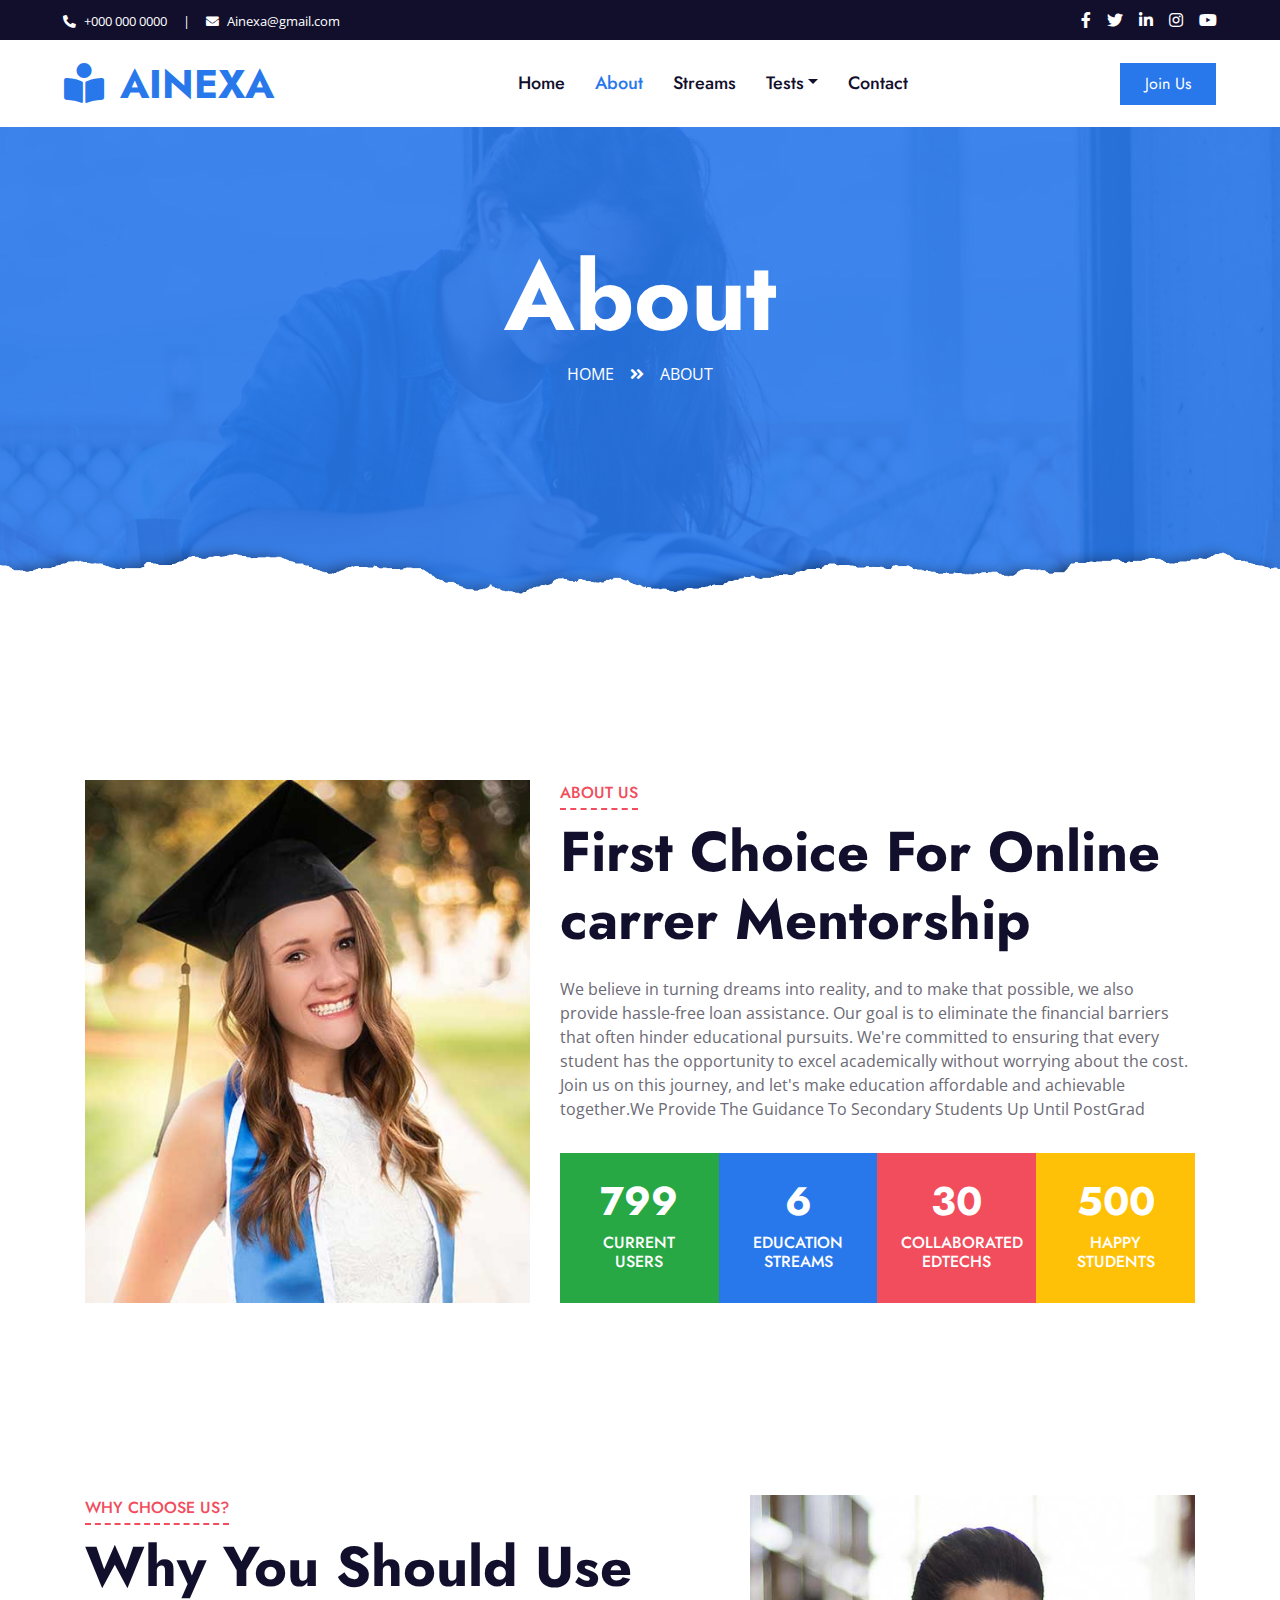
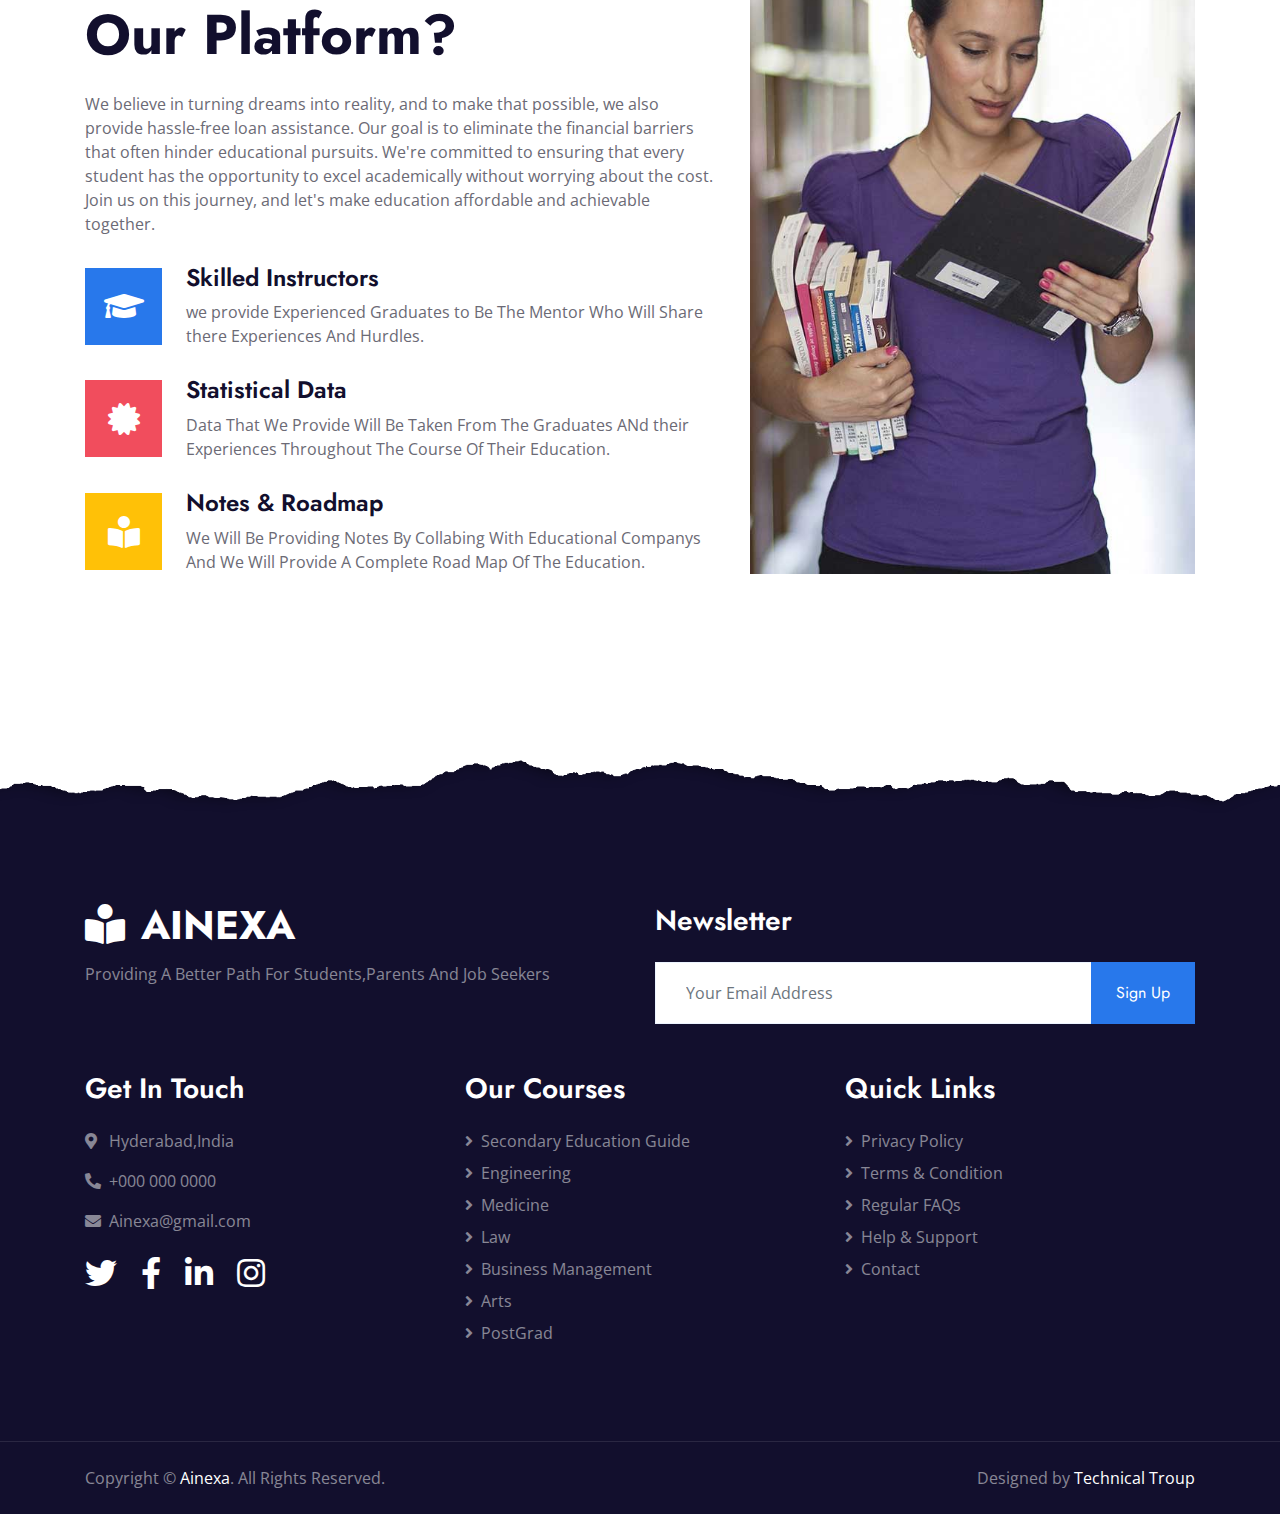
<file: about.html>
<!DOCTYPE html>
<html lang="en">

<head>
    <link rel="shortcut icon" href="icon2.png" type="image/x-icon">
    <meta charset="utf-8">
    <title>Ainexa - Online Career Guidance</title>
    <meta content="width=device-width, initial-scale=1.0" name="viewport">
    <meta content="Free HTML Templates" name="keywords">
    <meta content="Free HTML Templates" name="description">

    <!-- Favicon -->
    <link href="img/icon2.png" rel="icon">

    <!-- Google Web Fonts -->
    <link rel="preconnect" href="https://fonts.gstatic.com">
    <link href="https://fonts.googleapis.com/css2?family=Jost:wght@500;600;700&family=Open+Sans:wght@400;600&display=swap" rel="stylesheet"> 

    <!-- Font Awesome -->
    <link href="https://cdnjs.cloudflare.com/ajax/libs/font-awesome/5.10.0/css/all.min.css" rel="stylesheet">

    <!-- Libraries Stylesheet -->
    <link href="lib/owlcarousel/assets/owl.carousel.min.css" rel="stylesheet">

    <!-- Customized Bootstrap Stylesheet -->
    <link href="css/style.css" rel="stylesheet">
</head>

<body>
    <!-- Topbar Start -->
    <div class="container-fluid bg-dark">
        <div class="row py-2 px-lg-5">
            <div class="col-lg-6 text-center text-lg-left mb-2 mb-lg-0">
                <div class="d-inline-flex align-items-center text-white">
                    <small><i class="fa fa-phone-alt mr-2"></i>+000 000 0000</small>
                    <small class="px-3">|</small>
                    <small><i class="fa fa-envelope mr-2"></i>Ainexa@gmail.com</small>
                </div>
            </div>
            <div class="col-lg-6 text-center text-lg-right">
                <div class="d-inline-flex align-items-center">
                    <a class="text-white px-2" href="">
                        <i class="fab fa-facebook-f"></i>
                    </a>
                    <a class="text-white px-2" href="">
                        <i class="fab fa-twitter"></i>
                    </a>
                    <a class="text-white px-2" href="">
                        <i class="fab fa-linkedin-in"></i>
                    </a>
                    <a class="text-white px-2" href="">
                        <i class="fab fa-instagram"></i>
                    </a>
                    <a class="text-white pl-2" href="">
                        <i class="fab fa-youtube"></i>
                    </a>
                </div>
            </div>
        </div>
    </div>
    <!-- Topbar End -->


    <!-- Navbar Start -->
    <div class="container-fluid p-0">
        <nav class="navbar navbar-expand-lg bg-white navbar-light py-3 py-lg-0 px-lg-5">
            <a href="index.html" class="navbar-brand ml-lg-3">
                <h1 class="m-0 text-uppercase text-primary"><i class="fa fa-book-reader mr-3"></i>Ainexa</h1>
            </a>
            <button type="button" class="navbar-toggler" data-toggle="collapse" data-target="#navbarCollapse">
                <span class="navbar-toggler-icon"></span>
            </button>
            <div class="collapse navbar-collapse justify-content-between px-lg-3" id="navbarCollapse">
                <div class="navbar-nav mx-auto py-0">
                    <a href="index.html" class="nav-item nav-link">Home</a>
                    <a href="about.html" class="nav-item nav-link active">About</a>
                    <a href="course.html" class="nav-item nav-link">Streams</a>
                    <!-- <div class="nav-item dropdown">
                     <a href="#" class="nav-link dropdown-toggle" data-toggle="dropdown">Pages</a> -->
                        <!-- <div class="dropdown-menu m-0">
                            <a href="detail.html" class="dropdown-item">Course Detail</a>
                            <a href="feature.html" class="dropdown-item">Our Features</a>
                            <a href="team.html" class="dropdown-item">Members</a>
                            <a href="testimonial.html" class="dropdown-item">Testimonial</a>
                        </div> -->
                        <div class="nav-item dropdown">
                            <a href="#" class="nav-link dropdown-toggle" data-toggle="dropdown">Tests</a>
                            <div class="dropdown-menu m-0">
                                <!-- <a href="detail.html" class="dropdown-item">Course Detail</a> -->
                                <a href="feature.html" class="dropdown-item">Apitude Test</a>
                                <a href="team.html" class="dropdown-item">Skill Test</a>
                                <!-- <a href="testimonial.html" class="dropdown-item">Testimonial</a> -->
                            </div>
                        </div>
                    
                    <a href="contact.html" class="nav-item nav-link">Contact</a>
                </div>
                <a href="" class="btn btn-primary py-2 px-4 d-none d-lg-block">Join Us</a>
            </div>
        </nav>
    </div>
    <!-- Navbar End -->


    <!-- Header Start -->
    <div class="jumbotron jumbotron-fluid page-header position-relative overlay-bottom" style="margin-bottom: 90px;">
        <div class="container text-center py-5">
            <h1 class="text-white display-1">About</h1>
            <div class="d-inline-flex text-white mb-5">
                <p class="m-0 text-uppercase"><a class="text-white" href="">Home</a></p>
                <i class="fa fa-angle-double-right pt-1 px-3"></i>
                <p class="m-0 text-uppercase">About</p>
            </div>
            <div class="mx-auto mb-5" style="width: 100%; max-width: 600px;">
                <div class="input-group">
                    <div class="input-group-prepend">
                        <!-- <button class="btn btn-outline-light bg-white text-body px-4 dropdown-toggle" type="button" data-toggle="dropdown"
                            aria-haspopup="true" aria-expanded="false">Courses</button> -->
                        <div class="dropdown-menu">
                            <a class="dropdown-item" href="#">Courses 1</a>
                            <a class="dropdown-item" href="#">Courses 2</a>
                            <a class="dropdown-item" href="#">Courses 3</a>
                        </div>
                    </div>
                    <!-- <input type="text" class="form-control border-light" style="padding: 30px 25px;" placeholder="Keyword">
                    <div class="input-group-append">
                        <button class="btn btn-secondary px-4 px-lg-5">Search</button>
                    </div> -->
                </div>
            </div>
        </div>
    </div>
    <!-- Header End -->


    <!-- About Start -->
    <div class="container-fluid py-5">
        <div class="container py-5">
            <div class="row">
                <div class="col-lg-5 mb-5 mb-lg-0" style="min-height: 500px;">
                    <div class="position-relative h-100">
                        <img class="position-absolute w-100 h-100" src="img/about.jpg" style="object-fit: cover;">
                    </div>
                </div>
                <div class="col-lg-7">
                    <div class="section-title position-relative mb-4">
                        <h6 class="d-inline-block position-relative text-secondary text-uppercase pb-2">About Us</h6>
                        <h1 class="display-4">First Choice For Online carrer Mentorship</h1>
                    </div>
                    <p>We believe in turning dreams into reality, and to make that possible, we also provide hassle-free loan assistance. Our goal is to eliminate the financial barriers that often hinder educational pursuits. We're committed to ensuring that every student has the opportunity to excel academically without worrying about the cost. Join us on this journey, and let's make education affordable and achievable together.We Provide The Guidance To Secondary Students Up Until PostGrad</p>
                    <div class="row pt-3 mx-0">
                        <div class="col-3 px-0">
                            <div class="bg-success text-center p-4">
                                <h1 class="text-white" data-toggle="counter-up">799</h1>
                                <h6 class="text-uppercase text-white">Current<span class="d-block">Users</span></h6>
                            </div>
                        </div>
                        <div class="col-3 px-0">
                            <div class="bg-primary text-center p-4">
                                <h1 class="text-white" data-toggle="counter-up">6</h1>
                                <h6 class="text-uppercase text-white">Education<span class="d-block">Streams</span></h6>
                            </div>
                        </div>
                        <div class="col-3 px-0">
                            <div class="bg-secondary text-center p-4">
                                <h1 class="text-white" data-toggle="counter-up">30</h1>
                                <h6 class="text-uppercase text-white">Collaborated<span class="d-block">Edtechs</span></h6>
                            </div>
                        </div>
                        <div class="col-3 px-0">
                            <div class="bg-warning text-center p-4">
                                <h1 class="text-white" data-toggle="counter-up">500</h1>
                                <h6 class="text-uppercase text-white">Happy<span class="d-block">Students</span></h6>
                            </div>
                        </div>
                    </div>
                </div>
            </div>
        </div>
    </div>
    <!-- About End -->


    <!-- Feature Start -->
    <div class="container-fluid py-5">
        <div class="container py-5">
            <div class="row">
                <div class="col-lg-7 mb-5 mb-lg-0">
                    <div class="section-title position-relative mb-4">
                        <h6 class="d-inline-block position-relative text-secondary text-uppercase pb-2">Why Choose Us?</h6>
                        <h1 class="display-4">Why You Should Use Our Platform?</h1>
                    </div>
                    <p class="mb-4 pb-2">We believe in turning dreams into reality, and to make that possible, we also provide hassle-free loan assistance. Our goal is to eliminate the financial barriers that often hinder educational pursuits. We're committed to ensuring that every student has the opportunity to excel academically without worrying about the cost. Join us on this journey, and let's make education affordable and achievable together.</p>
                    <div class="d-flex mb-3">
                        <div class="btn-icon bg-primary mr-4">
                            <i class="fa fa-2x fa-graduation-cap text-white"></i>
                        </div>
                        <div class="mt-n1">
                            <h4>Skilled Instructors</h4>
                            <p>we provide Experienced Graduates to Be The Mentor Who Will Share there Experiences And Hurdles.</p>
                        </div>
                    </div>
                    <div class="d-flex mb-3">
                        <div class="btn-icon bg-secondary mr-4">
                            <i class="fa fa-2x fa-certificate text-white"></i>
                        </div>
                        <div class="mt-n1">
                            <h4>Statistical Data</h4>
                            <p>Data That We Provide Will Be Taken From The Graduates ANd their Experiences Throughout The Course Of Their Education.</p>
                        </div>
                    </div>
                    <div class="d-flex">
                        <div class="btn-icon bg-warning mr-4">
                            <i class="fa fa-2x fa-book-reader text-white"></i>
                        </div>
                        <div class="mt-n1">
                            <h4>Notes & Roadmap</h4>
                            <p class="m-0">We Will Be Providing Notes By Collabing With Educational Companys And We Will Provide A Complete Road Map Of The Education.</p>
                        </div>
                    </div>
                </div>
                <div class="col-lg-5" style="min-height: 500px;">
                    <div class="position-relative h-100">
                        <img class="position-absolute w-100 h-100" src="img/feature.jpg" style="object-fit: cover;">
                    </div>
                </div>
            </div>
        </div>
    </div>
    <!-- Feature Start -->


    <!-- Footer Start -->
    <div class="container-fluid position-relative overlay-top bg-dark text-white-50 py-5" style="margin-top: 90px;">
        <div class="container mt-5 pt-5">
            <div class="row">
                <div class="col-md-6 mb-5">
                    <a href="index.html" class="navbar-brand">
                        <h1 class="mt-n2 text-uppercase text-white"><i class="fa fa-book-reader mr-3"></i>Ainexa</h1>
                    </a>
                    <p class="m-0">Providing A Better Path For Students,Parents And Job Seekers</p>
                </div>
                <div class="col-md-6 mb-5">
                    <h3 class="text-white mb-4">Newsletter</h3>
                    <div class="w-100">
                        <div class="input-group">
                            <input type="text" class="form-control border-light" style="padding: 30px;" placeholder="Your Email Address">
                            <div class="input-group-append">
                                <button class="btn btn-primary px-4">Sign Up</button>
                            </div>
                        </div>
                    </div>
                </div>
            </div>
            <div class="row">
                <div class="col-md-4 mb-5">
                    <h3 class="text-white mb-4">Get In Touch</h3>
                    <p><i class="fa fa-map-marker-alt mr-2"></i> Hyderabad,India</p>
                    <p><i class="fa fa-phone-alt mr-2"></i>+000 000 0000</p>
                    <p><i class="fa fa-envelope mr-2"></i>Ainexa@gmail.com</p>
                    <div class="d-flex justify-content-start mt-4">
                        <a class="text-white mr-4" href="#"><i class="fab fa-2x fa-twitter"></i></a>
                        <a class="text-white mr-4" href="#"><i class="fab fa-2x fa-facebook-f"></i></a>
                        <a class="text-white mr-4" href="#"><i class="fab fa-2x fa-linkedin-in"></i></a>
                        <a class="text-white" href="#"><i class="fab fa-2x fa-instagram"></i></a>
                    </div>
                </div>
                <div class="col-md-4 mb-5">
                    <h3 class="text-white mb-4">Our Courses</h3>
                    <div class="d-flex flex-column justify-content-start">
                        <!-- 
                            
                         -->
                         <a class="text-white-50 mb-2" href="#"><i class="fa fa-angle-right mr-2"></i>Secondary Education Guide</a>
                        <a class="text-white-50 mb-2" href="#"><i class="fa fa-angle-right mr-2"></i>Engineering</a>
                        <a class="text-white-50 mb-2" href="#"><i class="fa fa-angle-right mr-2"></i>Medicine</a>
                        <a class="text-white-50 mb-2" href="#"><i class="fa fa-angle-right mr-2"></i>Law</a>
                        <a class="text-white-50 mb-2" href="#"><i class="fa fa-angle-right mr-2"></i>Business Management</a>
                        <a class="text-white-50 mb-2" href="#"><i class="fa fa-angle-right mr-2"></i>Arts</a>
                        <a class="text-white-50" href="#"><i class="fa fa-angle-right mr-2"></i>PostGrad</a>
                    </div>
                </div>
                <div class="col-md-4 mb-5">
                    <h3 class="text-white mb-4">Quick Links</h3>
                    <div class="d-flex flex-column justify-content-start">
                        <a class="text-white-50 mb-2" href="#"><i class="fa fa-angle-right mr-2"></i>Privacy Policy</a>
                        <a class="text-white-50 mb-2" href="#"><i class="fa fa-angle-right mr-2"></i>Terms & Condition</a>
                        <a class="text-white-50 mb-2" href="#"><i class="fa fa-angle-right mr-2"></i>Regular FAQs</a>
                        <a class="text-white-50 mb-2" href="#"><i class="fa fa-angle-right mr-2"></i>Help & Support</a>
                        <a class="text-white-50" href="#"><i class="fa fa-angle-right mr-2"></i>Contact</a>
                    </div>
                </div>
            </div>
        </div>
    </div>
    <div class="container-fluid bg-dark text-white-50 border-top py-4" style="border-color: rgba(256, 256, 256, .1) !important;">
        <div class="container">
            <div class="row">
                <div class="col-md-6 text-center text-md-left mb-3 mb-md-0">
                    <p class="m-0">Copyright &copy; <a class="text-white" href="#">Ainexa</a>. All Rights Reserved.
                    </p>
                </div>
                <div class="col-md-6 text-center text-md-right">
                    <p class="m-0">Designed by <a class="text-white" href="https://htmlcode.com">Technical Troup</a>
                    </p>
                </div>
            </div>
        </div>
    </div>
    <!-- Footer End -->


    <!-- Back to Top -->
    <a href="#" class="btn btn-lg btn-primary rounded-0 btn-lg-square back-to-top"><i class="fa fa-angle-double-up"></i></a>


    <!-- JavaScript Libraries -->
    <script src="https://code.jquery.com/jquery-3.4.1.min.js"></script>
    <script src="https://stackpath.bootstrapcdn.com/bootstrap/4.4.1/js/bootstrap.bundle.min.js"></script>
    <script src="lib/easing/easing.min.js"></script>
    <script src="lib/waypoints/waypoints.min.js"></script>
    <script src="lib/counterup/counterup.min.js"></script>
    <script src="lib/owlcarousel/owl.carousel.min.js"></script>

    <!-- Template Javascript -->
    <script src="js/main.js"></script>
</body>

</html>
</file>
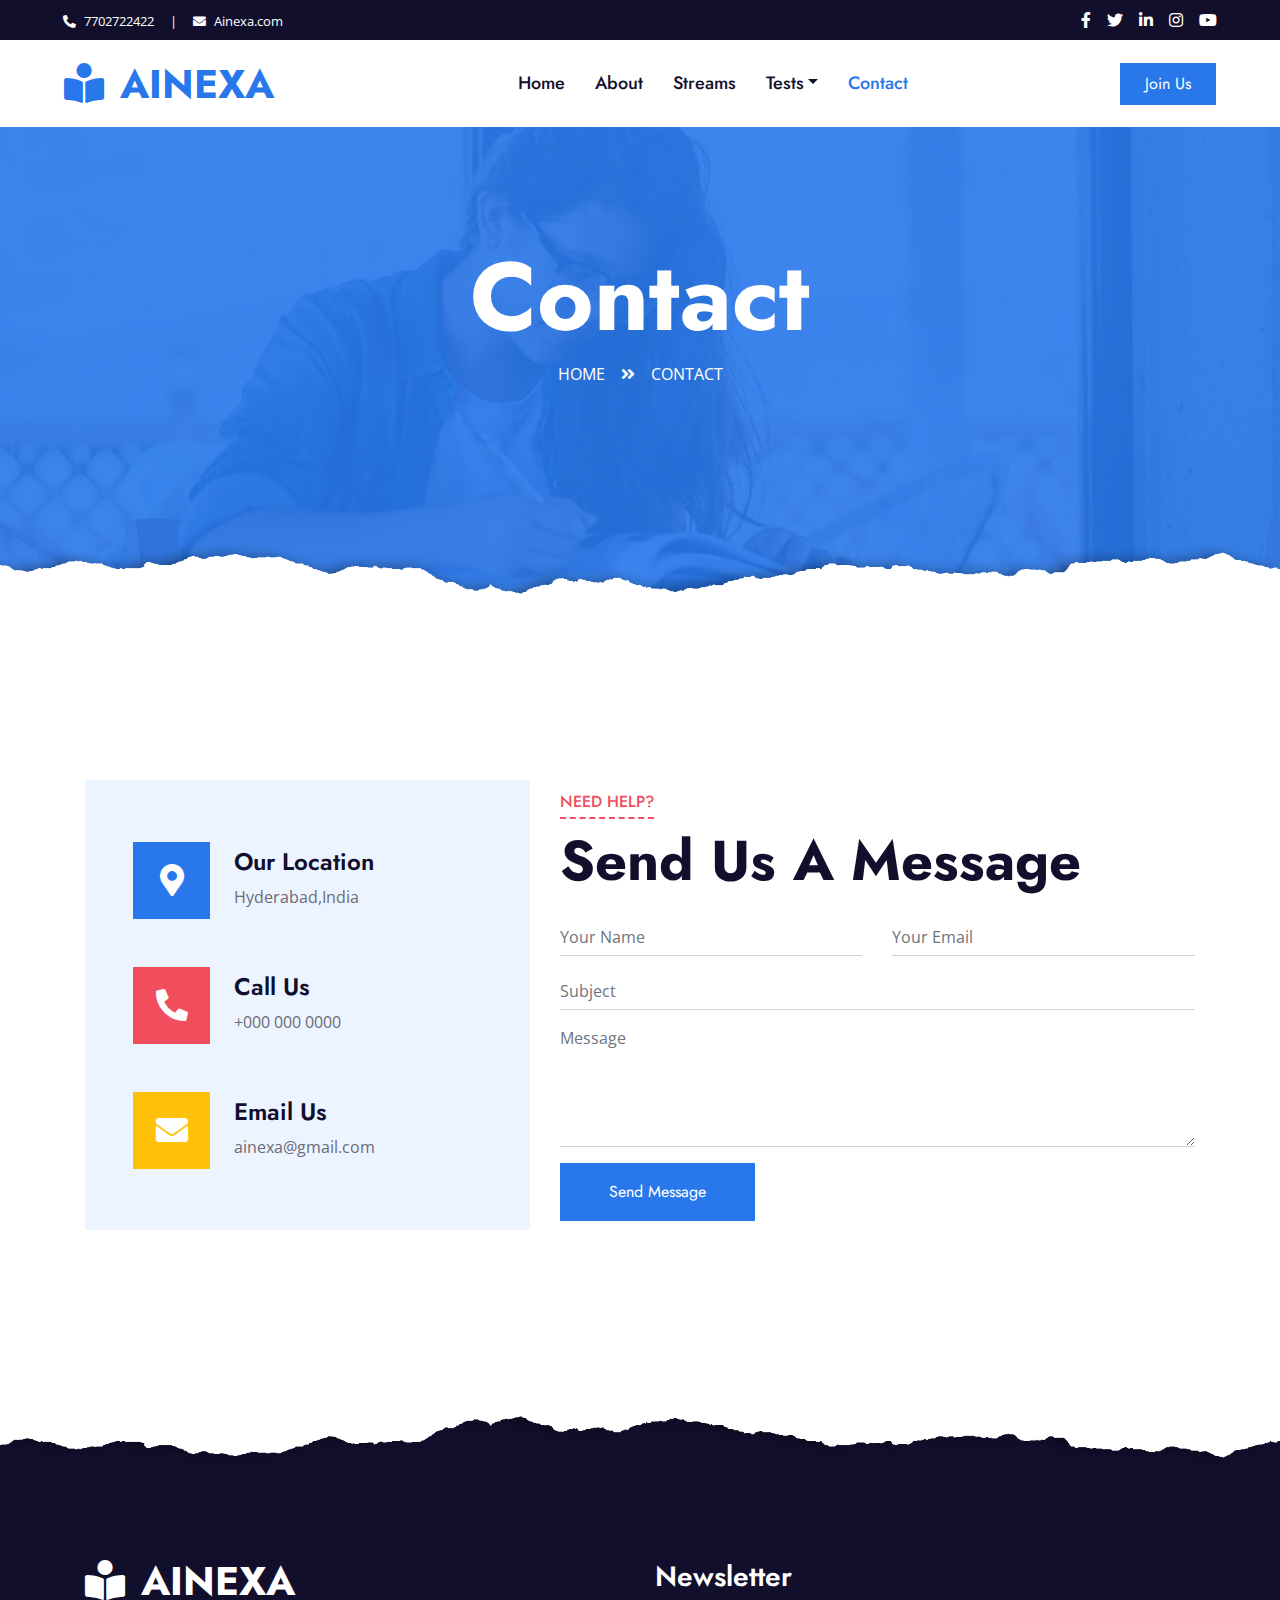
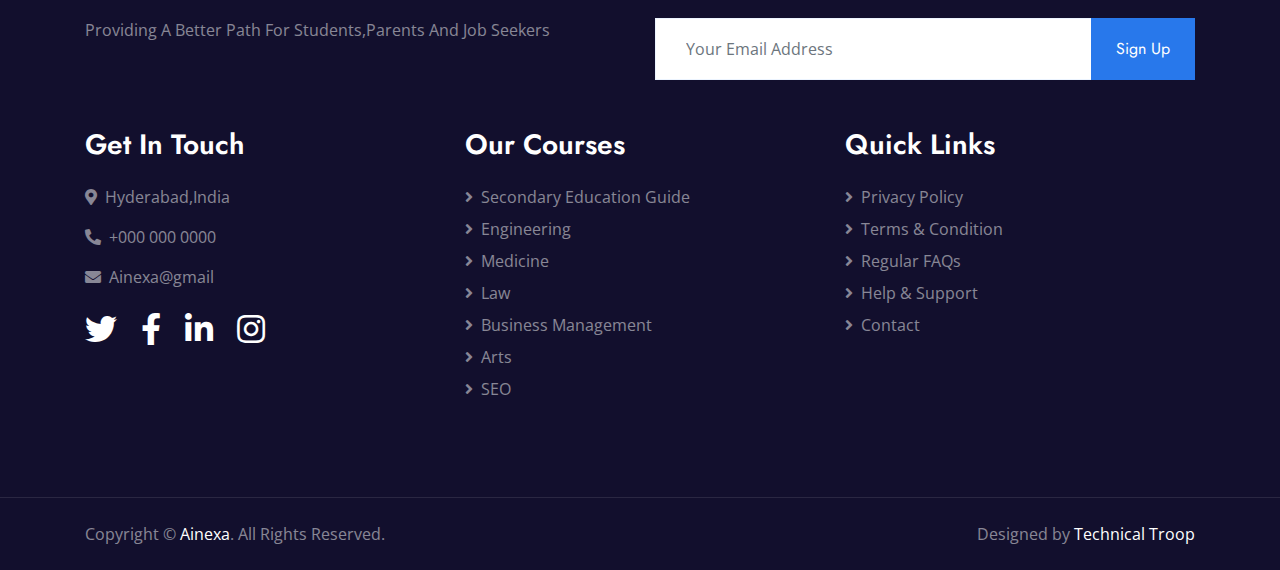
<file: contact.html>
<!DOCTYPE html>
<html lang="en">

<head>
    <meta charset="utf-8">
    <link rel="shortcut icon" href="icon2.png" type="image/x-icon">
    <title>AINEXA</title>
    <meta content="width=device-width, initial-scale=1.0" name="viewport">
    <meta content="Free HTML Templates" name="keywords">
    <meta content="Free HTML Templates" name="description">

    <!-- Favicon -->
    <link href="img/icon2.png" rel="icon">

    <!-- Google Web Fonts -->
    <link rel="preconnect" href="https://fonts.gstatic.com">
    <link href="https://fonts.googleapis.com/css2?family=Jost:wght@500;600;700&family=Open+Sans:wght@400;600&display=swap" rel="stylesheet"> 

    <!-- Font Awesome -->
    <link href="https://cdnjs.cloudflare.com/ajax/libs/font-awesome/5.10.0/css/all.min.css" rel="stylesheet">

    <!-- Libraries Stylesheet -->
    <link href="lib/owlcarousel/assets/owl.carousel.min.css" rel="stylesheet">

    <!-- Customized Bootstrap Stylesheet -->
    <link href="css/style.css" rel="stylesheet">
</head>

<body>
    <!-- Topbar Start -->
    <div class="container-fluid bg-dark">
        <div class="row py-2 px-lg-5">
            <div class="col-lg-6 text-center text-lg-left mb-2 mb-lg-0">
                <div class="d-inline-flex align-items-center text-white">
                    <small><i class="fa fa-phone-alt mr-2"></i>7702722422</small>
                    <small class="px-3">|</small>
                    <small><i class="fa fa-envelope mr-2"></i>Ainexa.com</small>
                </div>
            </div>
            <div class="col-lg-6 text-center text-lg-right">
                <div class="d-inline-flex align-items-center">
                    <a class="text-white px-2" href="">
                        <i class="fab fa-facebook-f"></i>
                    </a>
                    <a class="text-white px-2" href="">
                        <i class="fab fa-twitter"></i>
                    </a>
                    <a class="text-white px-2" href="">
                        <i class="fab fa-linkedin-in"></i>
                    </a>
                    <a class="text-white px-2" href="">
                        <i class="fab fa-instagram"></i>
                    </a>
                    <a class="text-white pl-2" href="">
                        <i class="fab fa-youtube"></i>
                    </a>
                </div>
            </div>
        </div>
    </div>
    <!-- Topbar End -->


    <!-- Navbar Start -->
    <div class="container-fluid p-0">
        <nav class="navbar navbar-expand-lg bg-white navbar-light py-3 py-lg-0 px-lg-5">
            <a href="index.html" class="navbar-brand ml-lg-3">
                <h1 class="m-0 text-uppercase text-primary"><i class="fa fa-book-reader mr-3"></i>Ainexa</h1>
            </a>
            <button type="button" class="navbar-toggler" data-toggle="collapse" data-target="#navbarCollapse">
                <span class="navbar-toggler-icon"></span>
            </button>
            <div class="collapse navbar-collapse justify-content-between px-lg-3" id="navbarCollapse">
                <div class="navbar-nav mx-auto py-0">
                    <a href="index.html" class="nav-item nav-link">Home</a>
                    <a href="about.html" class="nav-item nav-link">About</a>
                    <a href="course.html" class="nav-item nav-link">Streams</a>
                    <div class="nav-item dropdown">
                        <a href="#" class="nav-link dropdown-toggle" data-toggle="dropdown">Tests</a>
                        <div class="dropdown-menu m-0">
                            <!-- <a href="detail.html" class="dropdown-item">Course Detail</a> -->
                            <a href="feature.html" class="dropdown-item">Apitude Test</a>
                            <a href="team.html" class="dropdown-item">Skill Test</a>
                            <!-- <a href="testimonial.html" class="dropdown-item">Testimonial</a> -->
                        </div>
                    </div>
                    <a href="contact.html" class="nav-item nav-link active">Contact</a>
                </div>
                <a href="" class="btn btn-primary py-2 px-4 d-none d-lg-block">Join Us</a>
            </div>
        </nav>
    </div>
    <!-- Navbar End -->


    <!-- Header Start -->
    <div class="jumbotron jumbotron-fluid page-header position-relative overlay-bottom" style="margin-bottom: 90px;">
        <div class="container text-center py-5">
            <h1 class="text-white display-1">Contact</h1>
            <div class="d-inline-flex text-white mb-5">
                <p class="m-0 text-uppercase"><a class="text-white" href="">Home</a></p>
                <i class="fa fa-angle-double-right pt-1 px-3"></i>
                <p class="m-0 text-uppercase">Contact</p>
            </div>
            <div class="mx-auto mb-5" style="width: 100%; max-width: 600px;">
                <div class="input-group">
                    <div class="input-group-prepend">
                       
                        <div class="dropdown-menu">
                            <a class="dropdown-item" href="#">Courses 1</a>
                            <a class="dropdown-item" href="#">Courses 2</a>
                            <a class="dropdown-item" href="#">Courses 3</a>
                        </div>
                    </div>
                    <!-- <input type="text" class="form-control border-light" style="padding: 30px 25px;" placeholder="Keyword">
                    <div class="input-group-append">
                        <button class="btn btn-secondary px-4 px-lg-5">Search</button> -->
                    </div>
                </div>
            </div>
        </div>
    </div>
    <!-- Header End -->


    <!-- Contact Start -->
    <div class="container-fluid py-5">
        <div class="container py-5">
            <div class="row align-items-center">
                <div class="col-lg-5 mb-5 mb-lg-0">
                    <div class="bg-light d-flex flex-column justify-content-center px-5" style="height: 450px;">
                        <div class="d-flex align-items-center mb-5">
                            <div class="btn-icon bg-primary mr-4">
                                <i class="fa fa-2x fa-map-marker-alt text-white"></i>
                            </div>
                            <div class="mt-n1">
                                <h4>Our Location</h4>
                                <p class="m-0">Hyderabad,India</p>
                            </div>
                        </div>
                        <div class="d-flex align-items-center mb-5">
                            <div class="btn-icon bg-secondary mr-4">
                                <i class="fa fa-2x fa-phone-alt text-white"></i>
                            </div>
                            <div class="mt-n1">
                                <h4>Call Us</h4>
                                <p class="m-0">+000 000 0000</p>
                            </div>
                        </div>
                        <div class="d-flex align-items-center">
                            <div class="btn-icon bg-warning mr-4">
                                <i class="fa fa-2x fa-envelope text-white"></i>
                            </div>
                            <div class="mt-n1">
                                <h4>Email Us</h4>
                                <p class="m-0">ainexa@gmail.com</p>
                            </div>
                        </div>
                    </div>
                </div>
                <div class="col-lg-7">
                    <div class="section-title position-relative mb-4">
                        <h6 class="d-inline-block position-relative text-secondary text-uppercase pb-2">Need Help?</h6>
                        <h1 class="display-4">Send Us A Message</h1>
                    </div>
                    <div class="contact-form">
                        <form>
                            <div class="row">
                                <div class="col-6 form-group">
                                    <input type="text" class="form-control border-top-0 border-right-0 border-left-0 p-0" placeholder="Your Name" required="required">
                                </div>
                                <div class="col-6 form-group">
                                    <input type="email" class="form-control border-top-0 border-right-0 border-left-0 p-0" placeholder="Your Email" required="required">
                                </div>
                            </div>
                            <div class="form-group">
                                <input type="text" class="form-control border-top-0 border-right-0 border-left-0 p-0" placeholder="Subject" required="required">
                            </div>
                            <div class="form-group">
                                <textarea class="form-control border-top-0 border-right-0 border-left-0 p-0" rows="5" placeholder="Message" required="required"></textarea>
                            </div>
                            <div>
                                <button class="btn btn-primary py-3 px-5" type="submit">Send Message</button>
                            </div>
                        </form>
                    </div>
                </div>
            </div>
        </div>
    </div>
    <!-- Contact End -->


    <!-- Footer Start -->
    <div class="container-fluid position-relative overlay-top bg-dark text-white-50 py-5" style="margin-top: 90px;">
        <div class="container mt-5 pt-5">
            <div class="row">
                <div class="col-md-6 mb-5">
                    <a href="index.html" class="navbar-brand">
                        <h1 class="mt-n2 text-uppercase text-white"><i class="fa fa-book-reader mr-3"></i>Ainexa</h1>
                    </a>
                    <p class="m-0">Providing A Better Path For Students,Parents And Job Seekers</p>
                </div>
                <div class="col-md-6 mb-5">
                    <h3 class="text-white mb-4">Newsletter</h3>
                    <div class="w-100">
                        <div class="input-group">
                            <input type="text" class="form-control border-light" style="padding: 30px;" placeholder="Your Email Address">
                            <div class="input-group-append">
                                <button class="btn btn-primary px-4">Sign Up</button>
                            </div>
                        </div>
                    </div>
                </div>
            </div>
            <div class="row">
                <div class="col-md-4 mb-5">
                    <h3 class="text-white mb-4">Get In Touch</h3>
                    <p><i class="fa fa-map-marker-alt mr-2"></i>Hyderabad,India</p>
                    <p><i class="fa fa-phone-alt mr-2"></i>+000 000 0000</p>
                    <p><i class="fa fa-envelope mr-2"></i>Ainexa@gmail</p>
                    <div class="d-flex justify-content-start mt-4">
                        <a class="text-white mr-4" href="#"><i class="fab fa-2x fa-twitter"></i></a>
                        <a class="text-white mr-4" href="#"><i class="fab fa-2x fa-facebook-f"></i></a>
                        <a class="text-white mr-4" href="#"><i class="fab fa-2x fa-linkedin-in"></i></a>
                        <a class="text-white" href="#"><i class="fab fa-2x fa-instagram"></i></a>
                    </div>
                </div>
                <div class="col-md-4 mb-5">
                    <h3 class="text-white mb-4">Our Courses</h3>
                    <div class="d-flex flex-column justify-content-start">
                        <!-- <a class="text-white-50 mb-2" href="#"><i class="fa fa-angle-right mr-2"></i>Web Design</a>
                        <a class="text-white-50 mb-2" href="#"><i class="fa fa-angle-right mr-2"></i>Apps Design</a>
                        <a class="text-white-50 mb-2" href="#"><i class="fa fa-angle-right mr-2"></i>Marketing</a>
                        <a class="text-white-50 mb-2" href="#"><i class="fa fa-angle-right mr-2"></i>Research</a>
                     -->
                     <a class="text-white-50 mb-2" href="#"><i class="fa fa-angle-right mr-2"></i>Secondary Education Guide</a>
                        <a class="text-white-50 mb-2" href="#"><i class="fa fa-angle-right mr-2"></i>Engineering</a>
                        <a class="text-white-50 mb-2" href="#"><i class="fa fa-angle-right mr-2"></i>Medicine</a>
                        <a class="text-white-50 mb-2" href="#"><i class="fa fa-angle-right mr-2"></i>Law</a>
                        <a class="text-white-50 mb-2" href="#"><i class="fa fa-angle-right mr-2"></i>Business Management</a>
                        <a class="text-white-50 mb-2" href="#"><i class="fa fa-angle-right mr-2"></i>Arts</a>
                        <a class="text-white-50" href="#"><i class="fa fa-angle-right mr-2"></i>SEO</a>
                    </div>
                </div>
                <div class="col-md-4 mb-5">
                    <h3 class="text-white mb-4">Quick Links</h3>
                    <div class="d-flex flex-column justify-content-start">
                        <a class="text-white-50 mb-2" href="#"><i class="fa fa-angle-right mr-2"></i>Privacy Policy</a>
                        <a class="text-white-50 mb-2" href="#"><i class="fa fa-angle-right mr-2"></i>Terms & Condition</a>
                        <a class="text-white-50 mb-2" href="#"><i class="fa fa-angle-right mr-2"></i>Regular FAQs</a>
                        <a class="text-white-50 mb-2" href="#"><i class="fa fa-angle-right mr-2"></i>Help & Support</a>
                        <a class="text-white-50" href="#"><i class="fa fa-angle-right mr-2"></i>Contact</a>
                    </div>
                </div>
            </div>
        </div>
    </div>
    <div class="container-fluid bg-dark text-white-50 border-top py-4" style="border-color: rgba(256, 256, 256, .1) !important;">
        <div class="container">
            <div class="row">
                <div class="col-md-6 text-center text-md-left mb-3 mb-md-0">
                    <p class="m-0">Copyright &copy; <a class="text-white" href="#">Ainexa</a>. All Rights Reserved.
                    </p>
                </div>
                <div class="col-md-6 text-center text-md-right">
                    <p class="m-0">Designed by <a class="text-white" href="https://htmlcodex.com">Technical Troop</a>
                    </p>
                </div>
            </div>
        </div>
    </div>
    <!-- Footer End -->


    <!-- Back to Top -->
    <a href="#" class="btn btn-lg btn-primary rounded-0 btn-lg-square back-to-top"><i class="fa fa-angle-double-up"></i></a>


    <!-- JavaScript Libraries -->
    <script src="https://code.jquery.com/jquery-3.4.1.min.js"></script>
    <script src="https://stackpath.bootstrapcdn.com/bootstrap/4.4.1/js/bootstrap.bundle.min.js"></script>
    <script src="lib/easing/easing.min.js"></script>
    <script src="lib/waypoints/waypoints.min.js"></script>
    <script src="lib/counterup/counterup.min.js"></script>
    <script src="lib/owlcarousel/owl.carousel.min.js"></script>

    <!-- Template Javascript -->
    <script src="js/main.js"></script>
</body>

</html>
</file>
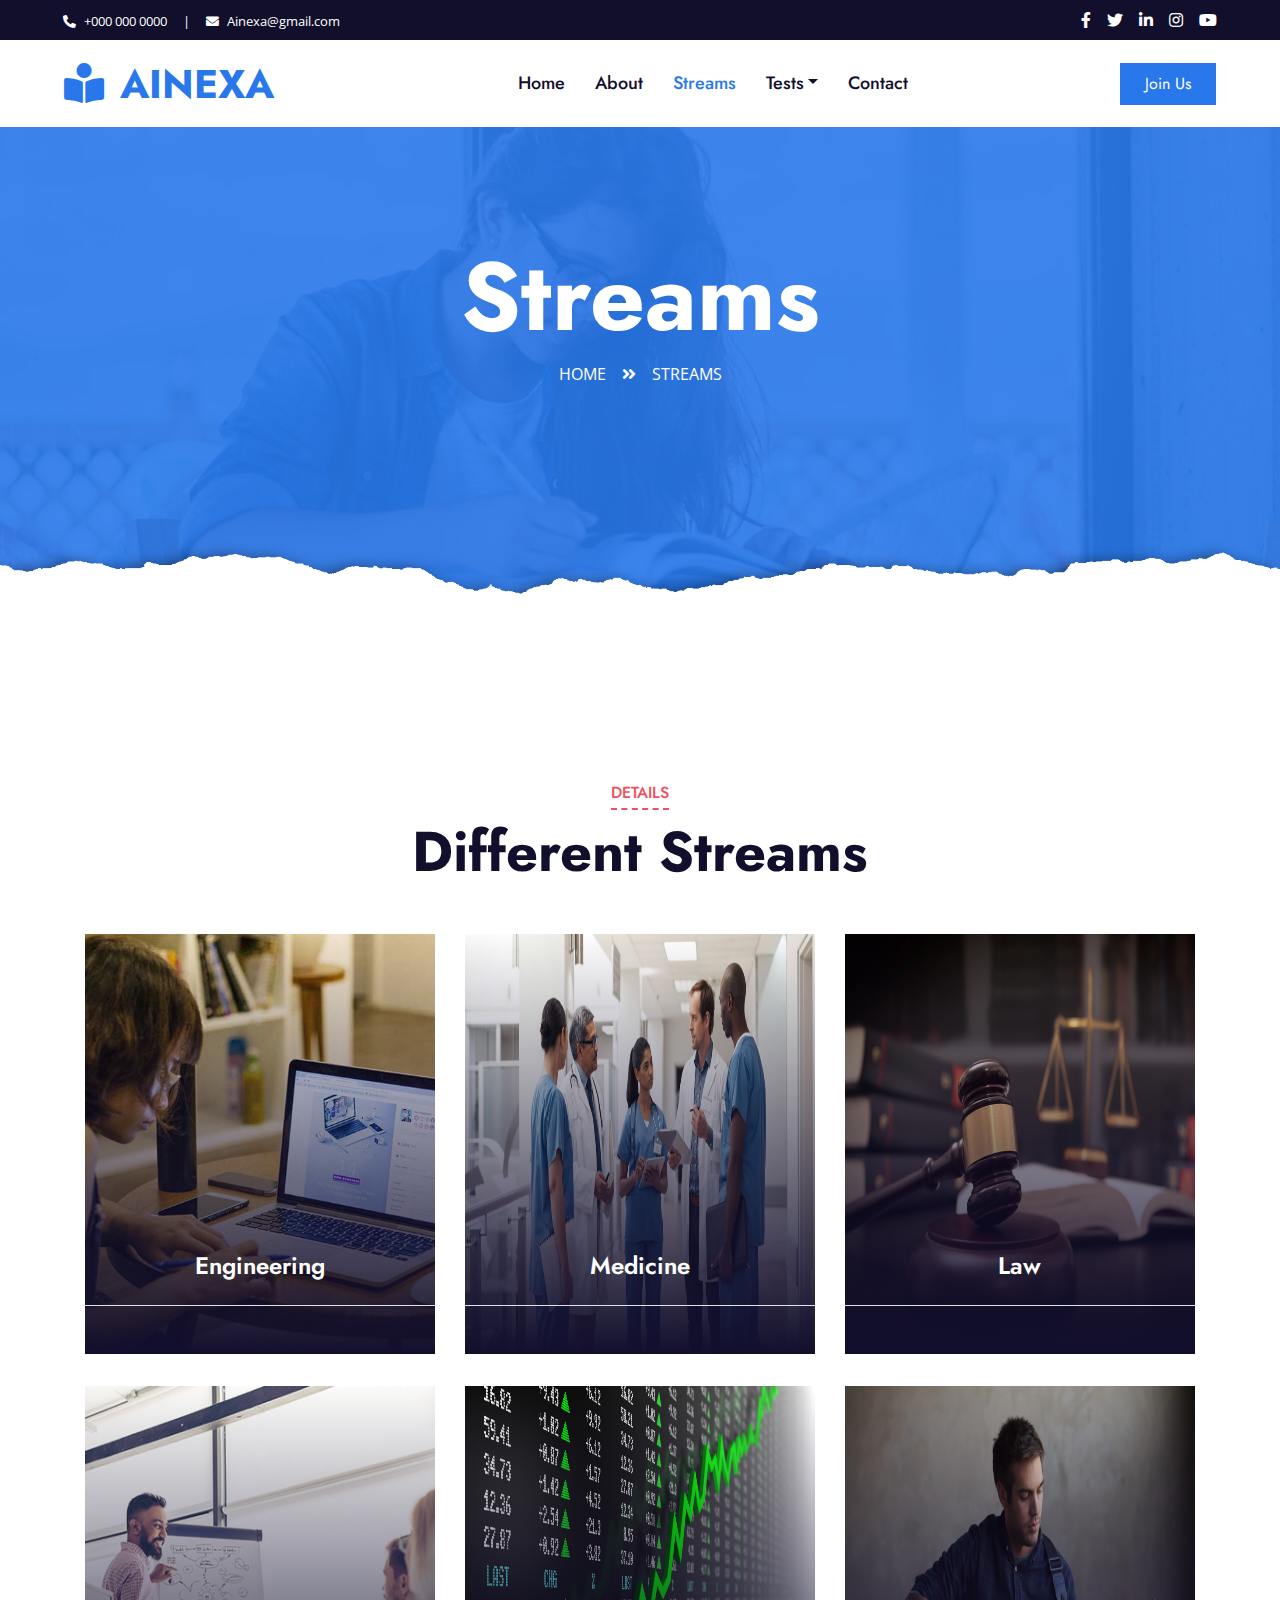
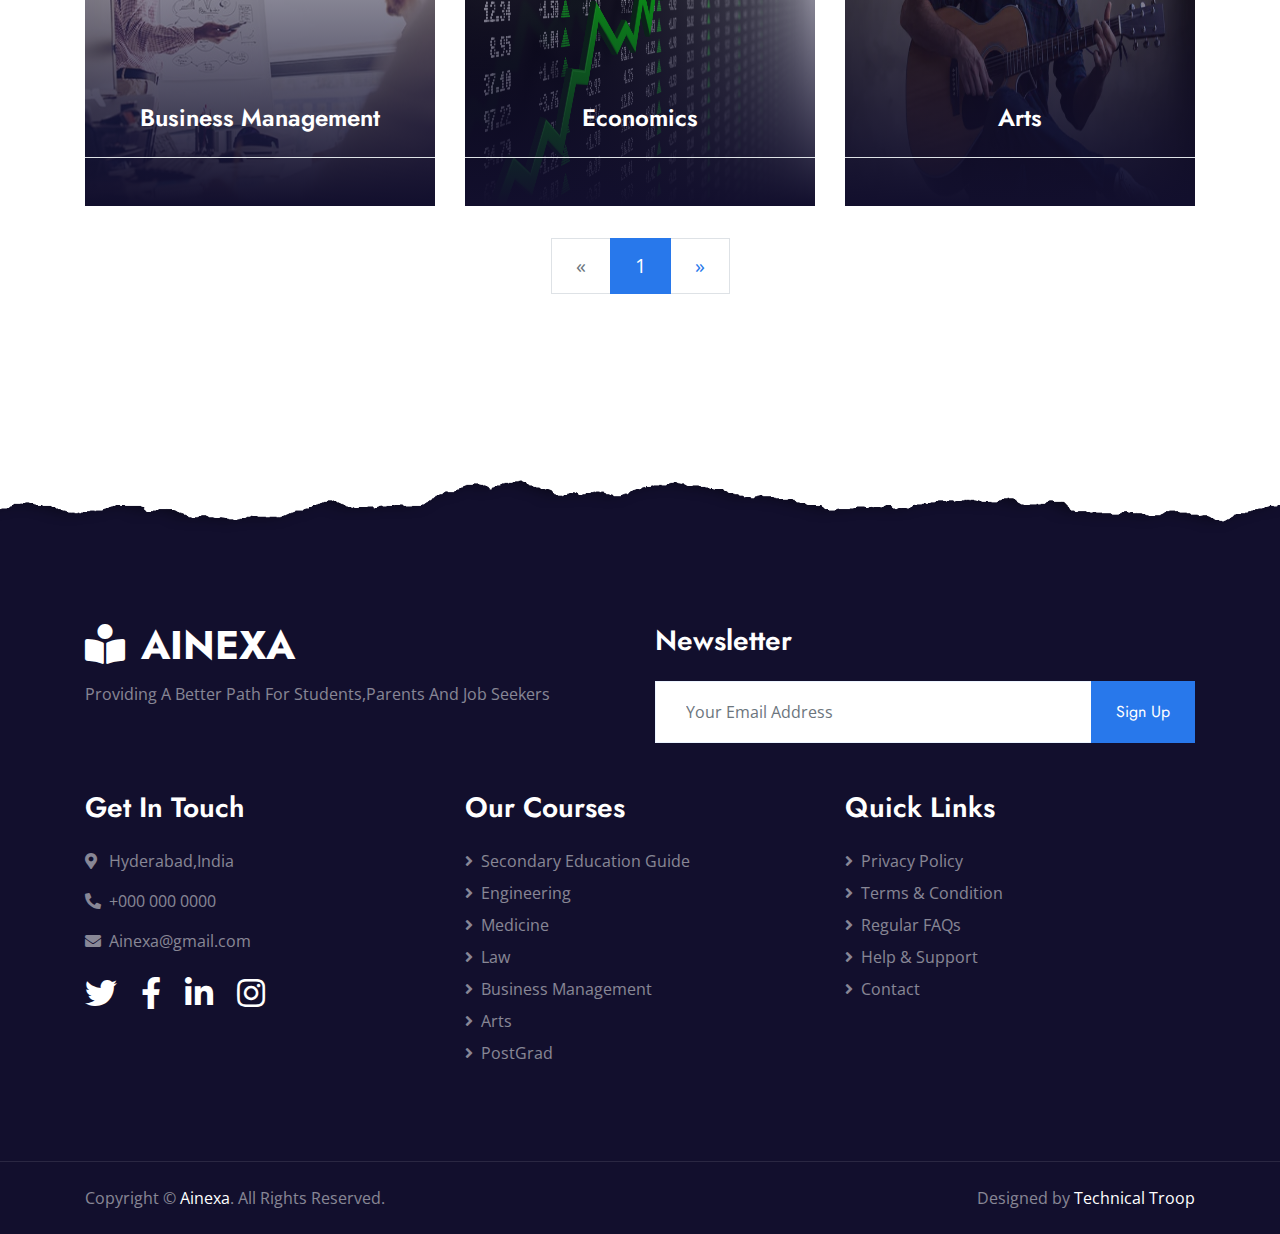
<file: course.html>
<!DOCTYPE html>
<html lang="en">

<head>
    <meta charset="utf-8">
    <link rel="shortcut icon" href="icon2.png" type="image/x-icon">
    <title>Ainexa - Online Education Guidance</title>
    <meta content="width=device-width, initial-scale=1.0" name="viewport">
    <meta content="Free HTML Templates" name="keywords">
    <meta content="Free HTML Templates" name="description">

    <!-- Favicon -->
    <link href="img/icon2.png" rel="icon">

    <!-- Google Web Fonts -->
    <link rel="preconnect" href="https://fonts.gstatic.com">
    <link href="https://fonts.googleapis.com/css2?family=Jost:wght@500;600;700&family=Open+Sans:wght@400;600&display=swap" rel="stylesheet"> 

    <!-- Font Awesome -->
    <link href="https://cdnjs.cloudflare.com/ajax/libs/font-awesome/5.10.0/css/all.min.css" rel="stylesheet">

    <!-- Libraries Stylesheet -->
    <link href="lib/owlcarousel/assets/owl.carousel.min.css" rel="stylesheet">

    <!-- Customized Bootstrap Stylesheet -->
    <link href="css/style.css" rel="stylesheet">
</head>

<body>
    <!-- Topbar Start -->
    <div class="container-fluid bg-dark">
        <div class="row py-2 px-lg-5">
            <div class="col-lg-6 text-center text-lg-left mb-2 mb-lg-0">
                <div class="d-inline-flex align-items-center text-white">
                    <small><i class="fa fa-phone-alt mr-2"></i>+000 000 0000</small>
                    <small class="px-3">|</small>
                    <small><i class="fa fa-envelope mr-2"></i>Ainexa@gmail.com</small>
                </div>
            </div>
            <div class="col-lg-6 text-center text-lg-right">
                <div class="d-inline-flex align-items-center">
                    <a class="text-white px-2" href="">
                        <i class="fab fa-facebook-f"></i>
                    </a>
                    <a class="text-white px-2" href="">
                        <i class="fab fa-twitter"></i>
                    </a>
                    <a class="text-white px-2" href="">
                        <i class="fab fa-linkedin-in"></i>
                    </a>
                    <a class="text-white px-2" href="">
                        <i class="fab fa-instagram"></i>
                    </a>
                    <a class="text-white pl-2" href="">
                        <i class="fab fa-youtube"></i>
                    </a>
                </div>
            </div>
        </div>
    </div>
    <!-- Topbar End -->


    <!-- Navbar Start -->
    <div class="container-fluid p-0">
        <nav class="navbar navbar-expand-lg bg-white navbar-light py-3 py-lg-0 px-lg-5">
            <a href="index.html" class="navbar-brand ml-lg-3">
                <h1 class="m-0 text-uppercase text-primary"><i class="fa fa-book-reader mr-3"></i>Ainexa</h1>
            </a>
            <button type="button" class="navbar-toggler" data-toggle="collapse" data-target="#navbarCollapse">
                <span class="navbar-toggler-icon"></span>
            </button>
            <div class="collapse navbar-collapse justify-content-between px-lg-3" id="navbarCollapse">
                <div class="navbar-nav mx-auto py-0">
                    <a href="index.html" class="nav-item nav-link">Home</a>
                    <a href="about.html" class="nav-item nav-link">About</a>
                    <a href="course.html" class="nav-item nav-link active">Streams</a>
                    <div class="nav-item dropdown">
                        <!-- <a href="#" class="nav-link dropdown-toggle" data-toggle="dropdown">Pages</a>
                        <div class="dropdown-menu m-0">
                            <a href="detail.html" class="dropdown-item">Course Detail</a>
                            <a href="feature.html" class="dropdown-item">Our Features</a>
                            <a href="team.html" class="dropdown-item">Instructors</a>
                            <a href="testimonial.html" class="dropdown-item">Testimonial</a>
                        </div>
                    </div> -->
                    <a href="#" class="nav-link dropdown-toggle" data-toggle="dropdown">Tests</a>
                        <div class="dropdown-menu m-0">
                            <a href="detail.html" class="dropdown-item">Aptitude Test</a>
                            <a href="feature.html" class="dropdown-item">Skill Test</a>
                            
                        </div>
                    </div>

                    <a href="contact.html" class="nav-item nav-link">Contact</a>
                </div>
                <a href="" class="btn btn-primary py-2 px-4 d-none d-lg-block">Join Us</a>
            </div>
        </nav>
    </div>
    <!-- Navbar End -->


    <!-- Header Start -->
    <div class="jumbotron jumbotron-fluid page-header position-relative overlay-bottom" style="margin-bottom: 90px;">
        <div class="container text-center py-5">
            <h1 class="text-white display-1">Streams</h1>
            <div class="d-inline-flex text-white mb-5">
                <p class="m-0 text-uppercase"><a class="text-white" href="">Home</a></p>
                <i class="fa fa-angle-double-right pt-1 px-3"></i>
                <p class="m-0 text-uppercase">Streams</p>
            </div>
            <div class="mx-auto mb-5" style="width: 100%; max-width: 600px;">
                <div class="input-group">
                    <div class="input-group-prepend">
                        <!-- <button class="btn btn-outline-light bg-white text-body px-4 dropdown-toggle" type="button" data-toggle="dropdown"
                            aria-haspopup="true" aria-expanded="false">Courses</button> -->
                        <div class="dropdown-menu">
                            <a class="dropdown-item" href="#">Courses 1</a>
                            <a class="dropdown-item" href="#">Courses 2</a>
                            <a class="dropdown-item" href="#">Courses 3</a>
                        </div>
                    </div>
                    <!-- <input type="text" class="form-control border-light" style="padding: 30px 25px;" placeholder="Keyword">
                    <div class="input-group-append">
                        <button class="btn btn-secondary px-4 px-lg-5">Search</button>
                    </div> -->
                </div>
            </div>
        </div>
    </div>
    <!-- Header End -->


    <!-- Courses Start -->
    <div class="container-fluid py-5">
        <div class="container py-5">
            <div class="row mx-0 justify-content-center">
                <div class="col-lg-8">
                    <div class="section-title text-center position-relative mb-5">
                        <h6 class="d-inline-block position-relative text-secondary text-uppercase pb-2">Details</h6>
                        <h1 class="display-4">Different Streams</h1>
                    </div>
                </div>
            </div>
            <div class="row">
                <div class="col-lg-4 col-md-6 pb-4">
                    <a class="courses-list-item position-relative d-block overflow-hidden mb-2" href="detail.html">
                        <img class="img-fluid" src="img/courses-1.jpg" alt="">
                        <div class="courses-text">
                            <h4 class="text-center text-white px-3">Engineering</h4>
                            <div class="border-top w-100 mt-3">
                                <div class="d-flex justify-content-between p-4">
                                   
                                        <!-- <small>(250)</small></sp <span class="text-white"><i class="fa fa-user mr-2"></i>Jhon Doe</span>
                                    <span class="text-white"><i class="fa fa-star mr-2"></i>4.5an> -->
                                </div>
                            </div>
                        </div>
                    </a>
                </div>
                <div class="col-lg-4 col-md-6 pb-4">
                    <a class="courses-list-item position-relative d-block overflow-hidden mb-2" href="detail.html">
                        <img class="img-fluid" src="img/800-Doctors-Talking-GettyImages-1421919753.jpg" alt="" style="height: 420px;">
                        <div class="courses-text">
                            <h4 class="text-center text-white px-3">Medicine</h4>
                            <div class="border-top w-100 mt-3">
                                <div class="d-flex justify-content-between p-4">
                                    <!-- <span class="text-white"><i class="fa fa-user mr-2"></i>Jhon Doe</span>
                                    <span class="text-white"><i class="fa fa-star mr-2"></i>4.5
                                        <small>(250)</small></span> -->
                                </div>
                            </div>
                        </div>
                    </a>
                </div>
                <div class="col-lg-4 col-md-6 pb-4">
                    <a class="courses-list-item position-relative d-block overflow-hidden mb-2" href="detail.html">
                        <img class="img-fluid" src="img/LAW.jpg" alt="" style="height: 420px;">
                        <div class="courses-text">
                            <h4 class="text-center text-white px-3">Law</h4>
                            <div class="border-top w-100 mt-3">
                                <div class="d-flex justify-content-between p-4">
                                    <!-- <span class="text-white"><i class="fa fa-user mr-2"></i>Jhon Doe</span>
                                    <span class="text-white"><i class="fa fa-star mr-2"></i>4.5
                                        <small>(250)</small></span> -->
                                </div>
                            </div>
                        </div>
                    </a>
                </div>
                <div class="col-lg-4 col-md-6 pb-4">
                    <a class="courses-list-item position-relative d-block overflow-hidden mb-2" href="detail.html">
                        <img class="img-fluid" src="img/Business.jpg" alt="" style="height: 420px;">
                        <div class="courses-text">
                            <h4 class="text-center text-white px-3">Business Management</h4>
                            <div class="border-top w-100 mt-3">
                                <div class="d-flex justify-content-between p-4">
                                    
                                </div>
                            </div>
                        </div>
                    </a>
                </div>
                <div class="col-lg-4 col-md-6 pb-4">
                    <a class="courses-list-item position-relative d-block overflow-hidden mb-2" href="detail.html">
                        <img class="img-fluid" src="img/economics.jpg" alt="" style="height: 420px;">
                        <div class="courses-text">
                            <h4 class="text-center text-white px-3">Economics</h4>
                            <div class="border-top w-100 mt-3">
                                <div class="d-flex justify-content-between p-4">
                                    
                                </div>
                            </div>
                        </div>
                    </a>
                </div>
                <div class="col-lg-4 col-md-6 pb-4">
                    <a class="courses-list-item position-relative d-block overflow-hidden mb-2" href="detail.html">
                        <img class="img-fluid" src="img/Arts" alt="" style="height: 420px;">
                        <div class="courses-text">
                            <h4 class="text-center text-white px-3">Arts</h4>
                            <div class="border-top w-100 mt-3">
                                <div class="d-flex justify-content-between p-4">
                                    
                                </div>
                            </div>
                        </div>
                    </a>
                </div>
                <div class="col-12">
                    <nav aria-label="Page navigation">
                        <ul class="pagination pagination-lg justify-content-center mb-0">
                          <li class="page-item disabled">
                            <a class="page-link rounded-0" href="#" aria-label="Previous">
                              <span aria-hidden="true">&laquo;</span>
                              <span class="sr-only">Previous</span>
                            </a>
                          </li>
                          <li class="page-item active"><a class="page-link" href="#">1</a></li>
                          <!-- <li class="page-item"><a class="page-link" href="#">2</a></li>
                          <li class="page-item"><a class="page-link" href="#">3</a></li> -->
                          <li class="page-item">
                            <a class="page-link rounded-0" href="#" aria-label="Next">
                              <span aria-hidden="true">&raquo;</span>
                              <span class="sr-only">Next</span>
                            </a>
                          </li>
                        </ul>
                      </nav>
                </div>
            </div>
        </div>
    </div>
    <!-- Courses End -->


    <!-- Footer Start -->
    <div class="container-fluid position-relative overlay-top bg-dark text-white-50 py-5" style="margin-top: 90px;">
        <div class="container mt-5 pt-5">
            <div class="row">
                <div class="col-md-6 mb-5">
                    <a href="index.html" class="navbar-brand">
                        <h1 class="mt-n2 text-uppercase text-white"><i class="fa fa-book-reader mr-3"></i>Ainexa</h1>
                    </a>
                    <p class="m-0">Providing A Better Path For Students,Parents And Job Seekers</p>
                </div>
                <div class="col-md-6 mb-5">
                    <h3 class="text-white mb-4">Newsletter</h3>
                    <div class="w-100">
                        <div class="input-group">
                            <input type="text" class="form-control border-light" style="padding: 30px;" placeholder="Your Email Address">
                            <div class="input-group-append">
                                <button class="btn btn-primary px-4">Sign Up</button>
                            </div>
                        </div>
                    </div>
                </div>
            </div>
            <div class="row">
                <div class="col-md-4 mb-5">
                    <h3 class="text-white mb-4">Get In Touch</h3>
                    <p><i class="fa fa-map-marker-alt mr-2"></i> Hyderabad,India</p>
                    <p><i class="fa fa-phone-alt mr-2"></i>+000 000 0000</p>
                    <p><i class="fa fa-envelope mr-2"></i>Ainexa@gmail.com</p>
                    <div class="d-flex justify-content-start mt-4">
                        <a class="text-white mr-4" href="#"><i class="fab fa-2x fa-twitter"></i></a>
                        <a class="text-white mr-4" href="#"><i class="fab fa-2x fa-facebook-f"></i></a>
                        <a class="text-white mr-4" href="#"><i class="fab fa-2x fa-linkedin-in"></i></a>
                        <a class="text-white" href="#"><i class="fab fa-2x fa-instagram"></i></a>
                    </div>
                </div>
                <div class="col-md-4 mb-5">
                    <h3 class="text-white mb-4">Our Courses</h3>
                    <div class="d-flex flex-column justify-content-start">
                        <!-- <a class="text-white-50 mb-2" href="#"><i class="fa fa-angle-right mr-2"></i>Web Design</a>
                        <a class="text-white-50 mb-2" href="#"><i class="fa fa-angle-right mr-2"></i>Apps Design</a>
                        <a class="text-white-50 mb-2" href="#"><i class="fa fa-angle-right mr-2"></i>Marketing</a>
                        <a class="text-white-50 mb-2" href="#"><i class="fa fa-angle-right mr-2"></i>Research</a>
                     -->
                     <a class="text-white-50 mb-2" href="#"><i class="fa fa-angle-right mr-2"></i>Secondary Education Guide</a>
                        <a class="text-white-50 mb-2" href="#"><i class="fa fa-angle-right mr-2"></i>Engineering</a>
                        <a class="text-white-50 mb-2" href="#"><i class="fa fa-angle-right mr-2"></i>Medicine</a>
                        <a class="text-white-50 mb-2" href="#"><i class="fa fa-angle-right mr-2"></i>Law</a>
                        <a class="text-white-50 mb-2" href="#"><i class="fa fa-angle-right mr-2"></i>Business Management</a>
                        <a class="text-white-50 mb-2" href="#"><i class="fa fa-angle-right mr-2"></i>Arts</a>
                        <a class="text-white-50" href="#"><i class="fa fa-angle-right mr-2"></i>PostGrad</a>
                    </div>
                </div>
                <div class="col-md-4 mb-5">
                    <h3 class="text-white mb-4">Quick Links</h3>
                    <div class="d-flex flex-column justify-content-start">
                        <a class="text-white-50 mb-2" href="#"><i class="fa fa-angle-right mr-2"></i>Privacy Policy</a>
                        <a class="text-white-50 mb-2" href="#"><i class="fa fa-angle-right mr-2"></i>Terms & Condition</a>
                        <a class="text-white-50 mb-2" href="#"><i class="fa fa-angle-right mr-2"></i>Regular FAQs</a>
                        <a class="text-white-50 mb-2" href="#"><i class="fa fa-angle-right mr-2"></i>Help & Support</a>
                        <a class="text-white-50" href="#"><i class="fa fa-angle-right mr-2"></i>Contact</a>
                    </div>
                </div>
            </div>
        </div>
    </div>
    <div class="container-fluid bg-dark text-white-50 border-top py-4" style="border-color: rgba(256, 256, 256, .1) !important;">
        <div class="container">
            <div class="row">
                <div class="col-md-6 text-center text-md-left mb-3 mb-md-0">
                    <p class="m-0">Copyright &copy; <a class="text-white" href="#">Ainexa</a>. All Rights Reserved.
                    </p>
                </div>
                <div class="col-md-6 text-center text-md-right">
                    <p class="m-0">Designed by <a class="text-white" href="https://htmlcodex.com">Technical Troop</a>
                    </p>
                </div>
            </div>
        </div>
    </div>
    <!-- Footer End -->


    <!-- Back to Top -->
    <a href="#" class="btn btn-lg btn-primary rounded-0 btn-lg-square back-to-top"><i class="fa fa-angle-double-up"></i></a>


    <!-- JavaScript Libraries -->
    <script src="https://code.jquery.com/jquery-3.4.1.min.js"></script>
    <script src="https://stackpath.bootstrapcdn.com/bootstrap/4.4.1/js/bootstrap.bundle.min.js"></script>
    <script src="lib/easing/easing.min.js"></script>
    <script src="lib/waypoints/waypoints.min.js"></script>
    <script src="lib/counterup/counterup.min.js"></script>
    <script src="lib/owlcarousel/owl.carousel.min.js"></script>

    <!-- Template Javascript -->
    <script src="js/main.js"></script>
</body>

</html>
</file>
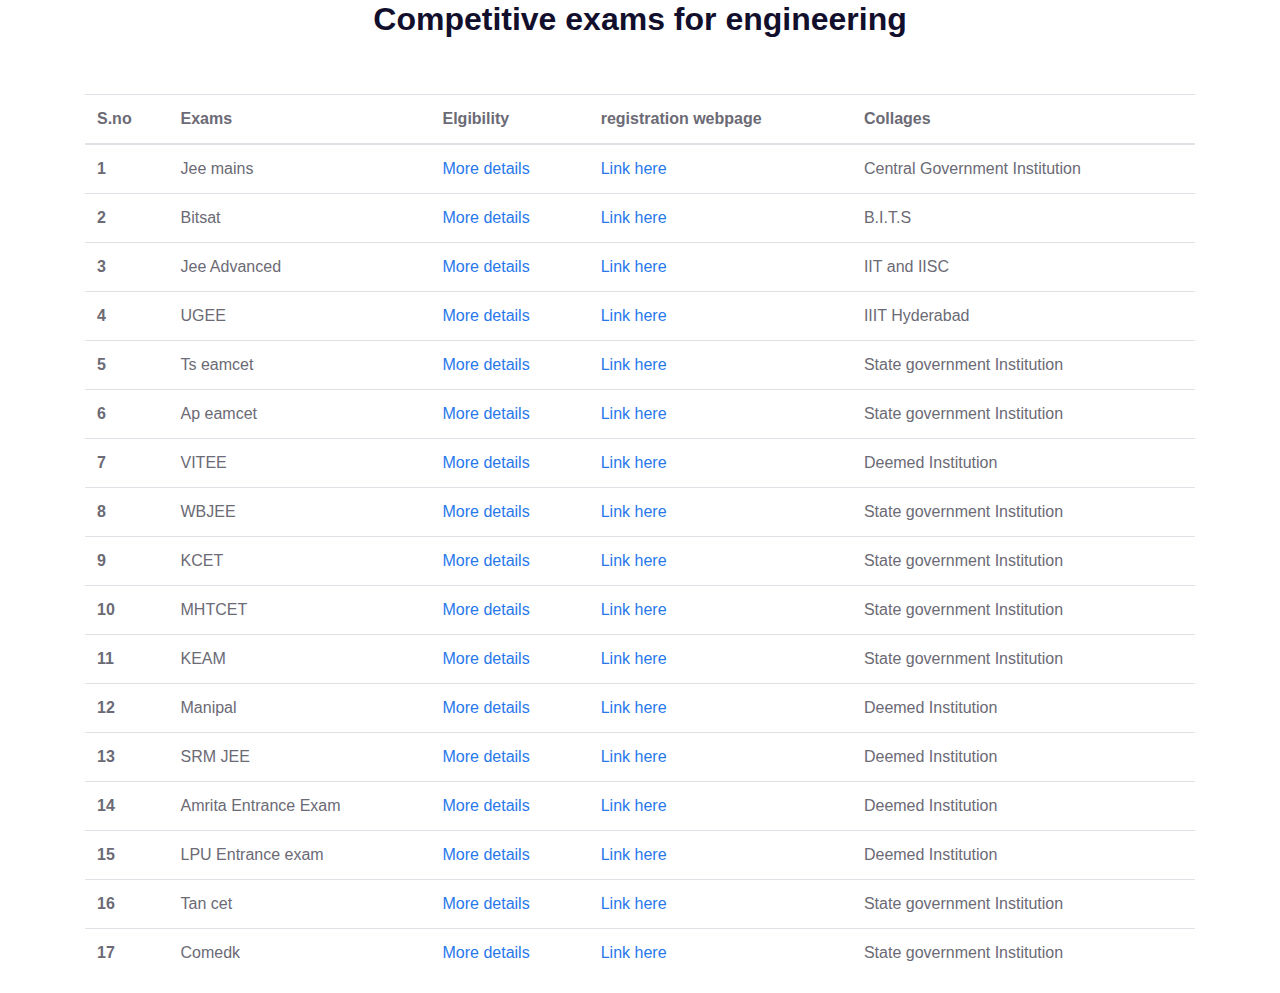
<file: Examseng.html>
<!doctype html>
<html lang="en">
  <head>
  	<title>Engineering Exams</title>
    <meta charset="utf-8">
    <meta name="viewport" content="width=device-width, initial-scale=1, shrink-to-fit=no">
	<link rel="shortcut icon" href="icon2.png" type="image/x-icon">
	<link href='https://fonts.googleapis.com/css?family=Roboto:400,100,300,700' rel='stylesheet' type='text/css'>

	<link rel="stylesheet" href="https://stackpath.bootstrapcdn.com/font-awesome/4.7.0/css/font-awesome.min.css">
	
	<link rel="stylesheet" href="css/style.css">

	</head>
	<body>
	<section class="ftco-section">
		<div class="container">
			<div class="row justify-content-center">
				<div class="col-md-6 text-center mb-5">
					<h2 class="heading-section">Competitive exams for engineering</h2>
				</div>
			</div>
			<div class="row">
				<div class="col-md-12">
					<div class="table-wrap">
						<table class="table">
						  <thead class="thead-primary">
						    <tr>
						      <th>S.no</th>
						      <th>Exams</th>
						      <th>Elgibility</th>
						      <th>registration webpage</th>
							  <th>Collages</th>
						    </tr>
						  </thead>
						  <tbody>
						    <tr>
						      <th scope="row">1</th>
						      <td>Jee mains</td>
						      <td>
								<a href="jee/jee-main-2023/index.html">More details</a>
							  </td>
						      <td>
								<a href="https://jeemain.nta.nic.in/about-jeemain-2023/" target="_blank">Link here</a>
							  </td>
						      <td>Central Government Institution</td>
						    </tr>
						    <tr>
						      <th scope="row">2</th>
						      <td>Bitsat</td>
						      <td>
								<a href="#">More details</a>
							  </td>
						      <td>
								<a href="https://www.bits-pilani.ac.in/" target="_blank">Link here</a>
							  </td>
						      <td>B.I.T.S</td>
						    </tr>
						    <tr>
						      <th scope="row">3</th>
						      <td>Jee Advanced</td>
						      <td>
								<a href="#">More details</a>
							  </td>
							  <td>
								  <a href="https://jeeadv.ac.in/" target="_blank">Link here</a>
								</td>
								<td>IIT and IISC</td>
						    </tr>
						    <tr>
						      <th scope="row">4</th>
						      <td>UGEE</td>
						      <td>
								<a href="#">More details</a>
							  </td>
						      <td>
								<a href="https://ugadmissions.iiit.ac.in/ugee2023/" target="_blank">Link here</a>
							  </td>
							  <td>IIIT Hyderabad</td>
						    </tr>
						    <tr>
						      <th scope="row">5</th>
						      <td>Ts eamcet</td>
						      <td>
								<a href="#">More details</a>
							  </td>
						      <td>
								<a href="https://eamcet.tsche.ac.in/" target="_blank">Link here</a>
							  </td>
							  <td>State government Institution</td>
						    </tr>
							<tr>
								<th scope="row">6</th>
								<td>Ap eamcet</td>
								<td>
								  <a href="#">More details</a>
								</td>
								<td>
								  <a href="https://eapcet-sche.aptonline.in/EAPCET/" target="_blank">Link here</a>
								</td>
								<td>State government Institution</td>
							  </tr>
							<tr>
								<th scope="row">7</th>
								<td>VITEE</td>
								<td>
								  <a href="#">More details</a>
								</td>
								<td>
								  <a href="https://viteee.vit.ac.in/" target="_blank">Link here</a>
								</td>
								<td>Deemed Institution</td>
							  </tr>
							<tr>
								<th scope="row">8</th>
								<td>WBJEE</td>
								<td>
								  <a href="#">More details</a>
								</td>
								<td>
								  <a href="https://wbjeeb.nic.in/WBJEEBBoardCMS/Page/Page?PageId=1&LangId=P" target="_blank">Link here</a>
								</td>
								<td>State government Institution</td>
							  </tr>
							<tr>
								<th scope="row">9</th>
								<td>KCET</td>
								<td>
								  <a href="#">More details</a>
								</td>
								<td>
								  <a href="https://cetonline.karnataka.gov.in/kea/" target="_blank">Link here</a>
								</td>
								<td>State government Institution</td>
							  </tr>
							<tr>
								<th scope="row">10</th>
								<td>MHTCET</td>
								<td>
								  <a href="#">More details</a>
								</td>
								<td>
								  <a href="https://cetcell.mahacet.org/" target="_blank">Link here</a>
								</td>
								<td>State government Institution</td>
							  </tr>
							<tr>
								<th scope="row">11</th>
								<td>KEAM</td>
								<td>
								  <a href="#">More details</a>
								</td>
								<td>
								  <a href="https://www.cee.kerala.gov.in/main.php" target="_blank">Link here</a>
								</td>
								<td>State government Institution</td>
							  </tr>
							<tr>
								<th scope="row">12</th>
								<td>Manipal</td>
								<td>
								  <a href="#">More details</a>
								</td>
								<td>
								  <a href="https://www.onlinemanipal.com/online-degree-courses?utm_source=Agents&agent_medium=SODE&utm_medium=SODE&gclid=CjwKCAjwgZCoBhBnEiwAz35Rwt1A-7V2dyWuCot3_fg7Q7xg1mS8wrWoHOdyL1S7rMVkDYFsfoqTZRoCEZkQAvD_BwE" target="_blank">Link here</a>
								</td>
								<td>Deemed Institution</td>
							  </tr>
							<tr>
								<th scope="row">13</th>
								<td>SRM JEE</td>
								<td>
								  <a href="#">More details</a>
								</td>
								<td>
								  <a href="https://www.srmist.edu.in/admission-india/" target="_blank">Link here</a>
								</td>
								<td>Deemed Institution</td>
							  </tr>
							<tr>
								<th scope="row">14</th>
								<td>Amrita Entrance Exam</td>
								<td>
								  <a href="#">More details</a>
								</td>
								<td>
								  <a href="https://www.amrita.edu/admissions/btech/" target="_blank">Link here</a>
								</td>
								<td>Deemed Institution</td>
							  </tr>
							<tr>
								<th scope="row">15</th>
								<td>LPU Entrance exam</td>
								<td>
								  <a href="#">More details</a>
								</td>
								<td>
								  <a href="https://nest.lpu.in/" target="_blank">Link here</a>
								</td>
								<td>Deemed Institution</td>
							  </tr>
							<tr>
								<th scope="row">16</th>
								<td>Tan cet</td>
								<td>
								  <a href="#">More details</a>
								</td>
								<td>
								  <a href="https://tancet.annauniv.edu/tancet/index.html" target="_blank">Link here</a>
								</td>
								<td>State government Institution</td>
							  </tr>
							<tr>
								<th scope="row">17</th>
								<td>Comedk</td>
								<td>
								  <a href="#">More details</a>
								</td>
								<td>
								  <a href="https://www.comedk.org/" target="_blank">Link here</a>
								</td>
								<td>State government Institution</td>
							  </tr>
						  </tbody>
						</table>
					</div>
				</div>
			</div>
		</div>
	</section>

	<script src="js/jquery.min.js"></script>
  <script src="js/popper.js"></script>
  <script src="js/bootstrap.min.js"></script>
  <script src="js/main.js"></script>

	</body>
</html>
</file>
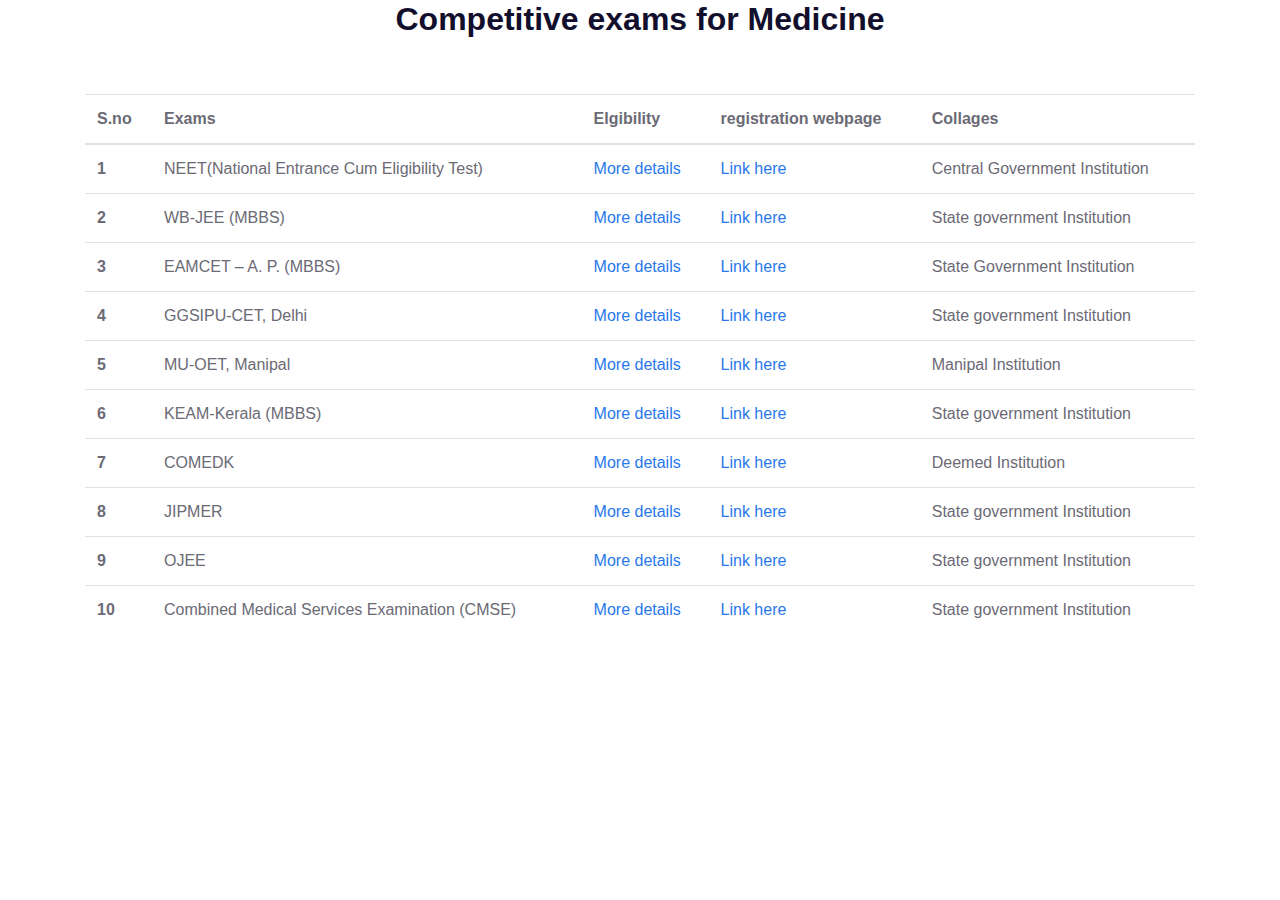
<file: examsmed.html>
<!doctype html>
<html lang="en">
  <head>
  	<title>Medicine</title>
    <meta charset="utf-8">
    <meta name="viewport" content="width=device-width, initial-scale=1, shrink-to-fit=no">

	<link href='https://fonts.googleapis.com/css?family=Roboto:400,100,300,700' rel='stylesheet' type='text/css'>

	<link rel="stylesheet" href="https://stackpath.bootstrapcdn.com/font-awesome/4.7.0/css/font-awesome.min.css">
	
	<link rel="stylesheet" href="css/style.css">

	</head>
	<body>
	<section class="ftco-section">
		<div class="container">
			<div class="row justify-content-center">
				<div class="col-md-6 text-center mb-5">
					<h2 class="heading-section">Competitive exams for Medicine</h2>
				</div>
			</div>
			<div class="row">
				<div class="col-md-12">
					<div class="table-wrap">
						<table class="table">
						  <thead class="thead-primary">
						    <tr>
						      <th>S.no</th>
						      <th>Exams</th>
						      <th>Elgibility</th>
						      <th>registration webpage</th>
							  <th>Collages</th>
						    </tr>
						  </thead>
						  <tbody>
						    <tr>
						      <th scope="row">1</th>
						      <td>NEET(National Entrance Cum Eligibility Test)</td>
						      <td>
								<a href="#">More details</a>
							  </td>
						      <td>
								<a href="https://jeemain.nta.nic.in/about-jeemain-2023/" target="_blank">Link here</a>
							  </td>
						      <td>Central Government Institution</td>
						    </tr>
						    <tr>
						      <th scope="row">2</th>
						      <td>WB-JEE (MBBS)</td>
						      <td>
								<a href="#">More details</a>
							  </td>
						      <td>
								<a href="https://www.bits-pilani.ac.in/" target="_blank">Link here</a>
							  </td>
						      <td>State government Institution</td>
						    </tr>
						    <tr>
						      <th scope="row">3</th>
						      <td>EAMCET – A. P. (MBBS)</td>
						      <td>
								<a href="#">More details</a>
							  </td>
							  <td>
								  <a href="https://jeeadv.ac.in/" target="_blank">Link here</a>
								</td>
								<td>State Government Institution</td>
						    </tr>
						    <tr>
						      <th scope="row">4</th>
						      <td>GGSIPU-CET, Delhi</td>
						      <td>
								<a href="#">More details</a>
							  </td>
						      <td>
								<a href="https://ugadmissions.iiit.ac.in/ugee2023/" target="_blank">Link here</a>
							  </td>
							  <td>State government Institution</td>
						    </tr>
						    <tr>
						      <th scope="row">5</th>
						      <td>MU-OET, Manipal</td>
						      <td>
								<a href="#">More details</a>
							  </td>
						      <td>
								<a href="https://eamcet.tsche.ac.in/" target="_blank">Link here</a>
							  </td>
							  <td>Manipal Institution</td>
						    </tr>
							<tr>
								<th scope="row">6</th>
								<td>KEAM-Kerala (MBBS)</td>
								<td>
								  <a href="#">More details</a>
								</td>
								<td>
								  <a href="https://eapcet-sche.aptonline.in/EAPCET/" target="_blank">Link here</a>
								</td>
								<td>State government Institution</td>
							  </tr>
							<tr>
								<th scope="row">7</th>
								<td>COMEDK</td>
								<td>
								  <a href="#">More details</a>
								</td>
								<td>
								  <a href="https://viteee.vit.ac.in/" target="_blank">Link here</a>
								</td>
								<td>Deemed Institution</td>
							  </tr>
							<tr>
								<th scope="row">8</th>
								<td>JIPMER</td>
								<td>
								  <a href="#">More details</a>
								</td>
								<td>
								  <a href="https://wbjeeb.nic.in/WBJEEBBoardCMS/Page/Page?PageId=1&LangId=P" target="_blank">Link here</a>
								</td>
								<td>State government Institution</td>
							  </tr>
							<tr>
								<th scope="row">9</th>
								<td>OJEE</td>
								<td>
								  <a href="#">More details</a>
								</td>
								<td>
								  <a href="https://cetonline.karnataka.gov.in/kea/" target="_blank">Link here</a>
								</td>
								<td>State government Institution</td>
							  </tr>
							<tr>
								<th scope="row">10</th>
								<td>Combined Medical Services Examination (CMSE)</td>
								<td>
								  <a href="#">More details</a>
								</td>
								<td>
								  <a href="https://cetcell.mahacet.org/" target="_blank">Link here</a>
								</td>
								<td>State government Institution</td>
							  </tr>
						  </tbody>
						</table>
					</div>
				</div>
			</div>
		</div>
	</section>

	<script src="js/jquery.min.js"></script>
  <script src="js/popper.js"></script>
  <script src="js/bootstrap.min.js"></script>
  <script src="js/main.js"></script>

	</body>
</html>
</file>
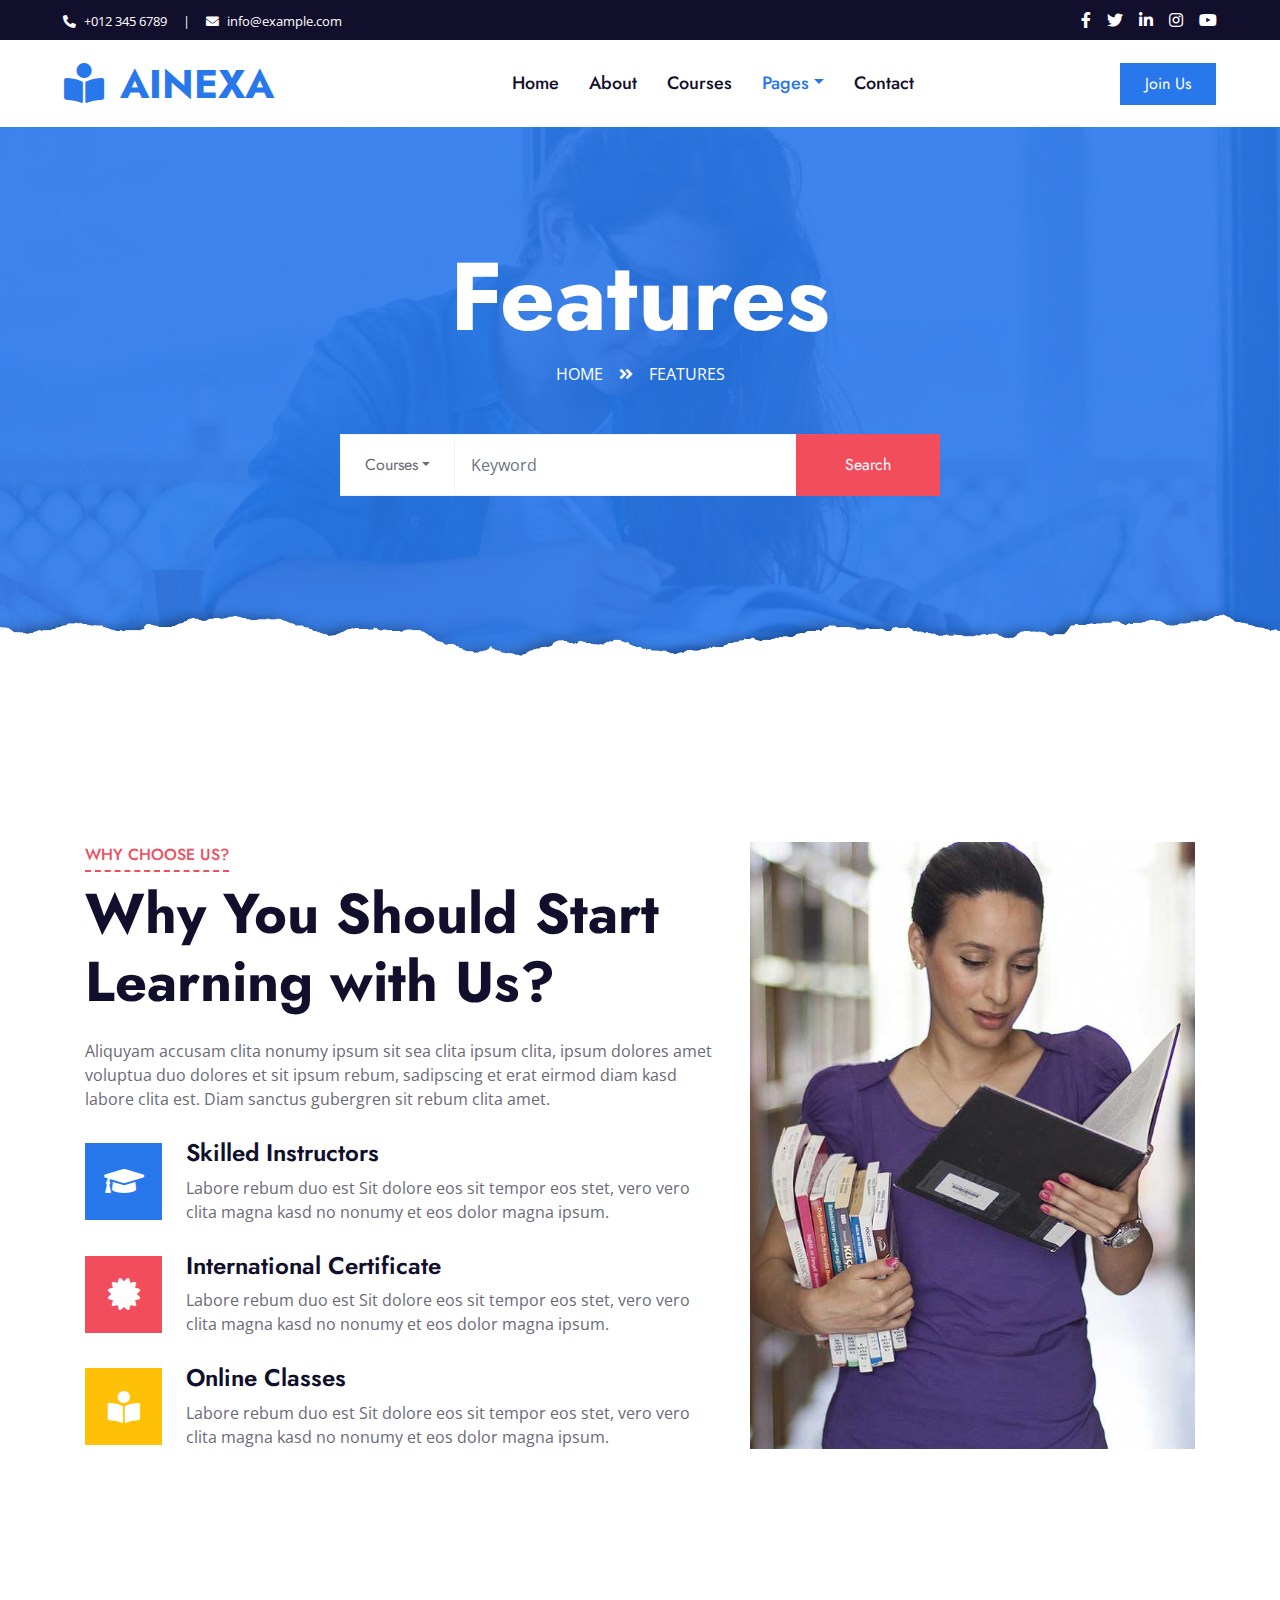
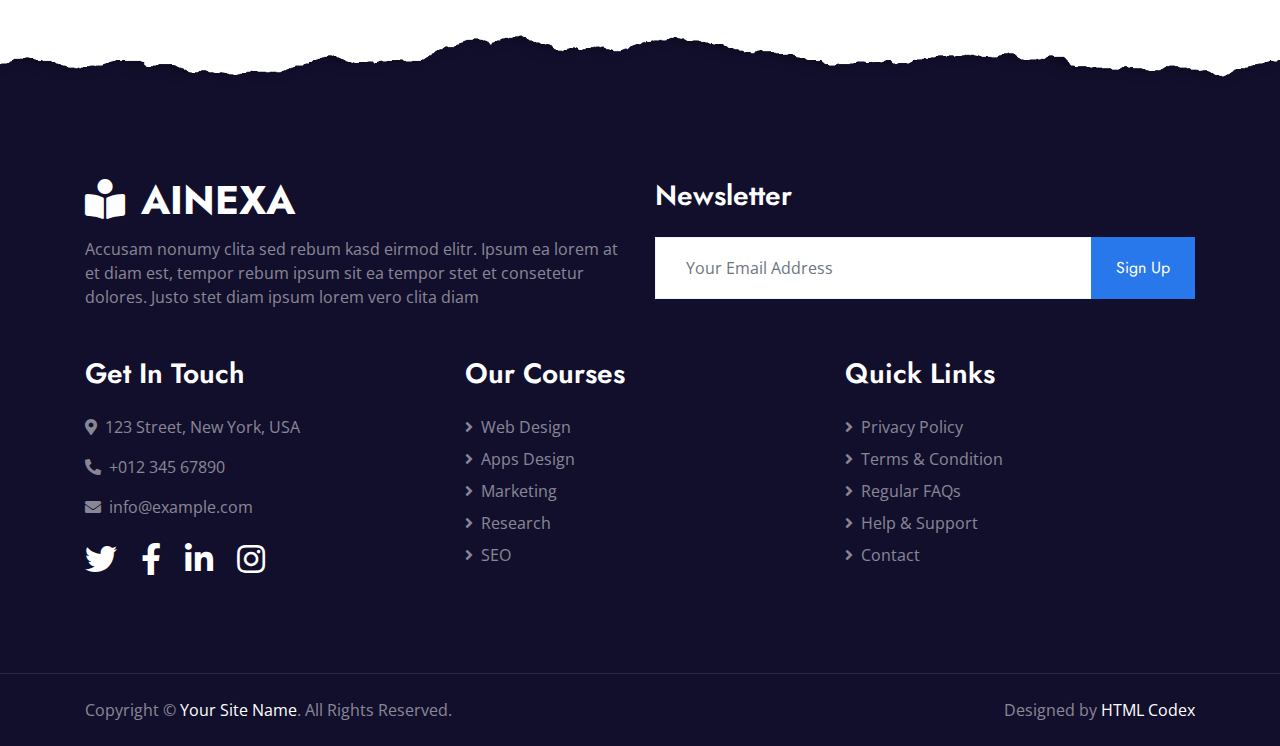
<file: feature.html>
<!DOCTYPE html>
<html lang="en">

<head>
    <meta charset="utf-8">
    <title>Ainexa - Online Education Website Template</title>
    <meta content="width=device-width, initial-scale=1.0" name="viewport">
    <meta content="Free HTML Templates" name="keywords">
    <meta content="Free HTML Templates" name="description">

    <!-- Favicon -->
    <link href="img/favicon.ico" rel="icon">

    <!-- Google Web Fonts -->
    <link rel="preconnect" href="https://fonts.gstatic.com">
    <link href="https://fonts.googleapis.com/css2?family=Jost:wght@500;600;700&family=Open+Sans:wght@400;600&display=swap" rel="stylesheet"> 

    <!-- Font Awesome -->
    <link href="https://cdnjs.cloudflare.com/ajax/libs/font-awesome/5.10.0/css/all.min.css" rel="stylesheet">

    <!-- Libraries Stylesheet -->
    <link href="lib/owlcarousel/assets/owl.carousel.min.css" rel="stylesheet">

    <!-- Customized Bootstrap Stylesheet -->
    <link href="css/style.css" rel="stylesheet">
</head>

<body>
    <!-- Topbar Start -->
    <div class="container-fluid bg-dark">
        <div class="row py-2 px-lg-5">
            <div class="col-lg-6 text-center text-lg-left mb-2 mb-lg-0">
                <div class="d-inline-flex align-items-center text-white">
                    <small><i class="fa fa-phone-alt mr-2"></i>+012 345 6789</small>
                    <small class="px-3">|</small>
                    <small><i class="fa fa-envelope mr-2"></i>info@example.com</small>
                </div>
            </div>
            <div class="col-lg-6 text-center text-lg-right">
                <div class="d-inline-flex align-items-center">
                    <a class="text-white px-2" href="">
                        <i class="fab fa-facebook-f"></i>
                    </a>
                    <a class="text-white px-2" href="">
                        <i class="fab fa-twitter"></i>
                    </a>
                    <a class="text-white px-2" href="">
                        <i class="fab fa-linkedin-in"></i>
                    </a>
                    <a class="text-white px-2" href="">
                        <i class="fab fa-instagram"></i>
                    </a>
                    <a class="text-white pl-2" href="">
                        <i class="fab fa-youtube"></i>
                    </a>
                </div>
            </div>
        </div>
    </div>
    <!-- Topbar End -->


    <!-- Navbar Start -->
    <div class="container-fluid p-0">
        <nav class="navbar navbar-expand-lg bg-white navbar-light py-3 py-lg-0 px-lg-5">
            <a href="index.html" class="navbar-brand ml-lg-3">
                <h1 class="m-0 text-uppercase text-primary"><i class="fa fa-book-reader mr-3"></i>Ainexa</h1>
            </a>
            <button type="button" class="navbar-toggler" data-toggle="collapse" data-target="#navbarCollapse">
                <span class="navbar-toggler-icon"></span>
            </button>
            <div class="collapse navbar-collapse justify-content-between px-lg-3" id="navbarCollapse">
                <div class="navbar-nav mx-auto py-0">
                    <a href="index.html" class="nav-item nav-link">Home</a>
                    <a href="about.html" class="nav-item nav-link">About</a>
                    <a href="course.html" class="nav-item nav-link">Courses</a>
                    <div class="nav-item dropdown">
                        <a href="#" class="nav-link dropdown-toggle active" data-toggle="dropdown">Pages</a>
                        <div class="dropdown-menu m-0">
                            <a href="detail.html" class="dropdown-item">Course Detail</a>
                            <a href="feature.html" class="dropdown-item active">Our Features</a>
                            <a href="team.html" class="dropdown-item">Instructors</a>
                            <a href="testimonial.html" class="dropdown-item">Testimonial</a>
                        </div>
                    </div>
                    <a href="contact.html" class="nav-item nav-link">Contact</a>
                </div>
                <a href="" class="btn btn-primary py-2 px-4 d-none d-lg-block">Join Us</a>
            </div>
        </nav>
    </div>
    <!-- Navbar End -->


    <!-- Header Start -->
    <div class="jumbotron jumbotron-fluid page-header position-relative overlay-bottom" style="margin-bottom: 90px;">
        <div class="container text-center py-5">
            <h1 class="text-white display-1">Features</h1>
            <div class="d-inline-flex text-white mb-5">
                <p class="m-0 text-uppercase"><a class="text-white" href="">Home</a></p>
                <i class="fa fa-angle-double-right pt-1 px-3"></i>
                <p class="m-0 text-uppercase">Features</p>
            </div>
            <div class="mx-auto mb-5" style="width: 100%; max-width: 600px;">
                <div class="input-group">
                    <div class="input-group-prepend">
                        <button class="btn btn-outline-light bg-white text-body px-4 dropdown-toggle" type="button" data-toggle="dropdown"
                            aria-haspopup="true" aria-expanded="false">Courses</button>
                        <div class="dropdown-menu">
                            <a class="dropdown-item" href="#">Courses 1</a>
                            <a class="dropdown-item" href="#">Courses 2</a>
                            <a class="dropdown-item" href="#">Courses 3</a>
                        </div>
                    </div>
                    <input type="text" class="form-control border-light" style="padding: 30px 25px;" placeholder="Keyword">
                    <div class="input-group-append">
                        <button class="btn btn-secondary px-4 px-lg-5">Search</button>
                    </div>
                </div>
            </div>
        </div>
    </div>
    <!-- Header End -->


    <!-- Feature Start -->
    <div class="container-fluid py-5">
        <div class="container py-5">
            <div class="row">
                <div class="col-lg-7 mb-5 mb-lg-0">
                    <div class="section-title position-relative mb-4">
                        <h6 class="d-inline-block position-relative text-secondary text-uppercase pb-2">Why Choose Us?</h6>
                        <h1 class="display-4">Why You Should Start Learning with Us?</h1>
                    </div>
                    <p class="mb-4 pb-2">Aliquyam accusam clita nonumy ipsum sit sea clita ipsum clita, ipsum dolores amet voluptua duo dolores et sit ipsum rebum, sadipscing et erat eirmod diam kasd labore clita est. Diam sanctus gubergren sit rebum clita amet.</p>
                    <div class="d-flex mb-3">
                        <div class="btn-icon bg-primary mr-4">
                            <i class="fa fa-2x fa-graduation-cap text-white"></i>
                        </div>
                        <div class="mt-n1">
                            <h4>Skilled Instructors</h4>
                            <p>Labore rebum duo est Sit dolore eos sit tempor eos stet, vero vero clita magna kasd no nonumy et eos dolor magna ipsum.</p>
                        </div>
                    </div>
                    <div class="d-flex mb-3">
                        <div class="btn-icon bg-secondary mr-4">
                            <i class="fa fa-2x fa-certificate text-white"></i>
                        </div>
                        <div class="mt-n1">
                            <h4>International Certificate</h4>
                            <p>Labore rebum duo est Sit dolore eos sit tempor eos stet, vero vero clita magna kasd no nonumy et eos dolor magna ipsum.</p>
                        </div>
                    </div>
                    <div class="d-flex">
                        <div class="btn-icon bg-warning mr-4">
                            <i class="fa fa-2x fa-book-reader text-white"></i>
                        </div>
                        <div class="mt-n1">
                            <h4>Online Classes</h4>
                            <p class="m-0">Labore rebum duo est Sit dolore eos sit tempor eos stet, vero vero clita magna kasd no nonumy et eos dolor magna ipsum.</p>
                        </div>
                    </div>
                </div>
                <div class="col-lg-5" style="min-height: 500px;">
                    <div class="position-relative h-100">
                        <img class="position-absolute w-100 h-100" src="img/feature.jpg" style="object-fit: cover;">
                    </div>
                </div>
            </div>
        </div>
    </div>
    <!-- Feature Start -->


    <!-- Footer Start -->
    <div class="container-fluid position-relative overlay-top bg-dark text-white-50 py-5" style="margin-top: 90px;">
        <div class="container mt-5 pt-5">
            <div class="row">
                <div class="col-md-6 mb-5">
                    <a href="index.html" class="navbar-brand">
                        <h1 class="mt-n2 text-uppercase text-white"><i class="fa fa-book-reader mr-3"></i>Ainexa</h1>
                    </a>
                    <p class="m-0">Accusam nonumy clita sed rebum kasd eirmod elitr. Ipsum ea lorem at et diam est, tempor rebum ipsum sit ea tempor stet et consetetur dolores. Justo stet diam ipsum lorem vero clita diam</p>
                </div>
                <div class="col-md-6 mb-5">
                    <h3 class="text-white mb-4">Newsletter</h3>
                    <div class="w-100">
                        <div class="input-group">
                            <input type="text" class="form-control border-light" style="padding: 30px;" placeholder="Your Email Address">
                            <div class="input-group-append">
                                <button class="btn btn-primary px-4">Sign Up</button>
                            </div>
                        </div>
                    </div>
                </div>
            </div>
            <div class="row">
                <div class="col-md-4 mb-5">
                    <h3 class="text-white mb-4">Get In Touch</h3>
                    <p><i class="fa fa-map-marker-alt mr-2"></i>123 Street, New York, USA</p>
                    <p><i class="fa fa-phone-alt mr-2"></i>+012 345 67890</p>
                    <p><i class="fa fa-envelope mr-2"></i>info@example.com</p>
                    <div class="d-flex justify-content-start mt-4">
                        <a class="text-white mr-4" href="#"><i class="fab fa-2x fa-twitter"></i></a>
                        <a class="text-white mr-4" href="#"><i class="fab fa-2x fa-facebook-f"></i></a>
                        <a class="text-white mr-4" href="#"><i class="fab fa-2x fa-linkedin-in"></i></a>
                        <a class="text-white" href="#"><i class="fab fa-2x fa-instagram"></i></a>
                    </div>
                </div>
                <div class="col-md-4 mb-5">
                    <h3 class="text-white mb-4">Our Courses</h3>
                    <div class="d-flex flex-column justify-content-start">
                        <a class="text-white-50 mb-2" href="#"><i class="fa fa-angle-right mr-2"></i>Web Design</a>
                        <a class="text-white-50 mb-2" href="#"><i class="fa fa-angle-right mr-2"></i>Apps Design</a>
                        <a class="text-white-50 mb-2" href="#"><i class="fa fa-angle-right mr-2"></i>Marketing</a>
                        <a class="text-white-50 mb-2" href="#"><i class="fa fa-angle-right mr-2"></i>Research</a>
                        <a class="text-white-50" href="#"><i class="fa fa-angle-right mr-2"></i>SEO</a>
                    </div>
                </div>
                <div class="col-md-4 mb-5">
                    <h3 class="text-white mb-4">Quick Links</h3>
                    <div class="d-flex flex-column justify-content-start">
                        <a class="text-white-50 mb-2" href="#"><i class="fa fa-angle-right mr-2"></i>Privacy Policy</a>
                        <a class="text-white-50 mb-2" href="#"><i class="fa fa-angle-right mr-2"></i>Terms & Condition</a>
                        <a class="text-white-50 mb-2" href="#"><i class="fa fa-angle-right mr-2"></i>Regular FAQs</a>
                        <a class="text-white-50 mb-2" href="#"><i class="fa fa-angle-right mr-2"></i>Help & Support</a>
                        <a class="text-white-50" href="#"><i class="fa fa-angle-right mr-2"></i>Contact</a>
                    </div>
                </div>
            </div>
        </div>
    </div>
    <div class="container-fluid bg-dark text-white-50 border-top py-4" style="border-color: rgba(256, 256, 256, .1) !important;">
        <div class="container">
            <div class="row">
                <div class="col-md-6 text-center text-md-left mb-3 mb-md-0">
                    <p class="m-0">Copyright &copy; <a class="text-white" href="#">Your Site Name</a>. All Rights Reserved.
                    </p>
                </div>
                <div class="col-md-6 text-center text-md-right">
                    <p class="m-0">Designed by <a class="text-white" href="https://htmlcodex.com">HTML Codex</a>
                    </p>
                </div>
            </div>
        </div>
    </div>
    <!-- Footer End -->


    <!-- Back to Top -->
    <a href="#" class="btn btn-lg btn-primary rounded-0 btn-lg-square back-to-top"><i class="fa fa-angle-double-up"></i></a>


    <!-- JavaScript Libraries -->
    <script src="https://code.jquery.com/jquery-3.4.1.min.js"></script>
    <script src="https://stackpath.bootstrapcdn.com/bootstrap/4.4.1/js/bootstrap.bundle.min.js"></script>
    <script src="lib/easing/easing.min.js"></script>
    <script src="lib/waypoints/waypoints.min.js"></script>
    <script src="lib/counterup/counterup.min.js"></script>
    <script src="lib/owlcarousel/owl.carousel.min.js"></script>

    <!-- Template Javascript -->
    <script src="js/main.js"></script>
</body>

</html>
</file>
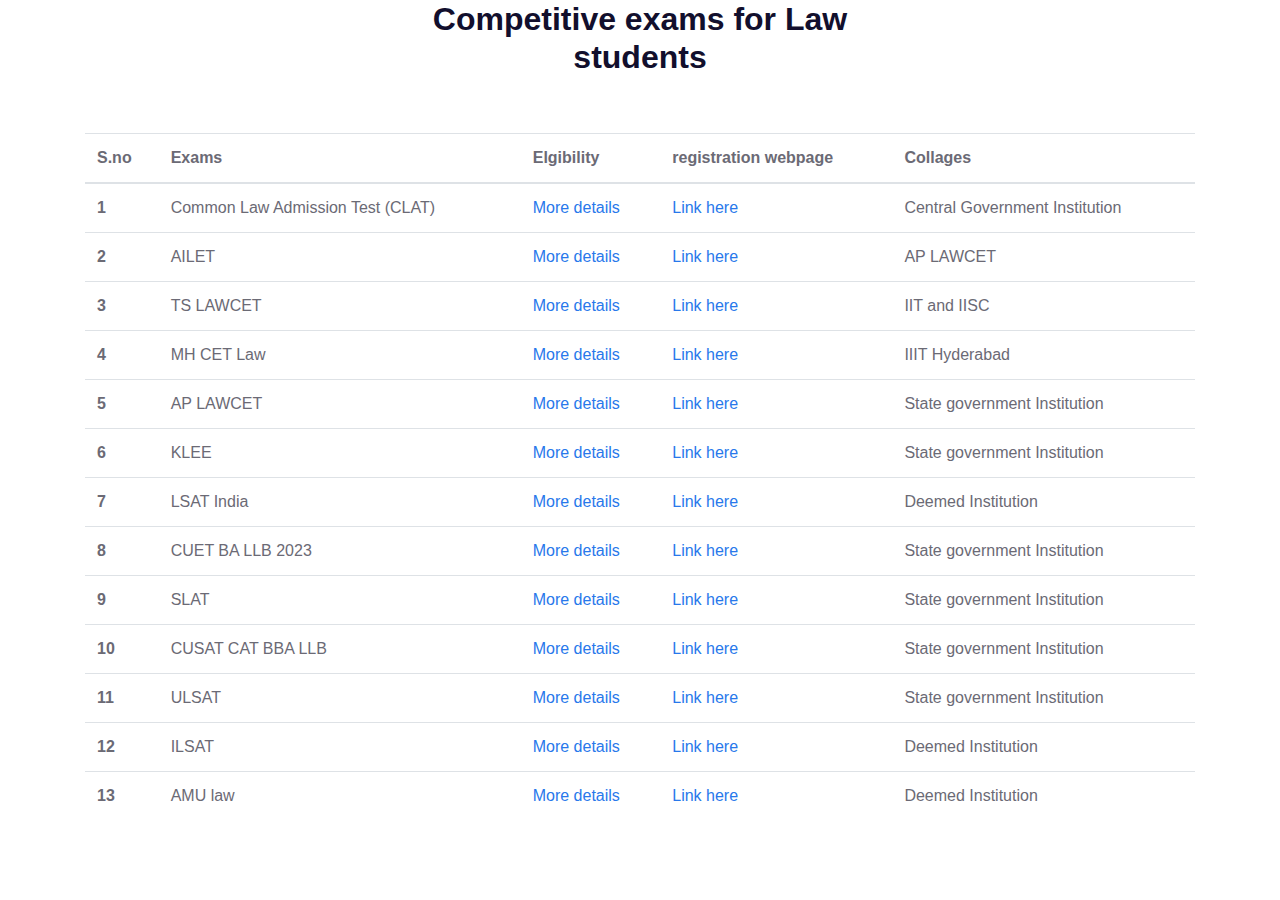
<file: Lawp.html>
<!doctype html>
<html lang="en">
  <head>
  	<title>Law Advocate Exams</title>
    <meta charset="utf-8">
    <meta name="viewport" content="width=device-width, initial-scale=1, shrink-to-fit=no">

	<link href='https://fonts.googleapis.com/css?family=Roboto:400,100,300,700' rel='stylesheet' type='text/css'>

	<link rel="stylesheet" href="https://stackpath.bootstrapcdn.com/font-awesome/4.7.0/css/font-awesome.min.css">
	
	<link rel="stylesheet" href="css/style.css">

	</head>
	<body>
	<section class="ftco-section">
		<div class="container">
			<div class="row justify-content-center">
				<div class="col-md-6 text-center mb-5">
					<h2 class="heading-section">Competitive exams for Law students</h2>
				</div>
			</div>
			<div class="row">
				<div class="col-md-12">
					<div class="table-wrap">
						<table class="table">
						  <thead class="thead-primary">
						    <tr>
						      <th>S.no</th>
						      <th>Exams</th>
						      <th>Elgibility</th>
						      <th>registration webpage</th>
							  <th>Collages</th>
						    </tr>
						  </thead>
						  <tbody>
						    <tr>
						      <th scope="row">1</th>
						      <td>Common Law Admission Test (CLAT)</td>
						      <td>
								<a href="#">More details</a>
							  </td>
						      <td>
								<a href="https://jeemain.nta.nic.in/about-jeemain-2023/" target="_blank">Link here</a>
							  </td>
						      <td>Central Government Institution</td>
						    </tr>
						    <tr>
						      <th scope="row">2</th>
						      <td>AILET</td>
						      <td>
								<a href="#">More details</a>
							  </td>
						      <td>
								<a href="https://www.bits-pilani.ac.in/" target="_blank">Link here</a>
							  </td>
						      <td>AP LAWCET</td>
						    </tr>
						    <tr>
						      <th scope="row">3</th>
						      <td>TS LAWCET</td>
						      <td>
								<a href="#">More details</a>
							  </td>
							  <td>
								  <a href="https://jeeadv.ac.in/" target="_blank">Link here</a>
								</td>
								<td>IIT and IISC</td>
						    </tr>
						    <tr>
						      <th scope="row">4</th>
						      <td>MH CET Law</td>
						      <td>
								<a href="#">More details</a>
							  </td>
						      <td>
								<a href="https://ugadmissions.iiit.ac.in/ugee2023/" target="_blank">Link here</a>
							  </td>
							  <td>IIIT Hyderabad</td>
						    </tr>
						    <tr>
						      <th scope="row">5</th>
						      <td>AP LAWCET</td>
						      <td>
								<a href="#">More details</a>
							  </td>
						      <td>
								<a href="https://eamcet.tsche.ac.in/" target="_blank">Link here</a>
							  </td>
							  <td>State government Institution</td>
						    </tr>
							<tr>
								<th scope="row">6</th>
								<td>KLEE</td>
								<td>
								  <a href="#">More details</a>
								</td>
								<td>
								  <a href="https://eapcet-sche.aptonline.in/EAPCET/" target="_blank">Link here</a>
								</td>
								<td>State government Institution</td>
							  </tr>
							<tr>
								<th scope="row">7</th>
								<td>LSAT India</td>
								<td>
								  <a href="#">More details</a>
								</td>
								<td>
								  <a href="https://viteee.vit.ac.in/" target="_blank">Link here</a>
								</td>
								<td>Deemed Institution</td>
							  </tr>
							<tr>
								<th scope="row">8</th>
								<td>CUET BA LLB 2023</td>
								<td>
								  <a href="#">More details</a>
								</td>
								<td>
								  <a href="https://wbjeeb.nic.in/WBJEEBBoardCMS/Page/Page?PageId=1&LangId=P" target="_blank">Link here</a>
								</td>
								<td>State government Institution</td>
							  </tr>
							<tr>
								<th scope="row">9</th>
								<td>SLAT</td>
								<td>
								  <a href="#">More details</a>
								</td>
								<td>
								  <a href="https://cetonline.karnataka.gov.in/kea/" target="_blank">Link here</a>
								</td>
								<td>State government Institution</td>
							  </tr>
							<tr>
								<th scope="row">10</th>
								<td>CUSAT CAT BBA LLB</td>
								<td>
								  <a href="#">More details</a>
								</td>
								<td>
								  <a href="https://cetcell.mahacet.org/" target="_blank">Link here</a>
								</td>
								<td>State government Institution</td>
							  </tr>
							<tr>
								<th scope="row">11</th>
								<td>ULSAT</td>
								<td>
								  <a href="#">More details</a>
								</td>
								<td>
								  <a href="https://www.cee.kerala.gov.in/main.php" target="_blank">Link here</a>
								</td>
								<td>State government Institution</td>
							  </tr>
							<tr>
								<th scope="row">12</th>
								<td>ILSAT</td>
								<td>
								  <a href="#">More details</a>
								</td>
								<td>
								  <a href="https://www.onlinemanipal.com/online-degree-courses?utm_source=Agents&agent_medium=SODE&utm_medium=SODE&gclid=CjwKCAjwgZCoBhBnEiwAz35Rwt1A-7V2dyWuCot3_fg7Q7xg1mS8wrWoHOdyL1S7rMVkDYFsfoqTZRoCEZkQAvD_BwE" target="_blank">Link here</a>
								</td>
								<td>Deemed Institution</td>
							  </tr>
							<tr>
								<th scope="row">13</th>
								<td>AMU law</td>
								<td>
								  <a href="#">More details</a>
								</td>
								<td>
								  <a href="https://www.srmist.edu.in/admission-india/" target="_blank">Link here</a>
								</td>
								<td>Deemed Institution</td>
							  </tr>
							
						  </tbody>
						</table>
					</div>
				</div>
			</div>
		</div>
	</section>

	<script src="js/jquery.min.js"></script>
  <script src="js/popper.js"></script>
  <script src="js/bootstrap.min.js"></script>
  <script src="js/main.js"></script>

	</body>
</html>
</file>
<file: css/style.css>
/******* Bootstrap Theming ********/
/*!
 * Bootstrap v4.5.3 (https://getbootstrap.com/)
 * Copyright 2011-2020 The Bootstrap Authors
 * Copyright 2011-2020 Twitter, Inc.
 * Licensed under MIT (https://github.com/twbs/bootstrap/blob/main/LICENSE)
 */
 .jas{
  width: 100px;
 }
:root {
  --blue: #007bff;
  --indigo: #6610f2;
  --purple: #6f42c1;
  --pink: #e83e8c;
  --red: #dc3545;
  --orange: #fd7e14;
  --yellow: #ffc107;
  --green: #28a745;
  --teal: #20c997;
  --cyan: #17a2b8;
  --white: #fff;
  --gray: #6c757d;
  --gray-dark: #343a40;
  --primary: #2878EB;
  --secondary: #F14D5D;
  --success: #28a745;
  --info: #17a2b8;
  --warning: #ffc107;
  --danger: #dc3545;
  --light: #ECF4FF;
  --dark: #120F2D;
  --breakpoint-xs: 0;
  --breakpoint-sm: 576px;
  --breakpoint-md: 768px;
  --breakpoint-lg: 992px;
  --breakpoint-xl: 1200px;
  --font-family-sans-serif: -apple-system, BlinkMacSystemFont, "Segoe UI", Roboto, "Helvetica Neue", Arial, "Noto Sans", sans-serif, "Apple Color Emoji", "Segoe UI Emoji", "Segoe UI Symbol", "Noto Color Emoji";
  --font-family-monospace: SFMono-Regular, Menlo, Monaco, Consolas, "Liberation Mono", "Courier New", monospace;
}

*,
*::before,
*::after {
  box-sizing: border-box;
}

html {
  font-family: sans-serif;
  line-height: 1.15;
  -webkit-text-size-adjust: 100%;
  -webkit-tap-highlight-color: rgba(0, 0, 0, 0);
}

article, aside, figcaption, figure, footer, header, hgroup, main, nav, section {
  display: block;
}

body {
  margin: 0;
  font-family: "Open Sans", sans-serif;
  font-size: 1rem;
  font-weight: 400;
  line-height: 1.5;
  color: #6B6A75;
  text-align: left;
  background-color: #FFFFFF;
}

[tabindex="-1"]:focus:not(:focus-visible) {
  outline: 0 !important;
}

hr {
  box-sizing: content-box;
  height: 0;
  overflow: visible;
}

h1, h2, h3, h4, h5, h6 {
  margin-top: 0;
  margin-bottom: 0.5rem;
}

p {
  margin-top: 0;
  margin-bottom: 1rem;
}

abbr[title],
abbr[data-original-title] {
  text-decoration: underline;
  text-decoration: underline dotted;
  cursor: help;
  border-bottom: 0;
  text-decoration-skip-ink: none;
}

address {
  margin-bottom: 1rem;
  font-style: normal;
  line-height: inherit;
}

ol,
ul,
dl {
  margin-top: 0;
  margin-bottom: 1rem;
}

ol ol,
ul ul,
ol ul,
ul ol {
  margin-bottom: 0;
}

dt {
  font-weight: 700;
}

dd {
  margin-bottom: .5rem;
  margin-left: 0;
}

blockquote {
  margin: 0 0 1rem;
}

b,
strong {
  font-weight: bolder;
}

small {
  font-size: 80%;
}

sub,
sup {
  position: relative;
  font-size: 75%;
  line-height: 0;
  vertical-align: baseline;
}

sub {
  bottom: -.25em;
}

sup {
  top: -.5em;
}

a {
  color: #2878EB;
  text-decoration: none;
  background-color: transparent;
}

a:hover {
  color: #1154b6;
  text-decoration: underline;
}

a:not([href]):not([class]) {
  color: inherit;
  text-decoration: none;
}

a:not([href]):not([class]):hover {
  color: inherit;
  text-decoration: none;
}

pre,
code,
kbd,
samp {
  font-family: SFMono-Regular, Menlo, Monaco, Consolas, "Liberation Mono", "Courier New", monospace;
  font-size: 1em;
}

pre {
  margin-top: 0;
  margin-bottom: 1rem;
  overflow: auto;
  -ms-overflow-style: scrollbar;
}

figure {
  margin: 0 0 1rem;
}

img {
  vertical-align: middle;
  border-style: none;
}
/* #lo{
  image-resolution: 100%;
  height: 365px;
} 
#lp{
  height: 365px;
} */
svg {
  overflow: hidden;
  vertical-align: middle;
}

table {
  border-collapse: collapse;
}

caption {
  padding-top: 0.75rem;
  padding-bottom: 0.75rem;
  color: #6c757d;
  text-align: left;
  caption-side: bottom;
}

th {
  text-align: inherit;
  text-align: -webkit-match-parent;
}

label {
  display: inline-block;
  margin-bottom: 0.5rem;
}

button {
  border-radius: 0;
}

button:focus {
  outline: 1px dotted;
  outline: 5px auto -webkit-focus-ring-color;
}

input,
button,
select,
optgroup,
textarea {
  margin: 0;
  font-family: inherit;
  font-size: inherit;
  line-height: inherit;
}

button,
input {
  overflow: visible;
}

button,
select {
  text-transform: none;
}

[role="button"] {
  cursor: pointer;
}

select {
  word-wrap: normal;
}
#ha:hover{
  /* cursor:not-allowed; */
}

button,
[type="button"],
[type="reset"],
[type="submit"] {
  -webkit-appearance: button;
}

button:not(:disabled),
[type="button"]:not(:disabled),
[type="reset"]:not(:disabled),
[type="submit"]:not(:disabled) {
  cursor: pointer;
}

button::-moz-focus-inner,
[type="button"]::-moz-focus-inner,
[type="reset"]::-moz-focus-inner,
[type="submit"]::-moz-focus-inner {
  padding: 0;
  border-style: none;
}

input[type="radio"],
input[type="checkbox"] {
  box-sizing: border-box;
  padding: 0;
}

textarea {
  overflow: auto;
  resize: vertical;
}

fieldset {
  min-width: 0;
  padding: 0;
  margin: 0;
  border: 0;
}

legend {
  display: block;
  width: 100%;
  max-width: 100%;
  padding: 0;
  margin-bottom: .5rem;
  font-size: 1.5rem;
  line-height: inherit;
  color: inherit;
  white-space: normal;
}

@media (max-width: 1200px) {
  legend {
    font-size: calc(1.275rem + 0.3vw) ;
  }
}

progress {
  vertical-align: baseline;
}

[type="number"]::-webkit-inner-spin-button,
[type="number"]::-webkit-outer-spin-button {
  height: auto;
}

[type="search"] {
  outline-offset: -2px;
  -webkit-appearance: none;
}

[type="search"]::-webkit-search-decoration {
  -webkit-appearance: none;
}

::-webkit-file-upload-button {
  font: inherit;
  -webkit-appearance: button;
}

output {
  display: inline-block;
}

summary {
  display: list-item;
  cursor: pointer;
}

template {
  display: none;
}

[hidden] {
  display: none !important;
}

h1, h2, h3, h4, h5, h6,
.h1, .h2, .h3, .h4, .h5, .h6 {
  margin-bottom: 0.5rem;
  font-family: "Jost", sans-serif;
  font-weight: 500;
  line-height: 1.2;
  color: #120F2D;
}

h1, .h1 {
  font-size: 2.5rem;
}

@media (max-width: 1200px) {
  h1, .h1 {
    font-size: calc(1.375rem + 1.5vw) ;
  }
}

h2, .h2 {
  font-size: 2rem;
}

@media (max-width: 1200px) {
  h2, .h2 {
    font-size: calc(1.325rem + 0.9vw) ;
  }
}

h3, .h3 {
  font-size: 1.75rem;
}

@media (max-width: 1200px) {
  h3, .h3 {
    font-size: calc(1.3rem + 0.6vw) ;
  }
}

h4, .h4 {
  font-size: 1.5rem;
}

@media (max-width: 1200px) {
  h4, .h4 {
    font-size: calc(1.275rem + 0.3vw) ;
  }
}

h5, .h5 {
  font-size: 1.25rem;
}

h6, .h6 {
  font-size: 1rem;
}

.lead {
  font-size: 1.25rem;
  font-weight: 300;
}

.display-1 {
  font-size: 6rem;
  font-weight: 300;
  line-height: 1.2;
}

@media (max-width: 1200px) {
  .display-1 {
    font-size: calc(1.725rem + 5.7vw) ;
  }
}

.display-2 {
  font-size: 5.5rem;
  font-weight: 300;
  line-height: 1.2;
}

@media (max-width: 1200px) {
  .display-2 {
    font-size: calc(1.675rem + 5.1vw) ;
  }
}

.display-3 {
  font-size: 4.5rem;
  font-weight: 300;
  line-height: 1.2;
}

@media (max-width: 1200px) {
  .display-3 {
    font-size: calc(1.575rem + 3.9vw) ;
  }
}

.display-4 {
  font-size: 3.5rem;
  font-weight: 300;
  line-height: 1.2;
}

@media (max-width: 1200px) {
  .display-4 {
    font-size: calc(1.475rem + 2.7vw) ;
  }
}

hr {
  margin-top: 1rem;
  margin-bottom: 1rem;
  border: 0;
  border-top: 1px solid rgba(0, 0, 0, 0.1);
}

small,
.small {
  font-size: 80%;
  font-weight: 400;
}

mark,
.mark {
  padding: 0.2em;
  background-color: #fcf8e3;
}

.list-unstyled {
  padding-left: 0;
  list-style: none;
}

.list-inline {
  padding-left: 0;
  list-style: none;
}

.list-inline-item {
  display: inline-block;
}

.list-inline-item:not(:last-child) {
  margin-right: 0.5rem;
}

.initialism {
  font-size: 90%;
  text-transform: uppercase;
}

.blockquote {
  margin-bottom: 1rem;
  font-size: 1.25rem;
}

.blockquote-footer {
  display: block;
  font-size: 80%;
  color: #6c757d;
}

.blockquote-footer::before {
  content: "\2014\00A0";
}

.img-fluid {
  max-width: 100%;
  height: auto;
}

.img-thumbnail {
  padding: 0.25rem;
  background-color: #FFFFFF;
  border: 1px solid #dee2e6;
  border-radius: false;
  max-width: 100%;
  height: auto;
}

.figure {
  display: inline-block;
}

.figure-img {
  margin-bottom: 0.5rem;
  line-height: 1;
}

.figure-caption {
  font-size: 90%;
  color: #6c757d;
}

code {
  font-size: 87.5%;
  color: #e83e8c;
  word-wrap: break-word;
}

a > code {
  color: inherit;
}

kbd {
  padding: 0.2rem 0.4rem;
  font-size: 87.5%;
  color: #fff;
  background-color: #212529;
  border-radius: 0.2rem;
}

kbd kbd {
  padding: 0;
  font-size: 100%;
  font-weight: 700;
}

pre {
  display: block;
  font-size: 87.5%;
  color: #212529;
}

pre code {
  font-size: inherit;
  color: inherit;
  word-break: normal;
}

.pre-scrollable {
  max-height: 340px;
  overflow-y: scroll;
}

.container,
.container-fluid,
.container-sm,
.container-md,
.container-lg,
.container-xl {
  width: 100%;
  padding-right: 15px;
  padding-left: 15px;
  margin-right: auto;
  margin-left: auto;
}

@media (min-width: 576px) {
  .container, .container-sm {
    max-width: 540px;
  }
}

@media (min-width: 768px) {
  .container, .container-sm, .container-md {
    max-width: 720px;
  }
}

@media (min-width: 992px) {
  .container, .container-sm, .container-md, .container-lg {
    max-width: 960px;
  }
}

@media (min-width: 1200px) {
  .container, .container-sm, .container-md, .container-lg, .container-xl {
    max-width: 1140px;
  }
}

.row {
  display: flex;
  flex-wrap: wrap;
  margin-right: -15px;
  margin-left: -15px;
}

.no-gutters {
  margin-right: 0;
  margin-left: 0;
}

.no-gutters > .col,
.no-gutters > [class*="col-"] {
  padding-right: 0;
  padding-left: 0;
}

.col-1, .col-2, .col-3, .col-4, .col-5, .col-6, .col-7, .col-8, .col-9, .col-10, .col-11, .col-12, .col,
.col-auto, .col-sm-1, .col-sm-2, .col-sm-3, .col-sm-4, .col-sm-5, .col-sm-6, .col-sm-7, .col-sm-8, .col-sm-9, .col-sm-10, .col-sm-11, .col-sm-12, .col-sm,
.col-sm-auto, .col-md-1, .col-md-2, .col-md-3, .col-md-4, .col-md-5, .col-md-6, .col-md-7, .col-md-8, .col-md-9, .col-md-10, .col-md-11, .col-md-12, .col-md,
.col-md-auto, .col-lg-1, .col-lg-2, .col-lg-3, .col-lg-4, .col-lg-5, .col-lg-6, .col-lg-7, .col-lg-8, .col-lg-9, .col-lg-10, .col-lg-11, .col-lg-12, .col-lg,
.col-lg-auto, .col-xl-1, .col-xl-2, .col-xl-3, .col-xl-4, .col-xl-5, .col-xl-6, .col-xl-7, .col-xl-8, .col-xl-9, .col-xl-10, .col-xl-11, .col-xl-12, .col-xl,
.col-xl-auto {
  position: relative;
  width: 100%;
  padding-right: 15px;
  padding-left: 15px;
}

.col {
  flex-basis: 0;
  flex-grow: 1;
  max-width: 100%;
}

.row-cols-1 > * {
  flex: 0 0 100%;
  max-width: 100%;
}

.row-cols-2 > * {
  flex: 0 0 50%;
  max-width: 50%;
}

.row-cols-3 > * {
  flex: 0 0 33.33333%;
  max-width: 33.33333%;
}

.row-cols-4 > * {
  flex: 0 0 25%;
  max-width: 25%;
}

.row-cols-5 > * {
  flex: 0 0 20%;
  max-width: 20%;
}

.row-cols-6 > * {
  flex: 0 0 16.66667%;
  max-width: 16.66667%;
}

.col-auto {
  flex: 0 0 auto;
  width: auto;
  max-width: 100%;
}

.col-1 {
  flex: 0 0 8.33333%;
  max-width: 8.33333%;
}

.col-2 {
  flex: 0 0 16.66667%;
  max-width: 16.66667%;
}

.col-3 {
  flex: 0 0 25%;
  max-width: 25%;
}

.col-4 {
  flex: 0 0 33.33333%;
  max-width: 33.33333%;
}

.col-5 {
  flex: 0 0 41.66667%;
  max-width: 41.66667%;
}

.col-6 {
  flex: 0 0 50%;
  max-width: 50%;
}

.col-7 {
  flex: 0 0 58.33333%;
  max-width: 58.33333%;
}

.col-8 {
  flex: 0 0 66.66667%;
  max-width: 66.66667%;
}

.col-9 {
  flex: 0 0 75%;
  max-width: 75%;
}

.col-10 {
  flex: 0 0 83.33333%;
  max-width: 83.33333%;
}

.col-11 {
  flex: 0 0 91.66667%;
  max-width: 91.66667%;
}

.col-12 {
  flex: 0 0 100%;
  max-width: 100%;
}

.order-first {
  order: -1;
}

.order-last {
  order: 13;
}

.order-0 {
  order: 0;
}

.order-1 {
  order: 1;
}

.order-2 {
  order: 2;
}

.order-3 {
  order: 3;
}

.order-4 {
  order: 4;
}

.order-5 {
  order: 5;
}

.order-6 {
  order: 6;
}

.order-7 {
  order: 7;
}

.order-8 {
  order: 8;
}

.order-9 {
  order: 9;
}

.order-10 {
  order: 10;
}

.order-11 {
  order: 11;
}

.order-12 {
  order: 12;
}

.offset-1 {
  margin-left: 8.33333%;
}

.offset-2 {
  margin-left: 16.66667%;
}

.offset-3 {
  margin-left: 25%;
}

.offset-4 {
  margin-left: 33.33333%;
}

.offset-5 {
  margin-left: 41.66667%;
}

.offset-6 {
  margin-left: 50%;
}

.offset-7 {
  margin-left: 58.33333%;
}

.offset-8 {
  margin-left: 66.66667%;
}

.offset-9 {
  margin-left: 75%;
}

.offset-10 {
  margin-left: 83.33333%;
}

.offset-11 {
  margin-left: 91.66667%;
}

@media (min-width: 576px) {
  .col-sm {
    flex-basis: 0;
    flex-grow: 1;
    max-width: 100%;
  }
  .row-cols-sm-1 > * {
    flex: 0 0 100%;
    max-width: 100%;
  }
  .row-cols-sm-2 > * {
    flex: 0 0 50%;
    max-width: 50%;
  }
  .row-cols-sm-3 > * {
    flex: 0 0 33.33333%;
    max-width: 33.33333%;
  }
  .row-cols-sm-4 > * {
    flex: 0 0 25%;
    max-width: 25%;
  }
  .row-cols-sm-5 > * {
    flex: 0 0 20%;
    max-width: 20%;
  }
  .row-cols-sm-6 > * {
    flex: 0 0 16.66667%;
    max-width: 16.66667%;
  }
  .col-sm-auto {
    flex: 0 0 auto;
    width: auto;
    max-width: 100%;
  }
  .col-sm-1 {
    flex: 0 0 8.33333%;
    max-width: 8.33333%;
  }
  .col-sm-2 {
    flex: 0 0 16.66667%;
    max-width: 16.66667%;
  }
  .col-sm-3 {
    flex: 0 0 25%;
    max-width: 25%;
  }
  .col-sm-4 {
    flex: 0 0 33.33333%;
    max-width: 33.33333%;
  }
  .col-sm-5 {
    flex: 0 0 41.66667%;
    max-width: 41.66667%;
  }
  .col-sm-6 {
    flex: 0 0 50%;
    max-width: 50%;
  }
  .col-sm-7 {
    flex: 0 0 58.33333%;
    max-width: 58.33333%;
  }
  .col-sm-8 {
    flex: 0 0 66.66667%;
    max-width: 66.66667%;
  }
  .col-sm-9 {
    flex: 0 0 75%;
    max-width: 75%;
  }
  .col-sm-10 {
    flex: 0 0 83.33333%;
    max-width: 83.33333%;
  }
  .col-sm-11 {
    flex: 0 0 91.66667%;
    max-width: 91.66667%;
  }
  .col-sm-12 {
    flex: 0 0 100%;
    max-width: 100%;
  }
  .order-sm-first {
    order: -1;
  }
  .order-sm-last {
    order: 13;
  }
  .order-sm-0 {
    order: 0;
  }
  .order-sm-1 {
    order: 1;
  }
  .order-sm-2 {
    order: 2;
  }
  .order-sm-3 {
    order: 3;
  }
  .order-sm-4 {
    order: 4;
  }
  .order-sm-5 {
    order: 5;
  }
  .order-sm-6 {
    order: 6;
  }
  .order-sm-7 {
    order: 7;
  }
  .order-sm-8 {
    order: 8;
  }
  .order-sm-9 {
    order: 9;
  }
  .order-sm-10 {
    order: 10;
  }
  .order-sm-11 {
    order: 11;
  }
  .order-sm-12 {
    order: 12;
  }
  .offset-sm-0 {
    margin-left: 0;
  }
  .offset-sm-1 {
    margin-left: 8.33333%;
  }
  .offset-sm-2 {
    margin-left: 16.66667%;
  }
  .offset-sm-3 {
    margin-left: 25%;
  }
  .offset-sm-4 {
    margin-left: 33.33333%;
  }
  .offset-sm-5 {
    margin-left: 41.66667%;
  }
  .offset-sm-6 {
    margin-left: 50%;
  }
  .offset-sm-7 {
    margin-left: 58.33333%;
  }
  .offset-sm-8 {
    margin-left: 66.66667%;
  }
  .offset-sm-9 {
    margin-left: 75%;
  }
  .offset-sm-10 {
    margin-left: 83.33333%;
  }
  .offset-sm-11 {
    margin-left: 91.66667%;
  }
}

@media (min-width: 768px) {
  .col-md {
    flex-basis: 0;
    flex-grow: 1;
    max-width: 100%;
  }
  .row-cols-md-1 > * {
    flex: 0 0 100%;
    max-width: 100%;
  }
  .row-cols-md-2 > * {
    flex: 0 0 50%;
    max-width: 50%;
  }
  .row-cols-md-3 > * {
    flex: 0 0 33.33333%;
    max-width: 33.33333%;
  }
  .row-cols-md-4 > * {
    flex: 0 0 25%;
    max-width: 25%;
  }
  .row-cols-md-5 > * {
    flex: 0 0 20%;
    max-width: 20%;
  }
  .row-cols-md-6 > * {
    flex: 0 0 16.66667%;
    max-width: 16.66667%;
  }
  .col-md-auto {
    flex: 0 0 auto;
    width: auto;
    max-width: 100%;
  }
  .col-md-1 {
    flex: 0 0 8.33333%;
    max-width: 8.33333%;
  }
  .col-md-2 {
    flex: 0 0 16.66667%;
    max-width: 16.66667%;
  }
  .col-md-3 {
    flex: 0 0 25%;
    max-width: 25%;
  }
  .col-md-4 {
    flex: 0 0 33.33333%;
    max-width: 33.33333%;
  }
  .col-md-5 {
    flex: 0 0 41.66667%;
    max-width: 41.66667%;
  }
  .col-md-6 {
    flex: 0 0 50%;
    max-width: 50%;
  }
  .col-md-7 {
    flex: 0 0 58.33333%;
    max-width: 58.33333%;
  }
  .col-md-8 {
    flex: 0 0 66.66667%;
    max-width: 66.66667%;
  }
  .col-md-9 {
    flex: 0 0 75%;
    max-width: 75%;
  }
  .col-md-10 {
    flex: 0 0 83.33333%;
    max-width: 83.33333%;
  }
  .col-md-11 {
    flex: 0 0 91.66667%;
    max-width: 91.66667%;
  }
  .col-md-12 {
    flex: 0 0 100%;
    max-width: 100%;
  }
  .order-md-first {
    order: -1;
  }
  .order-md-last {
    order: 13;
  }
  .order-md-0 {
    order: 0;
  }
  .order-md-1 {
    order: 1;
  }
  .order-md-2 {
    order: 2;
  }
  .order-md-3 {
    order: 3;
  }
  .order-md-4 {
    order: 4;
  }
  .order-md-5 {
    order: 5;
  }
  .order-md-6 {
    order: 6;
  }
  .order-md-7 {
    order: 7;
  }
  .order-md-8 {
    order: 8;
  }
  .order-md-9 {
    order: 9;
  }
  .order-md-10 {
    order: 10;
  }
  .order-md-11 {
    order: 11;
  }
  .order-md-12 {
    order: 12;
  }
  .offset-md-0 {
    margin-left: 0;
  }
  .offset-md-1 {
    margin-left: 8.33333%;
  }
  .offset-md-2 {
    margin-left: 16.66667%;
  }
  .offset-md-3 {
    margin-left: 25%;
  }
  .offset-md-4 {
    margin-left: 33.33333%;
  }
  .offset-md-5 {
    margin-left: 41.66667%;
  }
  .offset-md-6 {
    margin-left: 50%;
  }
  .offset-md-7 {
    margin-left: 58.33333%;
  }
  .offset-md-8 {
    margin-left: 66.66667%;
  }
  .offset-md-9 {
    margin-left: 75%;
  }
  .offset-md-10 {
    margin-left: 83.33333%;
  }
  .offset-md-11 {
    margin-left: 91.66667%;
  }
}

@media (min-width: 992px) {
  .col-lg {
    flex-basis: 0;
    flex-grow: 1;
    max-width: 100%;
  }
  .row-cols-lg-1 > * {
    flex: 0 0 100%;
    max-width: 100%;
  }
  .row-cols-lg-2 > * {
    flex: 0 0 50%;
    max-width: 50%;
  }
  .row-cols-lg-3 > * {
    flex: 0 0 33.33333%;
    max-width: 33.33333%;
  }
  .row-cols-lg-4 > * {
    flex: 0 0 25%;
    max-width: 25%;
  }
  .row-cols-lg-5 > * {
    flex: 0 0 20%;
    max-width: 20%;
  }
  .row-cols-lg-6 > * {
    flex: 0 0 16.66667%;
    max-width: 16.66667%;
  }
  .col-lg-auto {
    flex: 0 0 auto;
    width: auto;
    max-width: 100%;
  }
  .col-lg-1 {
    flex: 0 0 8.33333%;
    max-width: 8.33333%;
  }
  .col-lg-2 {
    flex: 0 0 16.66667%;
    max-width: 16.66667%;
  }
  .col-lg-3 {
    flex: 0 0 25%;
    max-width: 25%;
  }
  .col-lg-4 {
    flex: 0 0 33.33333%;
    max-width: 33.33333%;
  }
  .col-lg-5 {
    flex: 0 0 41.66667%;
    max-width: 41.66667%;
  }
  .col-lg-6 {
    flex: 0 0 50%;
    max-width: 50%;
  }
  .col-lg-7 {
    flex: 0 0 58.33333%;
    max-width: 58.33333%;
  }
  .col-lg-8 {
    flex: 0 0 66.66667%;
    max-width: 66.66667%;
  }
  .col-lg-9 {
    flex: 0 0 75%;
    max-width: 75%;
  }
  .col-lg-10 {
    flex: 0 0 83.33333%;
    max-width: 83.33333%;
  }
  .col-lg-11 {
    flex: 0 0 91.66667%;
    max-width: 91.66667%;
  }
  .col-lg-12 {
    flex: 0 0 100%;
    max-width: 100%;
  }
  .order-lg-first {
    order: -1;
  }
  .order-lg-last {
    order: 13;
  }
  .order-lg-0 {
    order: 0;
  }
  .order-lg-1 {
    order: 1;
  }
  .order-lg-2 {
    order: 2;
  }
  .order-lg-3 {
    order: 3;
  }
  .order-lg-4 {
    order: 4;
  }
  .order-lg-5 {
    order: 5;
  }
  .order-lg-6 {
    order: 6;
  }
  .order-lg-7 {
    order: 7;
  }
  .order-lg-8 {
    order: 8;
  }
  .order-lg-9 {
    order: 9;
  }
  .order-lg-10 {
    order: 10;
  }
  .order-lg-11 {
    order: 11;
  }
  .order-lg-12 {
    order: 12;
  }
  .offset-lg-0 {
    margin-left: 0;
  }
  .offset-lg-1 {
    margin-left: 8.33333%;
  }
  .offset-lg-2 {
    margin-left: 16.66667%;
  }
  .offset-lg-3 {
    margin-left: 25%;
  }
  .offset-lg-4 {
    margin-left: 33.33333%;
  }
  .offset-lg-5 {
    margin-left: 41.66667%;
  }
  .offset-lg-6 {
    margin-left: 50%;
  }
  .offset-lg-7 {
    margin-left: 58.33333%;
  }
  .offset-lg-8 {
    margin-left: 66.66667%;
  }
  .offset-lg-9 {
    margin-left: 75%;
  }
  .offset-lg-10 {
    margin-left: 83.33333%;
  }
  .offset-lg-11 {
    margin-left: 91.66667%;
  }
}

@media (min-width: 1200px) {
  .col-xl {
    flex-basis: 0;
    flex-grow: 1;
    max-width: 100%;
  }
  .row-cols-xl-1 > * {
    flex: 0 0 100%;
    max-width: 100%;
  }
  .row-cols-xl-2 > * {
    flex: 0 0 50%;
    max-width: 50%;
  }
  .row-cols-xl-3 > * {
    flex: 0 0 33.33333%;
    max-width: 33.33333%;
  }
  .row-cols-xl-4 > * {
    flex: 0 0 25%;
    max-width: 25%;
  }
  .row-cols-xl-5 > * {
    flex: 0 0 20%;
    max-width: 20%;
  }
  .row-cols-xl-6 > * {
    flex: 0 0 16.66667%;
    max-width: 16.66667%;
  }
  .col-xl-auto {
    flex: 0 0 auto;
    width: auto;
    max-width: 100%;
  }
  .col-xl-1 {
    flex: 0 0 8.33333%;
    max-width: 8.33333%;
  }
  .col-xl-2 {
    flex: 0 0 16.66667%;
    max-width: 16.66667%;
  }
  .col-xl-3 {
    flex: 0 0 25%;
    max-width: 25%;
  }
  .col-xl-4 {
    flex: 0 0 33.33333%;
    max-width: 33.33333%;
  }
  .col-xl-5 {
    flex: 0 0 41.66667%;
    max-width: 41.66667%;
  }
  .col-xl-6 {
    flex: 0 0 50%;
    max-width: 50%;
  }
  .col-xl-7 {
    flex: 0 0 58.33333%;
    max-width: 58.33333%;
  }
  .col-xl-8 {
    flex: 0 0 66.66667%;
    max-width: 66.66667%;
  }
  .col-xl-9 {
    flex: 0 0 75%;
    max-width: 75%;
  }
  .col-xl-10 {
    flex: 0 0 83.33333%;
    max-width: 83.33333%;
  }
  .col-xl-11 {
    flex: 0 0 91.66667%;
    max-width: 91.66667%;
  }
  .col-xl-12 {
    flex: 0 0 100%;
    max-width: 100%;
  }
  .order-xl-first {
    order: -1;
  }
  .order-xl-last {
    order: 13;
  }
  .order-xl-0 {
    order: 0;
  }
  .order-xl-1 {
    order: 1;
  }
  .order-xl-2 {
    order: 2;
  }
  .order-xl-3 {
    order: 3;
  }
  .order-xl-4 {
    order: 4;
  }
  .order-xl-5 {
    order: 5;
  }
  .order-xl-6 {
    order: 6;
  }
  .order-xl-7 {
    order: 7;
  }
  .order-xl-8 {
    order: 8;
  }
  .order-xl-9 {
    order: 9;
  }
  .order-xl-10 {
    order: 10;
  }
  .order-xl-11 {
    order: 11;
  }
  .order-xl-12 {
    order: 12;
  }
  .offset-xl-0 {
    margin-left: 0;
  }
  .offset-xl-1 {
    margin-left: 8.33333%;
  }
  .offset-xl-2 {
    margin-left: 16.66667%;
  }
  .offset-xl-3 {
    margin-left: 25%;
  }
  .offset-xl-4 {
    margin-left: 33.33333%;
  }
  .offset-xl-5 {
    margin-left: 41.66667%;
  }
  .offset-xl-6 {
    margin-left: 50%;
  }
  .offset-xl-7 {
    margin-left: 58.33333%;
  }
  .offset-xl-8 {
    margin-left: 66.66667%;
  }
  .offset-xl-9 {
    margin-left: 75%;
  }
  .offset-xl-10 {
    margin-left: 83.33333%;
  }
  .offset-xl-11 {
    margin-left: 91.66667%;
  }
}

.table {
  width: 100%;
  margin-bottom: 1rem;
  color: #6B6A75;
}

.table th,
.table td {
  padding: 0.75rem;
  vertical-align: top;
  border-top: 1px solid #dee2e6;
}

.table thead th {
  vertical-align: bottom;
  border-bottom: 2px solid #dee2e6;
}

.table tbody + tbody {
  border-top: 2px solid #dee2e6;
}

.table-sm th,
.table-sm td {
  padding: 0.3rem;
}

.table-bordered {
  border: 1px solid #dee2e6;
}

.table-bordered th,
.table-bordered td {
  border: 1px solid #dee2e6;
}

.table-bordered thead th,
.table-bordered thead td {
  border-bottom-width: 2px;
}

.table-borderless th,
.table-borderless td,
.table-borderless thead th,
.table-borderless tbody + tbody {
  border: 0;
}

.table-striped tbody tr:nth-of-type(odd) {
  background-color: rgba(0, 0, 0, 0.05);
}

.table-hover tbody tr:hover {
  color: #6B6A75;
  background-color: rgba(0, 0, 0, 0.075);
}

.table-primary,
.table-primary > th,
.table-primary > td {
  background-color: #c3d9f9;
}

.table-primary th,
.table-primary td,
.table-primary thead th,
.table-primary tbody + tbody {
  border-color: #8fb9f5;
}

.table-hover .table-primary:hover {
  background-color: #accaf7;
}

.table-hover .table-primary:hover > td,
.table-hover .table-primary:hover > th {
  background-color: #accaf7;
}

.table-secondary,
.table-secondary > th,
.table-secondary > td {
  background-color: #fbcdd2;
}

.table-secondary th,
.table-secondary td,
.table-secondary thead th,
.table-secondary tbody + tbody {
  border-color: #f8a2ab;
}

.table-hover .table-secondary:hover {
  background-color: #f9b5bd;
}

.table-hover .table-secondary:hover > td,
.table-hover .table-secondary:hover > th {
  background-color: #f9b5bd;
}

.table-success,
.table-success > th,
.table-success > td {
  background-color: #c3e6cb;
}

.table-success th,
.table-success td,
.table-success thead th,
.table-success tbody + tbody {
  border-color: #8fd19e;
}

.table-hover .table-success:hover {
  background-color: #b1dfbb;
}

.table-hover .table-success:hover > td,
.table-hover .table-success:hover > th {
  background-color: #b1dfbb;
}

.table-info,
.table-info > th,
.table-info > td {
  background-color: #bee5eb;
}

.table-info th,
.table-info td,
.table-info thead th,
.table-info tbody + tbody {
  border-color: #86cfda;
}

.table-hover .table-info:hover {
  background-color: #abdde5;
}

.table-hover .table-info:hover > td,
.table-hover .table-info:hover > th {
  background-color: #abdde5;
}

.table-warning,
.table-warning > th,
.table-warning > td {
  background-color: #ffeeba;
}

.table-warning th,
.table-warning td,
.table-warning thead th,
.table-warning tbody + tbody {
  border-color: #ffdf7e;
}

.table-hover .table-warning:hover {
  background-color: #ffe8a1;
}

.table-hover .table-warning:hover > td,
.table-hover .table-warning:hover > th {
  background-color: #ffe8a1;
}

.table-danger,
.table-danger > th,
.table-danger > td {
  background-color: #f5c6cb;
}

.table-danger th,
.table-danger td,
.table-danger thead th,
.table-danger tbody + tbody {
  border-color: #ed969e;
}

.table-hover .table-danger:hover {
  background-color: #f1b0b7;
}

.table-hover .table-danger:hover > td,
.table-hover .table-danger:hover > th {
  background-color: #f1b0b7;
}

.table-light,
.table-light > th,
.table-light > td {
  background-color: #fafcff;
}

.table-light th,
.table-light td,
.table-light thead th,
.table-light tbody + tbody {
  border-color: #f5f9ff;
}

.table-hover .table-light:hover {
  background-color: #e1edff;
}

.table-hover .table-light:hover > td,
.table-hover .table-light:hover > th {
  background-color: #e1edff;
}

.table-dark,
.table-dark > th,
.table-dark > td {
  background-color: #bdbcc4;
}

.table-dark th,
.table-dark td,
.table-dark thead th,
.table-dark tbody + tbody {
  border-color: #848292;
}

.table-hover .table-dark:hover {
  background-color: #b0aeb8;
}

.table-hover .table-dark:hover > td,
.table-hover .table-dark:hover > th {
  background-color: #b0aeb8;
}

.table-active,
.table-active > th,
.table-active > td {
  background-color: rgba(0, 0, 0, 0.075);
}

.table-hover .table-active:hover {
  background-color: rgba(0, 0, 0, 0.075);
}

.table-hover .table-active:hover > td,
.table-hover .table-active:hover > th {
  background-color: rgba(0, 0, 0, 0.075);
}

.table .thead-dark th {
  color: #fff;
  background-color: #343a40;
  border-color: #454d55;
}

.table .thead-light th {
  color: #495057;
  background-color: #e9ecef;
  border-color: #dee2e6;
}

.table-dark {
  color: #fff;
  background-color: #343a40;
}

.table-dark th,
.table-dark td,
.table-dark thead th {
  border-color: #454d55;
}

.table-dark.table-bordered {
  border: 0;
}

.table-dark.table-striped tbody tr:nth-of-type(odd) {
  background-color: rgba(255, 255, 255, 0.05);
}

.table-dark.table-hover tbody tr:hover {
  color: #fff;
  background-color: rgba(255, 255, 255, 0.075);
}

@media (max-width: 575.98px) {
  .table-responsive-sm {
    display: block;
    width: 100%;
    overflow-x: auto;
    -webkit-overflow-scrolling: touch;
  }
  .table-responsive-sm > .table-bordered {
    border: 0;
  }
}

@media (max-width: 767.98px) {
  .table-responsive-md {
    display: block;
    width: 100%;
    overflow-x: auto;
    -webkit-overflow-scrolling: touch;
  }
  .table-responsive-md > .table-bordered {
    border: 0;
  }
}

@media (max-width: 991.98px) {
  .table-responsive-lg {
    display: block;
    width: 100%;
    overflow-x: auto;
    -webkit-overflow-scrolling: touch;
  }
  .table-responsive-lg > .table-bordered {
    border: 0;
  }
}

@media (max-width: 1199.98px) {
  .table-responsive-xl {
    display: block;
    width: 100%;
    overflow-x: auto;
    -webkit-overflow-scrolling: touch;
  }
  .table-responsive-xl > .table-bordered {
    border: 0;
  }
}

.table-responsive {
  display: block;
  width: 100%;
  overflow-x: auto;
  -webkit-overflow-scrolling: touch;
}

.table-responsive > .table-bordered {
  border: 0;
}

.form-control {
  display: block;
  width: 100%;
  height: calc(1.5em + 0.75rem + 2px);
  padding: 0.375rem 0.75rem;
  font-size: 1rem;
  font-weight: 400;
  line-height: 1.5;
  color: #495057;
  background-color: #fff;
  background-clip: padding-box;
  border: 1px solid #ced4da;
  border-radius: false;
  transition: border-color 0.15s ease-in-out, box-shadow 0.15s ease-in-out;
}

@media (prefers-reduced-motion: reduce) {
  .form-control {
    transition: none;
  }
}

.form-control::-ms-expand {
  background-color: transparent;
  border: 0;
}

.form-control:-moz-focusring {
  color: transparent;
  text-shadow: 0 0 0 #495057;
}

.form-control:focus {
  color: #495057;
  background-color: #fff;
  border-color: #9dc1f6;
  outline: 0;
  box-shadow: 0 0 0 0.2rem rgba(40, 120, 235, 0.25);
}

.form-control::placeholder {
  color: #6c757d;
  opacity: 1;
}

.form-control:disabled, .form-control[readonly] {
  background-color: #e9ecef;
  opacity: 1;
}

input[type="date"].form-control,
input[type="time"].form-control,
input[type="datetime-local"].form-control,
input[type="month"].form-control {
  appearance: none;
}

select.form-control:focus::-ms-value {
  color: #495057;
  background-color: #fff;
}

.form-control-file,
.form-control-range {
  display: block;
  width: 100%;
}

.col-form-label {
  padding-top: calc(0.375rem + 1px);
  padding-bottom: calc(0.375rem + 1px);
  margin-bottom: 0;
  font-size: inherit;
  line-height: 1.5;
}

.col-form-label-lg {
  padding-top: calc(0.5rem + 1px);
  padding-bottom: calc(0.5rem + 1px);
  font-size: 1.25rem;
  line-height: 1.5;
}

.col-form-label-sm {
  padding-top: calc(0.25rem + 1px);
  padding-bottom: calc(0.25rem + 1px);
  font-size: 0.875rem;
  line-height: 1.5;
}

.form-control-plaintext {
  display: block;
  width: 100%;
  padding: 0.375rem 0;
  margin-bottom: 0;
  font-size: 1rem;
  line-height: 1.5;
  color: #6B6A75;
  background-color: transparent;
  border: solid transparent;
  border-width: 1px 0;
}

.form-control-plaintext.form-control-sm, .form-control-plaintext.form-control-lg {
  padding-right: 0;
  padding-left: 0;
}

.form-control-sm {
  height: calc(1.5em + 0.5rem + 2px);
  padding: 0.25rem 0.5rem;
  font-size: 0.875rem;
  line-height: 1.5;
  border-radius: 0.2rem;
}

.form-control-lg {
  height: calc(1.5em + 1rem + 2px);
  padding: 0.5rem 1rem;
  font-size: 1.25rem;
  line-height: 1.5;
  border-radius: 0.3rem;
}

select.form-control[size], select.form-control[multiple] {
  height: auto;
}

textarea.form-control {
  height: auto;
}

.form-group {
  margin-bottom: 1rem;
}

.form-text {
  display: block;
  margin-top: 0.25rem;
}

.form-row {
  display: flex;
  flex-wrap: wrap;
  margin-right: -5px;
  margin-left: -5px;
}

.form-row > .col,
.form-row > [class*="col-"] {
  padding-right: 5px;
  padding-left: 5px;
}

.form-check {
  position: relative;
  display: block;
  padding-left: 1.25rem;
}

.form-check-input {
  position: absolute;
  margin-top: 0.3rem;
  margin-left: -1.25rem;
}

.form-check-input[disabled] ~ .form-check-label,
.form-check-input:disabled ~ .form-check-label {
  color: #6c757d;
}

.form-check-label {
  margin-bottom: 0;
}

.form-check-inline {
  display: inline-flex;
  align-items: center;
  padding-left: 0;
  margin-right: 0.75rem;
}

.form-check-inline .form-check-input {
  position: static;
  margin-top: 0;
  margin-right: 0.3125rem;
  margin-left: 0;
}

.valid-feedback {
  display: none;
  width: 100%;
  margin-top: 0.25rem;
  font-size: 80%;
  color: #28a745;
}

.valid-tooltip {
  position: absolute;
  top: 100%;
  left: 0;
  z-index: 5;
  display: none;
  max-width: 100%;
  padding: 0.25rem 0.5rem;
  margin-top: .1rem;
  font-size: 0.875rem;
  line-height: 1.5;
  color: #fff;
  background-color: rgba(40, 167, 69, 0.9);
  border-radius: false;
}

.was-validated :valid ~ .valid-feedback,
.was-validated :valid ~ .valid-tooltip,
.is-valid ~ .valid-feedback,
.is-valid ~ .valid-tooltip {
  display: block;
}

.was-validated .form-control:valid, .form-control.is-valid {
  border-color: #28a745;
  padding-right: calc(1.5em + 0.75rem);
  background-image: url("data:image/svg+xml,%3csvg xmlns='http://www.w3.org/2000/svg' width='8' height='8' viewBox='0 0 8 8'%3e%3cpath fill='%2328a745' d='M2.3 6.73L.6 4.53c-.4-1.04.46-1.4 1.1-.8l1.1 1.4 3.4-3.8c.6-.63 1.6-.27 1.2.7l-4 4.6c-.43.5-.8.4-1.1.1z'/%3e%3c/svg%3e");
  background-repeat: no-repeat;
  background-position: right calc(0.375em + 0.1875rem) center;
  background-size: calc(0.75em + 0.375rem) calc(0.75em + 0.375rem);
}

.was-validated .form-control:valid:focus, .form-control.is-valid:focus {
  border-color: #28a745;
  box-shadow: 0 0 0 0.2rem rgba(40, 167, 69, 0.25);
}

.was-validated textarea.form-control:valid, textarea.form-control.is-valid {
  padding-right: calc(1.5em + 0.75rem);
  background-position: top calc(0.375em + 0.1875rem) right calc(0.375em + 0.1875rem);
}

.was-validated .custom-select:valid, .custom-select.is-valid {
  border-color: #28a745;
  padding-right: calc(0.75em + 2.3125rem);
  background: url("data:image/svg+xml,%3csvg xmlns='http://www.w3.org/2000/svg' width='4' height='5' viewBox='0 0 4 5'%3e%3cpath fill='%23343a40' d='M2 0L0 2h4zm0 5L0 3h4z'/%3e%3c/svg%3e") no-repeat right 0.75rem center/8px 10px, url("data:image/svg+xml,%3csvg xmlns='http://www.w3.org/2000/svg' width='8' height='8' viewBox='0 0 8 8'%3e%3cpath fill='%2328a745' d='M2.3 6.73L.6 4.53c-.4-1.04.46-1.4 1.1-.8l1.1 1.4 3.4-3.8c.6-.63 1.6-.27 1.2.7l-4 4.6c-.43.5-.8.4-1.1.1z'/%3e%3c/svg%3e") #fff no-repeat center right 1.75rem/calc(0.75em + 0.375rem) calc(0.75em + 0.375rem);
}

.was-validated .custom-select:valid:focus, .custom-select.is-valid:focus {
  border-color: #28a745;
  box-shadow: 0 0 0 0.2rem rgba(40, 167, 69, 0.25);
}

.was-validated .form-check-input:valid ~ .form-check-label, .form-check-input.is-valid ~ .form-check-label {
  color: #28a745;
}

.was-validated .form-check-input:valid ~ .valid-feedback,
.was-validated .form-check-input:valid ~ .valid-tooltip, .form-check-input.is-valid ~ .valid-feedback,
.form-check-input.is-valid ~ .valid-tooltip {
  display: block;
}

.was-validated .custom-control-input:valid ~ .custom-control-label, .custom-control-input.is-valid ~ .custom-control-label {
  color: #28a745;
}

.was-validated .custom-control-input:valid ~ .custom-control-label::before, .custom-control-input.is-valid ~ .custom-control-label::before {
  border-color: #28a745;
}

.was-validated .custom-control-input:valid:checked ~ .custom-control-label::before, .custom-control-input.is-valid:checked ~ .custom-control-label::before {
  border-color: #34ce57;
  background-color: #34ce57;
}

.was-validated .custom-control-input:valid:focus ~ .custom-control-label::before, .custom-control-input.is-valid:focus ~ .custom-control-label::before {
  box-shadow: 0 0 0 0.2rem rgba(40, 167, 69, 0.25);
}

.was-validated .custom-control-input:valid:focus:not(:checked) ~ .custom-control-label::before, .custom-control-input.is-valid:focus:not(:checked) ~ .custom-control-label::before {
  border-color: #28a745;
}

.was-validated .custom-file-input:valid ~ .custom-file-label, .custom-file-input.is-valid ~ .custom-file-label {
  border-color: #28a745;
}

.was-validated .custom-file-input:valid:focus ~ .custom-file-label, .custom-file-input.is-valid:focus ~ .custom-file-label {
  border-color: #28a745;
  box-shadow: 0 0 0 0.2rem rgba(40, 167, 69, 0.25);
}

.invalid-feedback {
  display: none;
  width: 100%;
  margin-top: 0.25rem;
  font-size: 80%;
  color: #dc3545;
}

.invalid-tooltip {
  position: absolute;
  top: 100%;
  left: 0;
  z-index: 5;
  display: none;
  max-width: 100%;
  padding: 0.25rem 0.5rem;
  margin-top: .1rem;
  font-size: 0.875rem;
  line-height: 1.5;
  color: #fff;
  background-color: rgba(220, 53, 69, 0.9);
  border-radius: false;
}

.was-validated :invalid ~ .invalid-feedback,
.was-validated :invalid ~ .invalid-tooltip,
.is-invalid ~ .invalid-feedback,
.is-invalid ~ .invalid-tooltip {
  display: block;
}

.was-validated .form-control:invalid, .form-control.is-invalid {
  border-color: #dc3545;
  padding-right: calc(1.5em + 0.75rem);
  background-image: url("data:image/svg+xml,%3csvg xmlns='http://www.w3.org/2000/svg' width='12' height='12' fill='none' stroke='%23dc3545' viewBox='0 0 12 12'%3e%3ccircle cx='6' cy='6' r='4.5'/%3e%3cpath stroke-linejoin='round' d='M5.8 3.6h.4L6 6.5z'/%3e%3ccircle cx='6' cy='8.2' r='.6' fill='%23dc3545' stroke='none'/%3e%3c/svg%3e");
  background-repeat: no-repeat;
  background-position: right calc(0.375em + 0.1875rem) center;
  background-size: calc(0.75em + 0.375rem) calc(0.75em + 0.375rem);
}

.was-validated .form-control:invalid:focus, .form-control.is-invalid:focus {
  border-color: #dc3545;
  box-shadow: 0 0 0 0.2rem rgba(220, 53, 69, 0.25);
}

.was-validated textarea.form-control:invalid, textarea.form-control.is-invalid {
  padding-right: calc(1.5em + 0.75rem);
  background-position: top calc(0.375em + 0.1875rem) right calc(0.375em + 0.1875rem);
}

.was-validated .custom-select:invalid, .custom-select.is-invalid {
  border-color: #dc3545;
  padding-right: calc(0.75em + 2.3125rem);
  background: url("data:image/svg+xml,%3csvg xmlns='http://www.w3.org/2000/svg' width='4' height='5' viewBox='0 0 4 5'%3e%3cpath fill='%23343a40' d='M2 0L0 2h4zm0 5L0 3h4z'/%3e%3c/svg%3e") no-repeat right 0.75rem center/8px 10px, url("data:image/svg+xml,%3csvg xmlns='http://www.w3.org/2000/svg' width='12' height='12' fill='none' stroke='%23dc3545' viewBox='0 0 12 12'%3e%3ccircle cx='6' cy='6' r='4.5'/%3e%3cpath stroke-linejoin='round' d='M5.8 3.6h.4L6 6.5z'/%3e%3ccircle cx='6' cy='8.2' r='.6' fill='%23dc3545' stroke='none'/%3e%3c/svg%3e") #fff no-repeat center right 1.75rem/calc(0.75em + 0.375rem) calc(0.75em + 0.375rem);
}

.was-validated .custom-select:invalid:focus, .custom-select.is-invalid:focus {
  border-color: #dc3545;
  box-shadow: 0 0 0 0.2rem rgba(220, 53, 69, 0.25);
}

.was-validated .form-check-input:invalid ~ .form-check-label, .form-check-input.is-invalid ~ .form-check-label {
  color: #dc3545;
}

.was-validated .form-check-input:invalid ~ .invalid-feedback,
.was-validated .form-check-input:invalid ~ .invalid-tooltip, .form-check-input.is-invalid ~ .invalid-feedback,
.form-check-input.is-invalid ~ .invalid-tooltip {
  display: block;
}

.was-validated .custom-control-input:invalid ~ .custom-control-label, .custom-control-input.is-invalid ~ .custom-control-label {
  color: #dc3545;
}

.was-validated .custom-control-input:invalid ~ .custom-control-label::before, .custom-control-input.is-invalid ~ .custom-control-label::before {
  border-color: #dc3545;
}

.was-validated .custom-control-input:invalid:checked ~ .custom-control-label::before, .custom-control-input.is-invalid:checked ~ .custom-control-label::before {
  border-color: #e4606d;
  background-color: #e4606d;
}

.was-validated .custom-control-input:invalid:focus ~ .custom-control-label::before, .custom-control-input.is-invalid:focus ~ .custom-control-label::before {
  box-shadow: 0 0 0 0.2rem rgba(220, 53, 69, 0.25);
}

.was-validated .custom-control-input:invalid:focus:not(:checked) ~ .custom-control-label::before, .custom-control-input.is-invalid:focus:not(:checked) ~ .custom-control-label::before {
  border-color: #dc3545;
}

.was-validated .custom-file-input:invalid ~ .custom-file-label, .custom-file-input.is-invalid ~ .custom-file-label {
  border-color: #dc3545;
}

.was-validated .custom-file-input:invalid:focus ~ .custom-file-label, .custom-file-input.is-invalid:focus ~ .custom-file-label {
  border-color: #dc3545;
  box-shadow: 0 0 0 0.2rem rgba(220, 53, 69, 0.25);
}

.form-inline {
  display: flex;
  flex-flow: row wrap;
  align-items: center;
}

.form-inline .form-check {
  width: 100%;
}

@media (min-width: 576px) {
  .form-inline label {
    display: flex;
    align-items: center;
    justify-content: center;
    margin-bottom: 0;
  }
  .form-inline .form-group {
    display: flex;
    flex: 0 0 auto;
    flex-flow: row wrap;
    align-items: center;
    margin-bottom: 0;
  }
  .form-inline .form-control {
    display: inline-block;
    width: auto;
    vertical-align: middle;
  }
  .form-inline .form-control-plaintext {
    display: inline-block;
  }
  .form-inline .input-group,
  .form-inline .custom-select {
    width: auto;
  }
  .form-inline .form-check {
    display: flex;
    align-items: center;
    justify-content: center;
    width: auto;
    padding-left: 0;
  }
  .form-inline .form-check-input {
    position: relative;
    flex-shrink: 0;
    margin-top: 0;
    margin-right: 0.25rem;
    margin-left: 0;
  }
  .form-inline .custom-control {
    align-items: center;
    justify-content: center;
  }
  .form-inline .custom-control-label {
    margin-bottom: 0;
  }
}
#lo{
  padding: 18px;
}
.btn {
  display: inline-block;
  font-weight: 400;
  color: #6B6A75;
  text-align: center;
  vertical-align: middle;
  user-select: none;
  background-color: transparent;
  border: 1px solid transparent;
  padding: 0.375rem 0.75rem;
  font-size: 1rem;
  line-height: 1.5;
  border-radius: false;
  transition: color 0.15s ease-in-out, background-color 0.15s ease-in-out, border-color 0.15s ease-in-out, box-shadow 0.15s ease-in-out;
}

@media (prefers-reduced-motion: reduce) {
  .btn {
    transition: none;
  }
}

.btn:hover {
  color: #6B6A75;
  text-decoration: none;
}

.btn:focus, .btn.focus {
  outline: 0;
  box-shadow: 0 0 0 0.2rem rgba(40, 120, 235, 0.25);
}

.btn.disabled, .btn:disabled {
  opacity: 0.65;
}

.btn:not(:disabled):not(.disabled) {
  cursor: pointer;
}

a.btn.disabled,
fieldset:disabled a.btn {
  pointer-events: none;
}

.btn-primary {
  color: #fff;
  background-color: #2878EB;
  border-color: #2878EB;
}

.btn-primary:hover {
  color: #fff;
  background-color: #1465d9;
  border-color: #135fcd;
}

.btn-primary:focus, .btn-primary.focus {
  color: #fff;
  background-color: #1465d9;
  border-color: #135fcd;
  box-shadow: 0 0 0 0.2rem rgba(72, 140, 238, 0.5);
}

.btn-primary.disabled, .btn-primary:disabled {
  color: #fff;
  background-color: #2878EB;
  border-color: #2878EB;
}

.btn-primary:not(:disabled):not(.disabled):active, .btn-primary:not(:disabled):not(.disabled).active,
.show > .btn-primary.dropdown-toggle {
  color: #fff;
  background-color: #135fcd;
  border-color: #125ac1;
}

.btn-primary:not(:disabled):not(.disabled):active:focus, .btn-primary:not(:disabled):not(.disabled).active:focus,
.show > .btn-primary.dropdown-toggle:focus {
  box-shadow: 0 0 0 0.2rem rgba(72, 140, 238, 0.5);
}

.btn-secondary {
  color: #fff;
  background-color: #F14D5D;
  border-color: #F14D5D;
}

.btn-secondary:hover {
  color: #fff;
  background-color: #ee2a3d;
  border-color: #ed1e32;
}

.btn-secondary:focus, .btn-secondary.focus {
  color: #fff;
  background-color: #ee2a3d;
  border-color: #ed1e32;
  box-shadow: 0 0 0 0.2rem rgba(243, 104, 117, 0.5);
}

.btn-secondary.disabled, .btn-secondary:disabled {
  color: #fff;
  background-color: #F14D5D;
  border-color: #F14D5D;
}

.btn-secondary:not(:disabled):not(.disabled):active, .btn-secondary:not(:disabled):not(.disabled).active,
.show > .btn-secondary.dropdown-toggle {
  color: #fff;
  background-color: #ed1e32;
  border-color: #ec1328;
}

.btn-secondary:not(:disabled):not(.disabled):active:focus, .btn-secondary:not(:disabled):not(.disabled).active:focus,
.show > .btn-secondary.dropdown-toggle:focus {
  box-shadow: 0 0 0 0.2rem rgba(243, 104, 117, 0.5);
}

.btn-success {
  color: #fff;
  background-color: #28a745;
  border-color: #28a745;
}

.btn-success:hover {
  color: #fff;
  background-color: #218838;
  border-color: #1e7e34;
}

.btn-success:focus, .btn-success.focus {
  color: #fff;
  background-color: #218838;
  border-color: #1e7e34;
  box-shadow: 0 0 0 0.2rem rgba(72, 180, 97, 0.5);
}

.btn-success.disabled, .btn-success:disabled {
  color: #fff;
  background-color: #28a745;
  border-color: #28a745;
}

.btn-success:not(:disabled):not(.disabled):active, .btn-success:not(:disabled):not(.disabled).active,
.show > .btn-success.dropdown-toggle {
  color: #fff;
  background-color: #1e7e34;
  border-color: #1c7430;
}

.btn-success:not(:disabled):not(.disabled):active:focus, .btn-success:not(:disabled):not(.disabled).active:focus,
.show > .btn-success.dropdown-toggle:focus {
  box-shadow: 0 0 0 0.2rem rgba(72, 180, 97, 0.5);
}

.btn-info {
  color: #fff;
  background-color: #17a2b8;
  border-color: #17a2b8;
}

.btn-info:hover {
  color: #fff;
  background-color: #138496;
  border-color: #117a8b;
}

.btn-info:focus, .btn-info.focus {
  color: #fff;
  background-color: #138496;
  border-color: #117a8b;
  box-shadow: 0 0 0 0.2rem rgba(58, 176, 195, 0.5);
}

.btn-info.disabled, .btn-info:disabled {
  color: #fff;
  background-color: #17a2b8;
  border-color: #17a2b8;
}

.btn-info:not(:disabled):not(.disabled):active, .btn-info:not(:disabled):not(.disabled).active,
.show > .btn-info.dropdown-toggle {
  color: #fff;
  background-color: #117a8b;
  border-color: #10707f;
}

.btn-info:not(:disabled):not(.disabled):active:focus, .btn-info:not(:disabled):not(.disabled).active:focus,
.show > .btn-info.dropdown-toggle:focus {
  box-shadow: 0 0 0 0.2rem rgba(58, 176, 195, 0.5);
}

.btn-warning {
  color: #212529;
  background-color: #ffc107;
  border-color: #ffc107;
}

.btn-warning:hover {
  color: #212529;
  background-color: #e0a800;
  border-color: #d39e00;
}

.btn-warning:focus, .btn-warning.focus {
  color: #212529;
  background-color: #e0a800;
  border-color: #d39e00;
  box-shadow: 0 0 0 0.2rem rgba(222, 170, 12, 0.5);
}

.btn-warning.disabled, .btn-warning:disabled {
  color: #212529;
  background-color: #ffc107;
  border-color: #ffc107;
}

.btn-warning:not(:disabled):not(.disabled):active, .btn-warning:not(:disabled):not(.disabled).active,
.show > .btn-warning.dropdown-toggle {
  color: #212529;
  background-color: #d39e00;
  border-color: #c69500;
}

.btn-warning:not(:disabled):not(.disabled):active:focus, .btn-warning:not(:disabled):not(.disabled).active:focus,
.show > .btn-warning.dropdown-toggle:focus {
  box-shadow: 0 0 0 0.2rem rgba(222, 170, 12, 0.5);
}

.btn-danger {
  color: #fff;
  background-color: #dc3545;
  border-color: #dc3545;
}

.btn-danger:hover {
  color: #fff;
  background-color: #c82333;
  border-color: #bd2130;
}

.btn-danger:focus, .btn-danger.focus {
  color: #fff;
  background-color: #c82333;
  border-color: #bd2130;
  box-shadow: 0 0 0 0.2rem rgba(225, 83, 97, 0.5);
}

.btn-danger.disabled, .btn-danger:disabled {
  color: #fff;
  background-color: #dc3545;
  border-color: #dc3545;
}

.btn-danger:not(:disabled):not(.disabled):active, .btn-danger:not(:disabled):not(.disabled).active,
.show > .btn-danger.dropdown-toggle {
  color: #fff;
  background-color: #bd2130;
  border-color: #b21f2d;
}

.btn-danger:not(:disabled):not(.disabled):active:focus, .btn-danger:not(:disabled):not(.disabled).active:focus,
.show > .btn-danger.dropdown-toggle:focus {
  box-shadow: 0 0 0 0.2rem rgba(225, 83, 97, 0.5);
}

.btn-light {
  color: #212529;
  background-color: #ECF4FF;
  border-color: #ECF4FF;
}

.btn-light:hover {
  color: #212529;
  background-color: #c6deff;
  border-color: #b9d6ff;
}

.btn-light:focus, .btn-light.focus {
  color: #212529;
  background-color: #c6deff;
  border-color: #b9d6ff;
  box-shadow: 0 0 0 0.2rem rgba(206, 213, 223, 0.5);
}

.btn-light.disabled, .btn-light:disabled {
  color: #212529;
  background-color: #ECF4FF;
  border-color: #ECF4FF;
}

.btn-light:not(:disabled):not(.disabled):active, .btn-light:not(:disabled):not(.disabled).active,
.show > .btn-light.dropdown-toggle {
  color: #212529;
  background-color: #b9d6ff;
  border-color: #accfff;
}

.btn-light:not(:disabled):not(.disabled):active:focus, .btn-light:not(:disabled):not(.disabled).active:focus,
.show > .btn-light.dropdown-toggle:focus {
  box-shadow: 0 0 0 0.2rem rgba(206, 213, 223, 0.5);
}

.btn-dark {
  color: #fff;
  background-color: #120F2D;
  border-color: #120F2D;
}

.btn-dark:hover {
  color: #fff;
  background-color: #070510;
  border-color: #030207;
}

.btn-dark:focus, .btn-dark.focus {
  color: #fff;
  background-color: #070510;
  border-color: #030207;
  box-shadow: 0 0 0 0.2rem rgba(54, 51, 77, 0.5);
}

.btn-dark.disabled, .btn-dark:disabled {
  color: #fff;
  background-color: #120F2D;
  border-color: #120F2D;
}

.btn-dark:not(:disabled):not(.disabled):active, .btn-dark:not(:disabled):not(.disabled).active,
.show > .btn-dark.dropdown-toggle {
  color: #fff;
  background-color: #030207;
  border-color: black;
}

.btn-dark:not(:disabled):not(.disabled):active:focus, .btn-dark:not(:disabled):not(.disabled).active:focus,
.show > .btn-dark.dropdown-toggle:focus {
  box-shadow: 0 0 0 0.2rem rgba(54, 51, 77, 0.5);
}

.btn-outline-primary {
  color: #2878EB;
  border-color: #2878EB;
}

.btn-outline-primary:hover {
  color: #fff;
  background-color: #2878EB;
  border-color: #2878EB;
}

.btn-outline-primary:focus, .btn-outline-primary.focus {
  box-shadow: 0 0 0 0.2rem rgba(40, 120, 235, 0.5);
}

.btn-outline-primary.disabled, .btn-outline-primary:disabled {
  color: #2878EB;
  background-color: transparent;
}

.btn-outline-primary:not(:disabled):not(.disabled):active, .btn-outline-primary:not(:disabled):not(.disabled).active,
.show > .btn-outline-primary.dropdown-toggle {
  color: #fff;
  background-color: #2878EB;
  border-color: #2878EB;
}

.btn-outline-primary:not(:disabled):not(.disabled):active:focus, .btn-outline-primary:not(:disabled):not(.disabled).active:focus,
.show > .btn-outline-primary.dropdown-toggle:focus {
  box-shadow: 0 0 0 0.2rem rgba(40, 120, 235, 0.5);
}

.btn-outline-secondary {
  color: #F14D5D;
  border-color: #F14D5D;
}

.btn-outline-secondary:hover {
  color: #fff;
  background-color: #F14D5D;
  border-color: #F14D5D;
}

.btn-outline-secondary:focus, .btn-outline-secondary.focus {
  box-shadow: 0 0 0 0.2rem rgba(241, 77, 93, 0.5);
}

.btn-outline-secondary.disabled, .btn-outline-secondary:disabled {
  color: #F14D5D;
  background-color: transparent;
}

.btn-outline-secondary:not(:disabled):not(.disabled):active, .btn-outline-secondary:not(:disabled):not(.disabled).active,
.show > .btn-outline-secondary.dropdown-toggle {
  color: #fff;
  background-color: #F14D5D;
  border-color: #F14D5D;
}

.btn-outline-secondary:not(:disabled):not(.disabled):active:focus, .btn-outline-secondary:not(:disabled):not(.disabled).active:focus,
.show > .btn-outline-secondary.dropdown-toggle:focus {
  box-shadow: 0 0 0 0.2rem rgba(241, 77, 93, 0.5);
}

.btn-outline-success {
  color: #28a745;
  border-color: #28a745;
}

.btn-outline-success:hover {
  color: #fff;
  background-color: #28a745;
  border-color: #28a745;
}

.btn-outline-success:focus, .btn-outline-success.focus {
  box-shadow: 0 0 0 0.2rem rgba(40, 167, 69, 0.5);
}

.btn-outline-success.disabled, .btn-outline-success:disabled {
  color: #28a745;
  background-color: transparent;
}

.btn-outline-success:not(:disabled):not(.disabled):active, .btn-outline-success:not(:disabled):not(.disabled).active,
.show > .btn-outline-success.dropdown-toggle {
  color: #fff;
  background-color: #28a745;
  border-color: #28a745;
}

.btn-outline-success:not(:disabled):not(.disabled):active:focus, .btn-outline-success:not(:disabled):not(.disabled).active:focus,
.show > .btn-outline-success.dropdown-toggle:focus {
  box-shadow: 0 0 0 0.2rem rgba(40, 167, 69, 0.5);
}

.btn-outline-info {
  color: #17a2b8;
  border-color: #17a2b8;
}

.btn-outline-info:hover {
  color: #fff;
  background-color: #17a2b8;
  border-color: #17a2b8;
}

.btn-outline-info:focus, .btn-outline-info.focus {
  box-shadow: 0 0 0 0.2rem rgba(23, 162, 184, 0.5);
}

.btn-outline-info.disabled, .btn-outline-info:disabled {
  color: #17a2b8;
  background-color: transparent;
}

.btn-outline-info:not(:disabled):not(.disabled):active, .btn-outline-info:not(:disabled):not(.disabled).active,
.show > .btn-outline-info.dropdown-toggle {
  color: #fff;
  background-color: #17a2b8;
  border-color: #17a2b8;
}

.btn-outline-info:not(:disabled):not(.disabled):active:focus, .btn-outline-info:not(:disabled):not(.disabled).active:focus,
.show > .btn-outline-info.dropdown-toggle:focus {
  box-shadow: 0 0 0 0.2rem rgba(23, 162, 184, 0.5);
}

.btn-outline-warning {
  color: #ffc107;
  border-color: #ffc107;
}

.btn-outline-warning:hover {
  color: #212529;
  background-color: #ffc107;
  border-color: #ffc107;
}

.btn-outline-warning:focus, .btn-outline-warning.focus {
  box-shadow: 0 0 0 0.2rem rgba(255, 193, 7, 0.5);
}

.btn-outline-warning.disabled, .btn-outline-warning:disabled {
  color: #ffc107;
  background-color: transparent;
}

.btn-outline-warning:not(:disabled):not(.disabled):active, .btn-outline-warning:not(:disabled):not(.disabled).active,
.show > .btn-outline-warning.dropdown-toggle {
  color: #212529;
  background-color: #ffc107;
  border-color: #ffc107;
}

.btn-outline-warning:not(:disabled):not(.disabled):active:focus, .btn-outline-warning:not(:disabled):not(.disabled).active:focus,
.show > .btn-outline-warning.dropdown-toggle:focus {
  box-shadow: 0 0 0 0.2rem rgba(255, 193, 7, 0.5);
}

.btn-outline-danger {
  color: #dc3545;
  border-color: #dc3545;
}

.btn-outline-danger:hover {
  color: #fff;
  background-color: #dc3545;
  border-color: #dc3545;
}

.btn-outline-danger:focus, .btn-outline-danger.focus {
  box-shadow: 0 0 0 0.2rem rgba(220, 53, 69, 0.5);
}

.btn-outline-danger.disabled, .btn-outline-danger:disabled {
  color: #dc3545;
  background-color: transparent;
}

.btn-outline-danger:not(:disabled):not(.disabled):active, .btn-outline-danger:not(:disabled):not(.disabled).active,
.show > .btn-outline-danger.dropdown-toggle {
  color: #fff;
  background-color: #dc3545;
  border-color: #dc3545;
}

.btn-outline-danger:not(:disabled):not(.disabled):active:focus, .btn-outline-danger:not(:disabled):not(.disabled).active:focus,
.show > .btn-outline-danger.dropdown-toggle:focus {
  box-shadow: 0 0 0 0.2rem rgba(220, 53, 69, 0.5);
}

.btn-outline-light {
  color: #ECF4FF;
  border-color: #ECF4FF;
}

.btn-outline-light:hover {
  color: #212529;
  background-color: #ECF4FF;
  border-color: #ECF4FF;
}

.btn-outline-light:focus, .btn-outline-light.focus {
  box-shadow: 0 0 0 0.2rem rgba(236, 244, 255, 0.5);
}

.btn-outline-light.disabled, .btn-outline-light:disabled {
  color: #ECF4FF;
  background-color: transparent;
}

.btn-outline-light:not(:disabled):not(.disabled):active, .btn-outline-light:not(:disabled):not(.disabled).active,
.show > .btn-outline-light.dropdown-toggle {
  color: #212529;
  background-color: #ECF4FF;
  border-color: #ECF4FF;
}

.btn-outline-light:not(:disabled):not(.disabled):active:focus, .btn-outline-light:not(:disabled):not(.disabled).active:focus,
.show > .btn-outline-light.dropdown-toggle:focus {
  box-shadow: 0 0 0 0.2rem rgba(236, 244, 255, 0.5);
}

.btn-outline-dark {
  color: #120F2D;
  border-color: #120F2D;
}

.btn-outline-dark:hover {
  color: #fff;
  background-color: #120F2D;
  border-color: #120F2D;
}

.btn-outline-dark:focus, .btn-outline-dark.focus {
  box-shadow: 0 0 0 0.2rem rgba(18, 15, 45, 0.5);
}

.btn-outline-dark.disabled, .btn-outline-dark:disabled {
  color: #120F2D;
  background-color: transparent;
}

.btn-outline-dark:not(:disabled):not(.disabled):active, .btn-outline-dark:not(:disabled):not(.disabled).active,
.show > .btn-outline-dark.dropdown-toggle {
  color: #fff;
  background-color: #120F2D;
  border-color: #120F2D;
}

.btn-outline-dark:not(:disabled):not(.disabled):active:focus, .btn-outline-dark:not(:disabled):not(.disabled).active:focus,
.show > .btn-outline-dark.dropdown-toggle:focus {
  box-shadow: 0 0 0 0.2rem rgba(18, 15, 45, 0.5);
}

.btn-link {
  font-weight: 400;
  color: #2878EB;
  text-decoration: none;
}

.btn-link:hover {
  color: #1154b6;
  text-decoration: underline;
}

.btn-link:focus, .btn-link.focus {
  text-decoration: underline;
}

.btn-link:disabled, .btn-link.disabled {
  color: #6c757d;
  pointer-events: none;
}

.btn-lg, .btn-group-lg > .btn {
  padding: 0.5rem 1rem;
  font-size: 1.25rem;
  line-height: 1.5;
  border-radius: 0.3rem;
}

.btn-sm, .btn-group-sm > .btn {
  padding: 0.25rem 0.5rem;
  font-size: 0.875rem;
  line-height: 1.5;
  border-radius: 0.2rem;
}

.btn-block {
  display: block;
  width: 100%;
}

.btn-block + .btn-block {
  margin-top: 0.5rem;
}

input[type="submit"].btn-block,
input[type="reset"].btn-block,
input[type="button"].btn-block {
  width: 100%;
}

.fade {
  transition: opacity 0.15s linear;
}

@media (prefers-reduced-motion: reduce) {
  .fade {
    transition: none;
  }
}

.fade:not(.show) {
  opacity: 0;
}

.collapse:not(.show) {
  display: none;
}

.collapsing {
  position: relative;
  height: 0;
  overflow: hidden;
  transition: height 0.35s ease;
}

@media (prefers-reduced-motion: reduce) {
  .collapsing {
    transition: none;
  }
}

.dropup,
.dropright,
.dropdown,
.dropleft {
  position: relative;
}

.dropdown-toggle {
  white-space: nowrap;
}

.dropdown-toggle::after {
  display: inline-block;
  margin-left: 0.255em;
  vertical-align: 0.255em;
  content: "";
  border-top: 0.3em solid;
  border-right: 0.3em solid transparent;
  border-bottom: 0;
  border-left: 0.3em solid transparent;
}

.dropdown-toggle:empty::after {
  margin-left: 0;
}

.dropdown-menu {
  position: absolute;
  top: 100%;
  left: 0;
  z-index: 1000;
  display: none;
  float: left;
  min-width: 10rem;
  padding: 0.5rem 0;
  margin: 0.125rem 0 0;
  font-size: 1rem;
  color: #6B6A75;
  text-align: left;
  list-style: none;
  background-color: #fff;
  background-clip: padding-box;
  border: 1px solid rgba(0, 0, 0, 0.15);
  border-radius: false;
}

.dropdown-menu-left {
  right: auto;
  left: 0;
}

.dropdown-menu-right {
  right: 0;
  left: auto;
}

@media (min-width: 576px) {
  .dropdown-menu-sm-left {
    right: auto;
    left: 0;
  }
  .dropdown-menu-sm-right {
    right: 0;
    left: auto;
  }
}

@media (min-width: 768px) {
  .dropdown-menu-md-left {
    right: auto;
    left: 0;
  }
  .dropdown-menu-md-right {
    right: 0;
    left: auto;
  }
}

@media (min-width: 992px) {
  .dropdown-menu-lg-left {
    right: auto;
    left: 0;
  }
  .dropdown-menu-lg-right {
    right: 0;
    left: auto;
  }
}

@media (min-width: 1200px) {
  .dropdown-menu-xl-left {
    right: auto;
    left: 0;
  }
  .dropdown-menu-xl-right {
    right: 0;
    left: auto;
  }
}

.dropup .dropdown-menu {
  top: auto;
  bottom: 100%;
  margin-top: 0;
  margin-bottom: 0.125rem;
}

.dropup .dropdown-toggle::after {
  display: inline-block;
  margin-left: 0.255em;
  vertical-align: 0.255em;
  content: "";
  border-top: 0;
  border-right: 0.3em solid transparent;
  border-bottom: 0.3em solid;
  border-left: 0.3em solid transparent;
}

.dropup .dropdown-toggle:empty::after {
  margin-left: 0;
}

.dropright .dropdown-menu {
  top: 0;
  right: auto;
  left: 100%;
  margin-top: 0;
  margin-left: 0.125rem;
}

.dropright .dropdown-toggle::after {
  display: inline-block;
  margin-left: 0.255em;
  vertical-align: 0.255em;
  content: "";
  border-top: 0.3em solid transparent;
  border-right: 0;
  border-bottom: 0.3em solid transparent;
  border-left: 0.3em solid;
}

.dropright .dropdown-toggle:empty::after {
  margin-left: 0;
}

.dropright .dropdown-toggle::after {
  vertical-align: 0;
}

.dropleft .dropdown-menu {
  top: 0;
  right: 100%;
  left: auto;
  margin-top: 0;
  margin-right: 0.125rem;
}

.dropleft .dropdown-toggle::after {
  display: inline-block;
  margin-left: 0.255em;
  vertical-align: 0.255em;
  content: "";
}

.dropleft .dropdown-toggle::after {
  display: none;
}

.dropleft .dropdown-toggle::before {
  display: inline-block;
  margin-right: 0.255em;
  vertical-align: 0.255em;
  content: "";
  border-top: 0.3em solid transparent;
  border-right: 0.3em solid;
  border-bottom: 0.3em solid transparent;
}

.dropleft .dropdown-toggle:empty::after {
  margin-left: 0;
}

.dropleft .dropdown-toggle::before {
  vertical-align: 0;
}

.dropdown-menu[x-placement^="top"], .dropdown-menu[x-placement^="right"], .dropdown-menu[x-placement^="bottom"], .dropdown-menu[x-placement^="left"] {
  right: auto;
  bottom: auto;
}

.dropdown-divider {
  height: 0;
  margin: 0.5rem 0;
  overflow: hidden;
  border-top: 1px solid #e9ecef;
}

.dropdown-item {
  display: block;
  width: 100%;
  padding: 0.25rem 1.5rem;
  clear: both;
  font-weight: 400;
  color: #212529;
  text-align: inherit;
  white-space: nowrap;
  background-color: transparent;
  border: 0;
}

.dropdown-item:hover, .dropdown-item:focus {
  color: #16181b;
  text-decoration: none;
  background-color: #f8f9fa;
}

.dropdown-item.active, .dropdown-item:active {
  color: #fff;
  text-decoration: none;
  background-color: #2878EB;
}

.dropdown-item.disabled, .dropdown-item:disabled {
  color: #6c757d;
  pointer-events: none;
  background-color: transparent;
}

.dropdown-menu.show {
  display: block;
}

.dropdown-header {
  display: block;
  padding: 0.5rem 1.5rem;
  margin-bottom: 0;
  font-size: 0.875rem;
  color: #6c757d;
  white-space: nowrap;
}

.dropdown-item-text {
  display: block;
  padding: 0.25rem 1.5rem;
  color: #212529;
}

.btn-group,
.btn-group-vertical {
  position: relative;
  display: inline-flex;
  vertical-align: middle;
}

.btn-group > .btn,
.btn-group-vertical > .btn {
  position: relative;
  flex: 1 1 auto;
}

.btn-group > .btn:hover,
.btn-group-vertical > .btn:hover {
  z-index: 1;
}

.btn-group > .btn:focus, .btn-group > .btn:active, .btn-group > .btn.active,
.btn-group-vertical > .btn:focus,
.btn-group-vertical > .btn:active,
.btn-group-vertical > .btn.active {
  z-index: 1;
}

.btn-toolbar {
  display: flex;
  flex-wrap: wrap;
  justify-content: flex-start;
}

.btn-toolbar .input-group {
  width: auto;
}

.btn-group > .btn:not(:first-child),
.btn-group > .btn-group:not(:first-child) {
  margin-left: -1px;
}

.btn-group > .btn:not(:last-child):not(.dropdown-toggle),
.btn-group > .btn-group:not(:last-child) > .btn {
  border-top-right-radius: 0;
  border-bottom-right-radius: 0;
}

.btn-group > .btn:not(:first-child),
.btn-group > .btn-group:not(:first-child) > .btn {
  border-top-left-radius: 0;
  border-bottom-left-radius: 0;
}

.dropdown-toggle-split {
  padding-right: 0.5625rem;
  padding-left: 0.5625rem;
}

.dropdown-toggle-split::after,
.dropup .dropdown-toggle-split::after,
.dropright .dropdown-toggle-split::after {
  margin-left: 0;
}

.dropleft .dropdown-toggle-split::before {
  margin-right: 0;
}

.btn-sm + .dropdown-toggle-split, .btn-group-sm > .btn + .dropdown-toggle-split {
  padding-right: 0.375rem;
  padding-left: 0.375rem;
}

.btn-lg + .dropdown-toggle-split, .btn-group-lg > .btn + .dropdown-toggle-split {
  padding-right: 0.75rem;
  padding-left: 0.75rem;
}

.btn-group-vertical {
  flex-direction: column;
  align-items: flex-start;
  justify-content: center;
}

.btn-group-vertical > .btn,
.btn-group-vertical > .btn-group {
  width: 100%;
}

.btn-group-vertical > .btn:not(:first-child),
.btn-group-vertical > .btn-group:not(:first-child) {
  margin-top: -1px;
}

.btn-group-vertical > .btn:not(:last-child):not(.dropdown-toggle),
.btn-group-vertical > .btn-group:not(:last-child) > .btn {
  border-bottom-right-radius: 0;
  border-bottom-left-radius: 0;
}

.btn-group-vertical > .btn:not(:first-child),
.btn-group-vertical > .btn-group:not(:first-child) > .btn {
  border-top-left-radius: 0;
  border-top-right-radius: 0;
}

.btn-group-toggle > .btn,
.btn-group-toggle > .btn-group > .btn {
  margin-bottom: 0;
}

.btn-group-toggle > .btn input[type="radio"],
.btn-group-toggle > .btn input[type="checkbox"],
.btn-group-toggle > .btn-group > .btn input[type="radio"],
.btn-group-toggle > .btn-group > .btn input[type="checkbox"] {
  position: absolute;
  clip: rect(0, 0, 0, 0);
  pointer-events: none;
}

.input-group {
  position: relative;
  display: flex;
  flex-wrap: wrap;
  align-items: stretch;
  width: 100%;
}

.input-group > .form-control,
.input-group > .form-control-plaintext,
.input-group > .custom-select,
.input-group > .custom-file {
  position: relative;
  flex: 1 1 auto;
  width: 1%;
  min-width: 0;
  margin-bottom: 0;
}

.input-group > .form-control + .form-control,
.input-group > .form-control + .custom-select,
.input-group > .form-control + .custom-file,
.input-group > .form-control-plaintext + .form-control,
.input-group > .form-control-plaintext + .custom-select,
.input-group > .form-control-plaintext + .custom-file,
.input-group > .custom-select + .form-control,
.input-group > .custom-select + .custom-select,
.input-group > .custom-select + .custom-file,
.input-group > .custom-file + .form-control,
.input-group > .custom-file + .custom-select,
.input-group > .custom-file + .custom-file {
  margin-left: -1px;
}

.input-group > .form-control:focus,
.input-group > .custom-select:focus,
.input-group > .custom-file .custom-file-input:focus ~ .custom-file-label {
  z-index: 3;
}

.input-group > .custom-file .custom-file-input:focus {
  z-index: 4;
}

.input-group > .form-control:not(:last-child),
.input-group > .custom-select:not(:last-child) {
  border-top-right-radius: 0;
  border-bottom-right-radius: 0;
}

.input-group > .form-control:not(:first-child),
.input-group > .custom-select:not(:first-child) {
  border-top-left-radius: 0;
  border-bottom-left-radius: 0;
}

.input-group > .custom-file {
  display: flex;
  align-items: center;
}

.input-group > .custom-file:not(:last-child) .custom-file-label,
.input-group > .custom-file:not(:last-child) .custom-file-label::after {
  border-top-right-radius: 0;
  border-bottom-right-radius: 0;
}

.input-group > .custom-file:not(:first-child) .custom-file-label {
  border-top-left-radius: 0;
  border-bottom-left-radius: 0;
}

.KO{
  /* padding: 10px; */
  /* margin-right: 2px; */
}
.input-group-prepend,
.input-group-append {
  display: flex;
}

.input-group-prepend .btn,
.input-group-append .btn {
  position: relative;
  z-index: 2;
  /* margin-left: 250px; */
  /* padding:25px 200px; */
}

.input-group-prepend .btn:focus,
.input-group-append .btn:focus {
  z-index: 3;
}

.input-group-prepend .btn + .btn,
.input-group-prepend .btn + .input-group-text,
.input-group-prepend .input-group-text + .input-group-text,
.input-group-prepend .input-group-text + .btn,
.input-group-append .btn + .btn,
.input-group-append .btn + .input-group-text,
.input-group-append .input-group-text + .input-group-text,
.input-group-append .input-group-text + .btn {
  margin-left: -1px;
}

.input-group-prepend {
  margin-right: -10px;
}

.input-group-append {
  margin-left: -1px;
}

.input-group-text {
  display: flex;
  align-items: center;
  padding: 0.375rem 0.75rem;
  /* padding: 20px; */
  /* margin: 10px; */
  margin-bottom: 0;
  font-size: 1rem;
  font-weight: 400;
  line-height: 1.5;
  color: #495057;
  text-align: center;
  white-space: nowrap;
  background-color: #e9ecef;
  border: 1px solid #ced4da;
  border-radius: false;
}

.input-group-text input[type="radio"],
.input-group-text input[type="checkbox"] {
  margin-top: 0;
}

.input-group-lg > .form-control:not(textarea),
.input-group-lg > .custom-select {
  height: calc(1.5em + 1rem + 2px);
}

.input-group-lg > .form-control,
.input-group-lg > .custom-select,
.input-group-lg > .input-group-prepend > .input-group-text,
.input-group-lg > .input-group-append > .input-group-text,
.input-group-lg > .input-group-prepend > .btn,
.input-group-lg > .input-group-append > .btn {
  padding: 0.5rem 1rem;
  font-size: 1.25rem;
  line-height: 1.5;
  border-radius: 0.3rem;
}

.input-group-sm > .form-control:not(textarea),
.input-group-sm > .custom-select {
  height: calc(1.5em + 0.5rem + 2px);
}

.input-group-sm > .form-control,
.input-group-sm > .custom-select,
.input-group-sm > .input-group-prepend > .input-group-text,
.input-group-sm > .input-group-append > .input-group-text,
.input-group-sm > .input-group-prepend > .btn,
.input-group-sm > .input-group-append > .btn {
  padding: 0.25rem 0.5rem;
  font-size: 0.875rem;
  line-height: 1.5;
  border-radius: 0.2rem;
}

.input-group-lg > .custom-select,
.input-group-sm > .custom-select {
  padding-right: 1.75rem;
}

.input-group > .input-group-prepend > .btn,
.input-group > .input-group-prepend > .input-group-text,
.input-group > .input-group-append:not(:last-child) > .btn,
.input-group > .input-group-append:not(:last-child) > .input-group-text,
.input-group > .input-group-append:last-child > .btn:not(:last-child):not(.dropdown-toggle),
.input-group > .input-group-append:last-child > .input-group-text:not(:last-child) {
  border-top-right-radius: 0;
  border-bottom-right-radius: 0;
}

.input-group > .input-group-append > .btn,
.input-group > .input-group-append > .input-group-text,
.input-group > .input-group-prepend:not(:first-child) > .btn,
.input-group > .input-group-prepend:not(:first-child) > .input-group-text,
.input-group > .input-group-prepend:first-child > .btn:not(:first-child),
.input-group > .input-group-prepend:first-child > .input-group-text:not(:first-child) {
  border-top-left-radius: 0;
  border-bottom-left-radius: 0;
}

.custom-control {
  position: relative;
  z-index: 1;
  display: block;
  min-height: 1.5rem;
  padding-left: 1.5rem;
  color-adjust: exact;
}

.custom-control-inline {
  display: inline-flex;
  margin-right: 1rem;
}

.custom-control-input {
  position: absolute;
  left: 0;
  z-index: -1;
  width: 1rem;
  height: 1.25rem;
  opacity: 0;
}

.custom-control-input:checked ~ .custom-control-label::before {
  color: #fff;
  border-color: #2878EB;
  background-color: #2878EB;
}

.custom-control-input:focus ~ .custom-control-label::before {
  box-shadow: 0 0 0 0.2rem rgba(40, 120, 235, 0.25);
}

.custom-control-input:focus:not(:checked) ~ .custom-control-label::before {
  border-color: #9dc1f6;
}

.custom-control-input:not(:disabled):active ~ .custom-control-label::before {
  color: #fff;
  background-color: #cbdffa;
  border-color: #cbdffa;
}

.custom-control-input[disabled] ~ .custom-control-label, .custom-control-input:disabled ~ .custom-control-label {
  color: #6c757d;
}

.custom-control-input[disabled] ~ .custom-control-label::before, .custom-control-input:disabled ~ .custom-control-label::before {
  background-color: #e9ecef;
}

.custom-control-label {
  position: relative;
  margin-bottom: 0;
  vertical-align: top;
}

.custom-control-label::before {
  position: absolute;
  top: 0.25rem;
  left: -1.5rem;
  display: block;
  width: 1rem;
  height: 1rem;
  pointer-events: none;
  content: "";
  background-color: #fff;
  border: #adb5bd solid 1px;
}

.custom-control-label::after {
  position: absolute;
  top: 0.25rem;
  left: -1.5rem;
  display: block;
  width: 1rem;
  height: 1rem;
  content: "";
  background: no-repeat 50% / 50% 50%;
}

.custom-checkbox .custom-control-label::before {
  border-radius: false;
}

.custom-checkbox .custom-control-input:checked ~ .custom-control-label::after {
  background-image: url("data:image/svg+xml,%3csvg xmlns='http://www.w3.org/2000/svg' width='8' height='8' viewBox='0 0 8 8'%3e%3cpath fill='%23fff' d='M6.564.75l-3.59 3.612-1.538-1.55L0 4.26l2.974 2.99L8 2.193z'/%3e%3c/svg%3e");
}

.custom-checkbox .custom-control-input:indeterminate ~ .custom-control-label::before {
  border-color: #2878EB;
  background-color: #2878EB;
}

.custom-checkbox .custom-control-input:indeterminate ~ .custom-control-label::after {
  background-image: url("data:image/svg+xml,%3csvg xmlns='http://www.w3.org/2000/svg' width='4' height='4' viewBox='0 0 4 4'%3e%3cpath stroke='%23fff' d='M0 2h4'/%3e%3c/svg%3e");
}

.custom-checkbox .custom-control-input:disabled:checked ~ .custom-control-label::before {
  background-color: rgba(40, 120, 235, 0.5);
}

.custom-checkbox .custom-control-input:disabled:indeterminate ~ .custom-control-label::before {
  background-color: rgba(40, 120, 235, 0.5);
}

.custom-radio .custom-control-label::before {
  border-radius: 50%;
}

.custom-radio .custom-control-input:checked ~ .custom-control-label::after {
  background-image: url("data:image/svg+xml,%3csvg xmlns='http://www.w3.org/2000/svg' width='12' height='12' viewBox='-4 -4 8 8'%3e%3ccircle r='3' fill='%23fff'/%3e%3c/svg%3e");
}

.custom-radio .custom-control-input:disabled:checked ~ .custom-control-label::before {
  background-color: rgba(40, 120, 235, 0.5);
}

.custom-switch {
  padding-left: 2.25rem;
}

.custom-switch .custom-control-label::before {
  left: -2.25rem;
  width: 1.75rem;
  pointer-events: all;
  border-radius: 0.5rem;
}

.custom-switch .custom-control-label::after {
  top: calc(0.25rem + 2px);
  left: calc(-2.25rem + 2px);
  width: calc(1rem - 4px);
  height: calc(1rem - 4px);
  background-color: #adb5bd;
  border-radius: 0.5rem;
  transition: transform 0.15s ease-in-out, background-color 0.15s ease-in-out, border-color 0.15s ease-in-out, box-shadow 0.15s ease-in-out;
}

@media (prefers-reduced-motion: reduce) {
  .custom-switch .custom-control-label::after {
    transition: none;
  }
}

.custom-switch .custom-control-input:checked ~ .custom-control-label::after {
  background-color: #fff;
  transform: translateX(0.75rem);
}

.custom-switch .custom-control-input:disabled:checked ~ .custom-control-label::before {
  background-color: rgba(40, 120, 235, 0.5);
}

.custom-select {
  display: inline-block;
  width: 100%;
  height: calc(1.5em + 0.75rem + 2px);
  padding: 0.375rem 1.75rem 0.375rem 0.75rem;
  font-size: 1rem;
  font-weight: 400;
  line-height: 1.5;
  color: #495057;
  vertical-align: middle;
  background: #fff url("data:image/svg+xml,%3csvg xmlns='http://www.w3.org/2000/svg' width='4' height='5' viewBox='0 0 4 5'%3e%3cpath fill='%23343a40' d='M2 0L0 2h4zm0 5L0 3h4z'/%3e%3c/svg%3e") no-repeat right 0.75rem center/8px 10px;
  border: 1px solid #ced4da;
  border-radius: false;
  appearance: none;
}

.custom-select:focus {
  border-color: #9dc1f6;
  outline: 0;
  box-shadow: 0 0 0 0.2rem rgba(40, 120, 235, 0.25);
}

.custom-select:focus::-ms-value {
  color: #495057;
  background-color: #fff;
}

.custom-select[multiple], .custom-select[size]:not([size="1"]) {
  height: auto;
  padding-right: 0.75rem;
  background-image: none;
}

.custom-select:disabled {
  color: #6c757d;
  background-color: #e9ecef;
}

.custom-select::-ms-expand {
  display: none;
}

.custom-select:-moz-focusring {
  color: transparent;
  text-shadow: 0 0 0 #495057;
}

.custom-select-sm {
  height: calc(1.5em + 0.5rem + 2px);
  padding-top: 0.25rem;
  padding-bottom: 0.25rem;
  padding-left: 0.5rem;
  font-size: 0.875rem;
}

.custom-select-lg {
  height: calc(1.5em + 1rem + 2px);
  padding-top: 0.5rem;
  padding-bottom: 0.5rem;
  padding-left: 1rem;
  font-size: 1.25rem;
}

.custom-file {
  position: relative;
  display: inline-block;
  width: 100%;
  height: calc(1.5em + 0.75rem + 2px);
  margin-bottom: 0;
}

.custom-file-input {
  position: relative;
  z-index: 2;
  width: 100%;
  height: calc(1.5em + 0.75rem + 2px);
  margin: 0;
  opacity: 0;
}

.custom-file-input:focus ~ .custom-file-label {
  border-color: #9dc1f6;
  box-shadow: 0 0 0 0.2rem rgba(40, 120, 235, 0.25);
}

.custom-file-input[disabled] ~ .custom-file-label,
.custom-file-input:disabled ~ .custom-file-label {
  background-color: #e9ecef;
}

.custom-file-input:lang(en) ~ .custom-file-label::after {
  content: "Browse";
}

.custom-file-input ~ .custom-file-label[data-browse]::after {
  content: attr(data-browse);
}

.custom-file-label {
  position: absolute;
  top: 0;
  right: 0;
  left: 0;
  z-index: 1;
  height: calc(1.5em + 0.75rem + 2px);
  padding: 0.375rem 0.75rem;
  font-weight: 400;
  line-height: 1.5;
  color: #495057;
  background-color: #fff;
  border: 1px solid #ced4da;
  border-radius: false;
}

.custom-file-label::after {
  position: absolute;
  top: 0;
  right: 0;
  bottom: 0;
  z-index: 3;
  display: block;
  height: calc(1.5em + 0.75rem);
  padding: 0.375rem 0.75rem;
  line-height: 1.5;
  color: #495057;
  content: "Browse";
  background-color: #e9ecef;
  border-left: inherit;
  border-radius: 0 false false 0;
}

.custom-range {
  width: 100%;
  height: 1.4rem;
  padding: 0;
  background-color: transparent;
  appearance: none;
}

.custom-range:focus {
  outline: none;
}

.custom-range:focus::-webkit-slider-thumb {
  box-shadow: 0 0 0 1px #FFFFFF, 0 0 0 0.2rem rgba(40, 120, 235, 0.25);
}

.custom-range:focus::-moz-range-thumb {
  box-shadow: 0 0 0 1px #FFFFFF, 0 0 0 0.2rem rgba(40, 120, 235, 0.25);
}

.custom-range:focus::-ms-thumb {
  box-shadow: 0 0 0 1px #FFFFFF, 0 0 0 0.2rem rgba(40, 120, 235, 0.25);
}

.custom-range::-moz-focus-outer {
  border: 0;
}

.custom-range::-webkit-slider-thumb {
  width: 1rem;
  height: 1rem;
  margin-top: -0.25rem;
  background-color: #2878EB;
  border: 0;
  border-radius: 1rem;
  transition: background-color 0.15s ease-in-out, border-color 0.15s ease-in-out, box-shadow 0.15s ease-in-out;
  appearance: none;
}

@media (prefers-reduced-motion: reduce) {
  .custom-range::-webkit-slider-thumb {
    transition: none;
  }
}

.custom-range::-webkit-slider-thumb:active {
  background-color: #cbdffa;
}

.custom-range::-webkit-slider-runnable-track {
  width: 100%;
  height: 0.5rem;
  color: transparent;
  cursor: pointer;
  background-color: #dee2e6;
  border-color: transparent;
  border-radius: 1rem;
}

.custom-range::-moz-range-thumb {
  width: 1rem;
  height: 1rem;
  background-color: #2878EB;
  border: 0;
  border-radius: 1rem;
  transition: background-color 0.15s ease-in-out, border-color 0.15s ease-in-out, box-shadow 0.15s ease-in-out;
  appearance: none;
}

@media (prefers-reduced-motion: reduce) {
  .custom-range::-moz-range-thumb {
    transition: none;
  }
}

.custom-range::-moz-range-thumb:active {
  background-color: #cbdffa;
}

.custom-range::-moz-range-track {
  width: 100%;
  height: 0.5rem;
  color: transparent;
  cursor: pointer;
  background-color: #dee2e6;
  border-color: transparent;
  border-radius: 1rem;
}

.custom-range::-ms-thumb {
  width: 1rem;
  height: 1rem;
  margin-top: 0;
  margin-right: 0.2rem;
  margin-left: 0.2rem;
  background-color: #2878EB;
  border: 0;
  border-radius: 1rem;
  transition: background-color 0.15s ease-in-out, border-color 0.15s ease-in-out, box-shadow 0.15s ease-in-out;
  appearance: none;
}

@media (prefers-reduced-motion: reduce) {
  .custom-range::-ms-thumb {
    transition: none;
  }
}

.custom-range::-ms-thumb:active {
  background-color: #cbdffa;
}

.custom-range::-ms-track {
  width: 100%;
  height: 0.5rem;
  color: transparent;
  cursor: pointer;
  background-color: transparent;
  border-color: transparent;
  border-width: 0.5rem;
}

.custom-range::-ms-fill-lower {
  background-color: #dee2e6;
  border-radius: 1rem;
}

.custom-range::-ms-fill-upper {
  margin-right: 15px;
  background-color: #dee2e6;
  border-radius: 1rem;
}

.custom-range:disabled::-webkit-slider-thumb {
  background-color: #adb5bd;
}

.custom-range:disabled::-webkit-slider-runnable-track {
  cursor: default;
}

.custom-range:disabled::-moz-range-thumb {
  background-color: #adb5bd;
}

.custom-range:disabled::-moz-range-track {
  cursor: default;
}

.custom-range:disabled::-ms-thumb {
  background-color: #adb5bd;
}

.custom-control-label::before,
.custom-file-label,
.custom-select {
  transition: background-color 0.15s ease-in-out, border-color 0.15s ease-in-out, box-shadow 0.15s ease-in-out;
}

@media (prefers-reduced-motion: reduce) {
  .custom-control-label::before,
  .custom-file-label,
  .custom-select {
    transition: none;
  }
}

.nav {
  display: flex;
  flex-wrap: wrap;
  padding-left: 0;
  margin-bottom: 0;
  list-style: none;
}

.nav-link {
  display: block;
  padding: 0.5rem 1rem;
}

.nav-link:hover, .nav-link:focus {
  text-decoration: none;
}

.nav-link.disabled {
  color: #6c757d;
  pointer-events: none;
  cursor: default;
}

.nav-tabs {
  border-bottom: 1px solid #dee2e6;
}

.nav-tabs .nav-item {
  margin-bottom: -1px;
}

.nav-tabs .nav-link {
  border: 1px solid transparent;
  border-top-left-radius: false;
  border-top-right-radius: false;
}

.nav-tabs .nav-link:hover, .nav-tabs .nav-link:focus {
  border-color: #e9ecef #e9ecef #dee2e6;
}

.nav-tabs .nav-link.disabled {
  color: #6c757d;
  background-color: transparent;
  border-color: transparent;
}

.nav-tabs .nav-link.active,
.nav-tabs .nav-item.show .nav-link {
  color: #495057;
  background-color: #FFFFFF;
  border-color: #dee2e6 #dee2e6 #FFFFFF;
}

.nav-tabs .dropdown-menu {
  margin-top: -1px;
  border-top-left-radius: 0;
  border-top-right-radius: 0;
}

.nav-pills .nav-link {
  border-radius: false;
}

.nav-pills .nav-link.active,
.nav-pills .show > .nav-link {
  color: #fff;
  background-color: #2878EB;
}

.nav-fill > .nav-link,
.nav-fill .nav-item {
  flex: 1 1 auto;
  text-align: center;
}

.nav-justified > .nav-link,
.nav-justified .nav-item {
  flex-basis: 0;
  flex-grow: 1;
  text-align: center;
}

.tab-content > .tab-pane {
  display: none;
}

.tab-content > .active {
  display: block;
}

.navbar {
  position: relative;
  display: flex;
  flex-wrap: wrap;
  align-items: center;
  justify-content: space-between;
  padding: 0.5rem 1rem;
}

.navbar .container,
.navbar .container-fluid, .navbar .container-sm, .navbar .container-md, .navbar .container-lg, .navbar .container-xl {
  display: flex;
  flex-wrap: wrap;
  align-items: center;
  justify-content: space-between;
}

.navbar-brand {
  display: inline-block;
  padding-top: 0.3125rem;
  padding-bottom: 0.3125rem;
  margin-right: 1rem;
  font-size: 1.25rem;
  line-height: inherit;
  white-space: nowrap;
}

.navbar-brand:hover, .navbar-brand:focus {
  text-decoration: none;
}

.navbar-nav {
  display: flex;
  flex-direction: column;
  padding-left: 0;
  margin-bottom: 0;
  list-style: none;
}

.navbar-nav .nav-link {
  padding-right: 0;
  padding-left: 0;
}

.navbar-nav .dropdown-menu {
  position: static;
  float: none;
}

.navbar-text {
  display: inline-block;
  padding-top: 0.5rem;
  padding-bottom: 0.5rem;
}

.navbar-collapse {
  flex-basis: 100%;
  flex-grow: 1;
  align-items: center;
}

.navbar-toggler {
  padding: 0.25rem 0.75rem;
  font-size: 1.25rem;
  line-height: 1;
  background-color: transparent;
  border: 1px solid transparent;
  border-radius: false;
}

.navbar-toggler:hover, .navbar-toggler:focus {
  text-decoration: none;
}

.navbar-toggler-icon {
  display: inline-block;
  width: 1.5em;
  height: 1.5em;
  vertical-align: middle;
  content: "";
  background: no-repeat center center;
  background-size: 100% 100%;
}

@media (max-width: 575.98px) {
  .navbar-expand-sm > .container,
  .navbar-expand-sm > .container-fluid, .navbar-expand-sm > .container-sm, .navbar-expand-sm > .container-md, .navbar-expand-sm > .container-lg, .navbar-expand-sm > .container-xl {
    padding-right: 0;
    padding-left: 0;
  }
}

@media (min-width: 576px) {
  .navbar-expand-sm {
    flex-flow: row nowrap;
    justify-content: flex-start;
  }
  .navbar-expand-sm .navbar-nav {
    flex-direction: row;
  }
  .navbar-expand-sm .navbar-nav .dropdown-menu {
    position: absolute;
  }
  .navbar-expand-sm .navbar-nav .nav-link {
    padding-right: 0.5rem;
    padding-left: 0.5rem;
  }
  .navbar-expand-sm > .container,
  .navbar-expand-sm > .container-fluid, .navbar-expand-sm > .container-sm, .navbar-expand-sm > .container-md, .navbar-expand-sm > .container-lg, .navbar-expand-sm > .container-xl {
    flex-wrap: nowrap;
  }
  .navbar-expand-sm .navbar-collapse {
    display: flex !important;
    flex-basis: auto;
  }
  .navbar-expand-sm .navbar-toggler {
    display: none;
  }
}

@media (max-width: 767.98px) {
  .navbar-expand-md > .container,
  .navbar-expand-md > .container-fluid, .navbar-expand-md > .container-sm, .navbar-expand-md > .container-md, .navbar-expand-md > .container-lg, .navbar-expand-md > .container-xl {
    padding-right: 0;
    padding-left: 0;
  }
}

@media (min-width: 768px) {
  .navbar-expand-md {
    flex-flow: row nowrap;
    justify-content: flex-start;
  }
  .navbar-expand-md .navbar-nav {
    flex-direction: row;
  }
  .navbar-expand-md .navbar-nav .dropdown-menu {
    position: absolute;
  }
  .navbar-expand-md .navbar-nav .nav-link {
    padding-right: 0.5rem;
    padding-left: 0.5rem;
  }
  .navbar-expand-md > .container,
  .navbar-expand-md > .container-fluid, .navbar-expand-md > .container-sm, .navbar-expand-md > .container-md, .navbar-expand-md > .container-lg, .navbar-expand-md > .container-xl {
    flex-wrap: nowrap;
  }
  .navbar-expand-md .navbar-collapse {
    display: flex !important;
    flex-basis: auto;
  }
  .navbar-expand-md .navbar-toggler {
    display: none;
  }
}

@media (max-width: 991.98px) {
  .navbar-expand-lg > .container,
  .navbar-expand-lg > .container-fluid, .navbar-expand-lg > .container-sm, .navbar-expand-lg > .container-md, .navbar-expand-lg > .container-lg, .navbar-expand-lg > .container-xl {
    padding-right: 0;
    padding-left: 0;
  }
}

@media (min-width: 992px) {
  .navbar-expand-lg {
    flex-flow: row nowrap;
    justify-content: flex-start;
  }
  .navbar-expand-lg .navbar-nav {
    flex-direction: row;
  }
  .navbar-expand-lg .navbar-nav .dropdown-menu {
    position: absolute;
  }
  .navbar-expand-lg .navbar-nav .nav-link {
    padding-right: 0.5rem;
    padding-left: 0.5rem;
  }
  .navbar-expand-lg > .container,
  .navbar-expand-lg > .container-fluid, .navbar-expand-lg > .container-sm, .navbar-expand-lg > .container-md, .navbar-expand-lg > .container-lg, .navbar-expand-lg > .container-xl {
    flex-wrap: nowrap;
  }
  .navbar-expand-lg .navbar-collapse {
    display: flex !important;
    flex-basis: auto;
  }
  .navbar-expand-lg .navbar-toggler {
    display: none;
  }
}

@media (max-width: 1199.98px) {
  .navbar-expand-xl > .container,
  .navbar-expand-xl > .container-fluid, .navbar-expand-xl > .container-sm, .navbar-expand-xl > .container-md, .navbar-expand-xl > .container-lg, .navbar-expand-xl > .container-xl {
    padding-right: 0;
    padding-left: 0;
  }
}

@media (min-width: 1200px) {
  .navbar-expand-xl {
    flex-flow: row nowrap;
    justify-content: flex-start;
  }
  .navbar-expand-xl .navbar-nav {
    flex-direction: row;
  }
  .navbar-expand-xl .navbar-nav .dropdown-menu {
    position: absolute;
  }
  .navbar-expand-xl .navbar-nav .nav-link {
    padding-right: 0.5rem;
    padding-left: 0.5rem;
  }
  .navbar-expand-xl > .container,
  .navbar-expand-xl > .container-fluid, .navbar-expand-xl > .container-sm, .navbar-expand-xl > .container-md, .navbar-expand-xl > .container-lg, .navbar-expand-xl > .container-xl {
    flex-wrap: nowrap;
  }
  .navbar-expand-xl .navbar-collapse {
    display: flex !important;
    flex-basis: auto;
  }
  .navbar-expand-xl .navbar-toggler {
    display: none;
  }
}

.navbar-expand {
  flex-flow: row nowrap;
  justify-content: flex-start;
}

.navbar-expand > .container,
.navbar-expand > .container-fluid, .navbar-expand > .container-sm, .navbar-expand > .container-md, .navbar-expand > .container-lg, .navbar-expand > .container-xl {
  padding-right: 0;
  padding-left: 0;
}

.navbar-expand .navbar-nav {
  flex-direction: row;
}

.navbar-expand .navbar-nav .dropdown-menu {
  position: absolute;
}

.navbar-expand .navbar-nav .nav-link {
  padding-right: 0.5rem;
  padding-left: 0.5rem;
}

.navbar-expand > .container,
.navbar-expand > .container-fluid, .navbar-expand > .container-sm, .navbar-expand > .container-md, .navbar-expand > .container-lg, .navbar-expand > .container-xl {
  flex-wrap: nowrap;
}

.navbar-expand .navbar-collapse {
  display: flex !important;
  flex-basis: auto;
}

.navbar-expand .navbar-toggler {
  display: none;
}

.navbar-light .navbar-brand {
  color: rgba(0, 0, 0, 0.9);
}

.navbar-light .navbar-brand:hover, .navbar-light .navbar-brand:focus {
  color: rgba(0, 0, 0, 0.9);
}

.navbar-light .navbar-nav .nav-link {
  color: rgba(0, 0, 0, 0.5);
}

.navbar-light .navbar-nav .nav-link:hover, .navbar-light .navbar-nav .nav-link:focus {
  color: rgba(0, 0, 0, 0.7);
}

.navbar-light .navbar-nav .nav-link.disabled {
  color: rgba(0, 0, 0, 0.3);
}

.navbar-light .navbar-nav .show > .nav-link,
.navbar-light .navbar-nav .active > .nav-link,
.navbar-light .navbar-nav .nav-link.show,
.navbar-light .navbar-nav .nav-link.active {
  color: rgba(0, 0, 0, 0.9);
}

.navbar-light .navbar-toggler {
  color: rgba(0, 0, 0, 0.5);
  border-color: rgba(0, 0, 0, 0.1);
}

.navbar-light .navbar-toggler-icon {
  background-image: url("data:image/svg+xml,%3csvg xmlns='http://www.w3.org/2000/svg' width='30' height='30' viewBox='0 0 30 30'%3e%3cpath stroke='rgba%280, 0, 0, 0.5%29' stroke-linecap='round' stroke-miterlimit='10' stroke-width='2' d='M4 7h22M4 15h22M4 23h22'/%3e%3c/svg%3e");
}

.navbar-light .navbar-text {
  color: rgba(0, 0, 0, 0.5);
}

.navbar-light .navbar-text a {
  color: rgba(0, 0, 0, 0.9);
}

.navbar-light .navbar-text a:hover, .navbar-light .navbar-text a:focus {
  color: rgba(0, 0, 0, 0.9);
}

.navbar-dark .navbar-brand {
  color: #fff;
}

.navbar-dark .navbar-brand:hover, .navbar-dark .navbar-brand:focus {
  color: #fff;
}

.navbar-dark .navbar-nav .nav-link {
  color: rgba(255, 255, 255, 0.5);
}

.navbar-dark .navbar-nav .nav-link:hover, .navbar-dark .navbar-nav .nav-link:focus {
  color: rgba(255, 255, 255, 0.75);
}

.navbar-dark .navbar-nav .nav-link.disabled {
  color: rgba(255, 255, 255, 0.25);
}

.navbar-dark .navbar-nav .show > .nav-link,
.navbar-dark .navbar-nav .active > .nav-link,
.navbar-dark .navbar-nav .nav-link.show,
.navbar-dark .navbar-nav .nav-link.active {
  color: #fff;
}

.navbar-dark .navbar-toggler {
  color: rgba(255, 255, 255, 0.5);
  border-color: rgba(255, 255, 255, 0.1);
}

.navbar-dark .navbar-toggler-icon {
  background-image: url("data:image/svg+xml,%3csvg xmlns='http://www.w3.org/2000/svg' width='30' height='30' viewBox='0 0 30 30'%3e%3cpath stroke='rgba%28255, 255, 255, 0.5%29' stroke-linecap='round' stroke-miterlimit='10' stroke-width='2' d='M4 7h22M4 15h22M4 23h22'/%3e%3c/svg%3e");
}

.navbar-dark .navbar-text {
  color: rgba(255, 255, 255, 0.5);
}

.navbar-dark .navbar-text a {
  color: #fff;
}

.navbar-dark .navbar-text a:hover, .navbar-dark .navbar-text a:focus {
  color: #fff;
}

.card {
  position: relative;
  display: flex;
  flex-direction: column;
  min-width: 0;
  word-wrap: break-word;
  background-color: #fff;
  background-clip: border-box;
  border: 1px solid rgba(0, 0, 0, 0.125);
  border-radius: false;
}

.card > hr {
  margin-right: 0;
  margin-left: 0;
}

.card > .list-group {
  border-top: inherit;
  border-bottom: inherit;
}

.card > .list-group:first-child {
  border-top-width: 0;
  border-top-left-radius: calc(false - 1px);
  border-top-right-radius: calc(false - 1px);
}

.card > .list-group:last-child {
  border-bottom-width: 0;
  border-bottom-right-radius: calc(false - 1px);
  border-bottom-left-radius: calc(false - 1px);
}

.card > .card-header + .list-group,
.card > .list-group + .card-footer {
  border-top: 0;
}

.card-body {
  flex: 1 1 auto;
  min-height: 1px;
  padding: 1.25rem;
}

.card-title {
  margin-bottom: 0.75rem;
}

.card-subtitle {
  margin-top: -0.375rem;
  margin-bottom: 0;
}

.card-text:last-child {
  margin-bottom: 0;
}

.card-link:hover {
  text-decoration: none;
}

.card-link + .card-link {
  margin-left: 1.25rem;
}

.card-header {
  padding: 0.75rem 1.25rem;
  margin-bottom: 0;
  background-color: rgba(0, 0, 0, 0.03);
  border-bottom: 1px solid rgba(0, 0, 0, 0.125);
}

.card-header:first-child {
  border-radius: calc(false - 1px) calc(false - 1px) 0 0;
}

.card-footer {
  padding: 0.75rem 1.25rem;
  background-color: rgba(0, 0, 0, 0.03);
  border-top: 1px solid rgba(0, 0, 0, 0.125);
}

.card-footer:last-child {
  border-radius: 0 0 calc(false - 1px) calc(false - 1px);
}

.card-header-tabs {
  margin-right: -0.625rem;
  margin-bottom: -0.75rem;
  margin-left: -0.625rem;
  border-bottom: 0;
}

.card-header-pills {
  margin-right: -0.625rem;
  margin-left: -0.625rem;
}

.card-img-overlay {
  position: absolute;
  top: 0;
  right: 0;
  bottom: 0;
  left: 0;
  padding: 1.25rem;
  border-radius: calc(false - 1px);
}

.card-img,
.card-img-top,
.card-img-bottom {
  flex-shrink: 0;
  width: 100%;
}

.card-img,
.card-img-top {
  border-top-left-radius: calc(false - 1px);
  border-top-right-radius: calc(false - 1px);
}

.card-img,
.card-img-bottom {
  border-bottom-right-radius: calc(false - 1px);
  border-bottom-left-radius: calc(false - 1px);
}

.card-deck .card {
  margin-bottom: 15px;
}

@media (min-width: 576px) {
  .card-deck {
    display: flex;
    flex-flow: row wrap;
    margin-right: -15px;
    margin-left: -15px;
  }
  .card-deck .card {
    flex: 1 0 0%;
    margin-right: 15px;
    margin-bottom: 0;
    margin-left: 15px;
  }
}

.card-group > .card {
  margin-bottom: 15px;
}

@media (min-width: 576px) {
  .card-group {
    display: flex;
    flex-flow: row wrap;
  }
  .card-group > .card {
    flex: 1 0 0%;
    margin-bottom: 0;
  }
  .card-group > .card + .card {
    margin-left: 0;
    border-left: 0;
  }
  .card-group > .card:not(:last-child) {
    border-top-right-radius: 0;
    border-bottom-right-radius: 0;
  }
  .card-group > .card:not(:last-child) .card-img-top,
  .card-group > .card:not(:last-child) .card-header {
    border-top-right-radius: 0;
  }
  .card-group > .card:not(:last-child) .card-img-bottom,
  .card-group > .card:not(:last-child) .card-footer {
    border-bottom-right-radius: 0;
  }
  .card-group > .card:not(:first-child) {
    border-top-left-radius: 0;
    border-bottom-left-radius: 0;
  }
  .card-group > .card:not(:first-child) .card-img-top,
  .card-group > .card:not(:first-child) .card-header {
    border-top-left-radius: 0;
  }
  .card-group > .card:not(:first-child) .card-img-bottom,
  .card-group > .card:not(:first-child) .card-footer {
    border-bottom-left-radius: 0;
  }
}

.card-columns .card {
  margin-bottom: 0.75rem;
}

@media (min-width: 576px) {
  .card-columns {
    column-count: 3;
    column-gap: 1.25rem;
    orphans: 1;
    widows: 1;
  }
  .card-columns .card {
    display: inline-block;
    width: 100%;
  }
}

.accordion {
  overflow-anchor: none;
}

.accordion > .card {
  overflow: hidden;
}

.accordion > .card:not(:last-of-type) {
  border-bottom: 0;
  border-bottom-right-radius: 0;
  border-bottom-left-radius: 0;
}

.accordion > .card:not(:first-of-type) {
  border-top-left-radius: 0;
  border-top-right-radius: 0;
}

.accordion > .card > .card-header {
  border-radius: 0;
  margin-bottom: -1px;
}

.breadcrumb {
  display: flex;
  flex-wrap: wrap;
  padding: 0.75rem 1rem;
  margin-bottom: 1rem;
  list-style: none;
  background-color: #e9ecef;
  border-radius: false;
}

.breadcrumb-item {
  display: flex;
}

.breadcrumb-item + .breadcrumb-item {
  padding-left: 0.5rem;
}

.breadcrumb-item + .breadcrumb-item::before {
  display: inline-block;
  padding-right: 0.5rem;
  color: #6c757d;
  content: "/";
}

.breadcrumb-item + .breadcrumb-item:hover::before {
  text-decoration: underline;
}

.breadcrumb-item + .breadcrumb-item:hover::before {
  text-decoration: none;
}

.breadcrumb-item.active {
  color: #6c757d;
}

.pagination {
  display: flex;
  padding-left: 0;
  list-style: none;
  border-radius: false;
}

.page-link {
  position: relative;
  display: block;
  padding: 0.5rem 0.75rem;
  margin-left: -1px;
  line-height: 1.25;
  color: #2878EB;
  background-color: #fff;
  border: 1px solid #dee2e6;
}

.page-link:hover {
  z-index: 2;
  color: #1154b6;
  text-decoration: none;
  background-color: #e9ecef;
  border-color: #dee2e6;
}

.page-link:focus {
  z-index: 3;
  outline: 0;
  box-shadow: 0 0 0 0.2rem rgba(40, 120, 235, 0.25);
}

.page-item:first-child .page-link {
  margin-left: 0;
  border-top-left-radius: false;
  border-bottom-left-radius: false;
}

.page-item:last-child .page-link {
  border-top-right-radius: false;
  border-bottom-right-radius: false;
}

.page-item.active .page-link {
  z-index: 3;
  color: #fff;
  background-color: #2878EB;
  border-color: #2878EB;
}

.page-item.disabled .page-link {
  color: #6c757d;
  pointer-events: none;
  cursor: auto;
  background-color: #fff;
  border-color: #dee2e6;
}

.pagination-lg .page-link {
  padding: 0.75rem 1.5rem;
  font-size: 1.25rem;
  line-height: 1.5;
}

.pagination-lg .page-item:first-child .page-link {
  border-top-left-radius: 0.3rem;
  border-bottom-left-radius: 0.3rem;
}

.pagination-lg .page-item:last-child .page-link {
  border-top-right-radius: 0.3rem;
  border-bottom-right-radius: 0.3rem;
}

.pagination-sm .page-link {
  padding: 0.25rem 0.5rem;
  font-size: 0.875rem;
  line-height: 1.5;
}

.pagination-sm .page-item:first-child .page-link {
  border-top-left-radius: 0.2rem;
  border-bottom-left-radius: 0.2rem;
}

.pagination-sm .page-item:last-child .page-link {
  border-top-right-radius: 0.2rem;
  border-bottom-right-radius: 0.2rem;
}

.badge {
  display: inline-block;
  padding: 0.25em 0.4em;
  font-size: 75%;
  font-weight: 700;
  line-height: 1;
  text-align: center;
  white-space: nowrap;
  vertical-align: baseline;
  border-radius: false;
  transition: color 0.15s ease-in-out, background-color 0.15s ease-in-out, border-color 0.15s ease-in-out, box-shadow 0.15s ease-in-out;
}

@media (prefers-reduced-motion: reduce) {
  .badge {
    transition: none;
  }
}

a.badge:hover, a.badge:focus {
  text-decoration: none;
}

.badge:empty {
  display: none;
}

.btn .badge {
  position: relative;
  top: -1px;
}

.badge-pill {
  padding-right: 0.6em;
  padding-left: 0.6em;
  border-radius: 10rem;
}

.badge-primary {
  color: #fff;
  background-color: #2878EB;
}

a.badge-primary:hover, a.badge-primary:focus {
  color: #fff;
  background-color: #135fcd;
}

a.badge-primary:focus, a.badge-primary.focus {
  outline: 0;
  box-shadow: 0 0 0 0.2rem rgba(40, 120, 235, 0.5);
}

.badge-secondary {
  color: #fff;
  background-color: #F14D5D;
}

a.badge-secondary:hover, a.badge-secondary:focus {
  color: #fff;
  background-color: #ed1e32;
}

a.badge-secondary:focus, a.badge-secondary.focus {
  outline: 0;
  box-shadow: 0 0 0 0.2rem rgba(241, 77, 93, 0.5);
}

.badge-success {
  color: #fff;
  background-color: #28a745;
}

a.badge-success:hover, a.badge-success:focus {
  color: #fff;
  background-color: #1e7e34;
}

a.badge-success:focus, a.badge-success.focus {
  outline: 0;
  box-shadow: 0 0 0 0.2rem rgba(40, 167, 69, 0.5);
}

.badge-info {
  color: #fff;
  background-color: #17a2b8;
}

a.badge-info:hover, a.badge-info:focus {
  color: #fff;
  background-color: #117a8b;
}

a.badge-info:focus, a.badge-info.focus {
  outline: 0;
  box-shadow: 0 0 0 0.2rem rgba(23, 162, 184, 0.5);
}

.badge-warning {
  color: #212529;
  background-color: #ffc107;
}

a.badge-warning:hover, a.badge-warning:focus {
  color: #212529;
  background-color: #d39e00;
}

a.badge-warning:focus, a.badge-warning.focus {
  outline: 0;
  box-shadow: 0 0 0 0.2rem rgba(255, 193, 7, 0.5);
}

.badge-danger {
  color: #fff;
  background-color: #dc3545;
}

a.badge-danger:hover, a.badge-danger:focus {
  color: #fff;
  background-color: #bd2130;
}

a.badge-danger:focus, a.badge-danger.focus {
  outline: 0;
  box-shadow: 0 0 0 0.2rem rgba(220, 53, 69, 0.5);
}

.badge-light {
  color: #212529;
  background-color: #ECF4FF;
}

a.badge-light:hover, a.badge-light:focus {
  color: #212529;
  background-color: #b9d6ff;
}

a.badge-light:focus, a.badge-light.focus {
  outline: 0;
  box-shadow: 0 0 0 0.2rem rgba(236, 244, 255, 0.5);
}

.badge-dark {
  color: #fff;
  background-color: #120F2D;
}

a.badge-dark:hover, a.badge-dark:focus {
  color: #fff;
  background-color: #030207;
}

a.badge-dark:focus, a.badge-dark.focus {
  outline: 0;
  box-shadow: 0 0 0 0.2rem rgba(18, 15, 45, 0.5);
}

.jumbotron {
  padding: 2rem 1rem;
  margin-bottom: 2rem;
  background-color: #e9ecef;
  border-radius: 0.3rem;
}

@media (min-width: 576px) {
  .jumbotron {
    padding: 4rem 2rem;
  }
}

.jumbotron-fluid {
  padding-right: 0;
  padding-left: 0;
  border-radius: 0;
}

.alert {
  position: relative;
  padding: 0.75rem 1.25rem;
  margin-bottom: 1rem;
  border: 1px solid transparent;
  border-radius: false;
}

.alert-heading {
  color: inherit;
}

.alert-link {
  font-weight: 700;
}

.alert-dismissible {
  padding-right: 4rem;
}

.alert-dismissible .close {
  position: absolute;
  top: 0;
  right: 0;
  z-index: 2;
  padding: 0.75rem 1.25rem;
  color: inherit;
}

.alert-primary {
  color: #153e7a;
  background-color: #d4e4fb;
  border-color: #c3d9f9;
}

.alert-primary hr {
  border-top-color: #accaf7;
}

.alert-primary .alert-link {
  color: #0e284e;
}

.alert-secondary {
  color: #7d2830;
  background-color: #fcdbdf;
  border-color: #fbcdd2;
}

.alert-secondary hr {
  border-top-color: #f9b5bd;
}

.alert-secondary .alert-link {
  color: #561c21;
}

.alert-success {
  color: #155724;
  background-color: #d4edda;
  border-color: #c3e6cb;
}

.alert-success hr {
  border-top-color: #b1dfbb;
}

.alert-success .alert-link {
  color: #0b2e13;
}

.alert-info {
  color: #0c5460;
  background-color: #d1ecf1;
  border-color: #bee5eb;
}

.alert-info hr {
  border-top-color: #abdde5;
}

.alert-info .alert-link {
  color: #062c33;
}

.alert-warning {
  color: #856404;
  background-color: #fff3cd;
  border-color: #ffeeba;
}

.alert-warning hr {
  border-top-color: #ffe8a1;
}

.alert-warning .alert-link {
  color: #533f03;
}

.alert-danger {
  color: #721c24;
  background-color: #f8d7da;
  border-color: #f5c6cb;
}

.alert-danger hr {
  border-top-color: #f1b0b7;
}

.alert-danger .alert-link {
  color: #491217;
}

.alert-light {
  color: #7b7f85;
  background-color: #fbfdff;
  border-color: #fafcff;
}

.alert-light hr {
  border-top-color: #e1edff;
}

.alert-light .alert-link {
  color: #62666b;
}

.alert-dark {
  color: #090817;
  background-color: #d0cfd5;
  border-color: #bdbcc4;
}

.alert-dark hr {
  border-top-color: #b0aeb8;
}

.alert-dark .alert-link {
  color: black;
}

@keyframes progress-bar-stripes {
  from {
    background-position: 1rem 0;
  }
  to {
    background-position: 0 0;
  }
}

.progress {
  display: flex;
  height: 1rem;
  overflow: hidden;
  line-height: 0;
  font-size: 0.75rem;
  background-color: #e9ecef;
  border-radius: false;
}

.progress-bar {
  display: flex;
  flex-direction: column;
  justify-content: center;
  overflow: hidden;
  color: #fff;
  text-align: center;
  white-space: nowrap;
  background-color: #2878EB;
  transition: width 0.6s ease;
}

@media (prefers-reduced-motion: reduce) {
  .progress-bar {
    transition: none;
  }
}

.progress-bar-striped {
  background-image: linear-gradient(45deg, rgba(255, 255, 255, 0.15) 25%, transparent 25%, transparent 50%, rgba(255, 255, 255, 0.15) 50%, rgba(255, 255, 255, 0.15) 75%, transparent 75%, transparent);
  background-size: 1rem 1rem;
}

.progress-bar-animated {
  animation: progress-bar-stripes 1s linear infinite;
}

@media (prefers-reduced-motion: reduce) {
  .progress-bar-animated {
    animation: none;
  }
}

.media {
  display: flex;
  align-items: flex-start;
}

.media-body {
  flex: 1;
}

.list-group {
  display: flex;
  flex-direction: column;
  padding-left: 0;
  margin-bottom: 0;
  border-radius: false;
}

.list-group-item-action {
  width: 100%;
  color: #495057;
  text-align: inherit;
}

.list-group-item-action:hover, .list-group-item-action:focus {
  z-index: 1;
  color: #495057;
  text-decoration: none;
  background-color: #f8f9fa;
}

.list-group-item-action:active {
  color: #6B6A75;
  background-color: #e9ecef;
}

.list-group-item {
  position: relative;
  display: block;
  padding: 0.75rem 1.25rem;
  background-color: #fff;
  border: 1px solid rgba(0, 0, 0, 0.125);
}

.list-group-item:first-child {
  border-top-left-radius: inherit;
  border-top-right-radius: inherit;
}

.list-group-item:last-child {
  border-bottom-right-radius: inherit;
  border-bottom-left-radius: inherit;
}

.list-group-item.disabled, .list-group-item:disabled {
  color: #6c757d;
  pointer-events: none;
  background-color: #fff;
}

.list-group-item.active {
  z-index: 2;
  color: #fff;
  background-color: #2878EB;
  border-color: #2878EB;
}

.list-group-item + .list-group-item {
  border-top-width: 0;
}

.list-group-item + .list-group-item.active {
  margin-top: -1px;
  border-top-width: 1px;
}

.list-group-horizontal {
  flex-direction: row;
}

.list-group-horizontal > .list-group-item:first-child {
  border-bottom-left-radius: false;
  border-top-right-radius: 0;
}

.list-group-horizontal > .list-group-item:last-child {
  border-top-right-radius: false;
  border-bottom-left-radius: 0;
}

.list-group-horizontal > .list-group-item.active {
  margin-top: 0;
}

.list-group-horizontal > .list-group-item + .list-group-item {
  border-top-width: 1px;
  border-left-width: 0;
}

.list-group-horizontal > .list-group-item + .list-group-item.active {
  margin-left: -1px;
  border-left-width: 1px;
}

@media (min-width: 576px) {
  .list-group-horizontal-sm {
    flex-direction: row;
  }
  .list-group-horizontal-sm > .list-group-item:first-child {
    border-bottom-left-radius: false;
    border-top-right-radius: 0;
  }
  .list-group-horizontal-sm > .list-group-item:last-child {
    border-top-right-radius: false;
    border-bottom-left-radius: 0;
  }
  .list-group-horizontal-sm > .list-group-item.active {
    margin-top: 0;
  }
  .list-group-horizontal-sm > .list-group-item + .list-group-item {
    border-top-width: 1px;
    border-left-width: 0;
  }
  .list-group-horizontal-sm > .list-group-item + .list-group-item.active {
    margin-left: -1px;
    border-left-width: 1px;
  }
}

@media (min-width: 768px) {
  .list-group-horizontal-md {
    flex-direction: row;
  }
  .list-group-horizontal-md > .list-group-item:first-child {
    border-bottom-left-radius: false;
    border-top-right-radius: 0;
  }
  .list-group-horizontal-md > .list-group-item:last-child {
    border-top-right-radius: false;
    border-bottom-left-radius: 0;
  }
  .list-group-horizontal-md > .list-group-item.active {
    margin-top: 0;
  }
  .list-group-horizontal-md > .list-group-item + .list-group-item {
    border-top-width: 1px;
    border-left-width: 0;
  }
  .list-group-horizontal-md > .list-group-item + .list-group-item.active {
    margin-left: -1px;
    border-left-width: 1px;
  }
}

@media (min-width: 992px) {
  .list-group-horizontal-lg {
    flex-direction: row;
  }
  .list-group-horizontal-lg > .list-group-item:first-child {
    border-bottom-left-radius: false;
    border-top-right-radius: 0;
  }
  .list-group-horizontal-lg > .list-group-item:last-child {
    border-top-right-radius: false;
    border-bottom-left-radius: 0;
  }
  .list-group-horizontal-lg > .list-group-item.active {
    margin-top: 0;
  }
  .list-group-horizontal-lg > .list-group-item + .list-group-item {
    border-top-width: 1px;
    border-left-width: 0;
  }
  .list-group-horizontal-lg > .list-group-item + .list-group-item.active {
    margin-left: -1px;
    border-left-width: 1px;
  }
}

@media (min-width: 1200px) {
  .list-group-horizontal-xl {
    flex-direction: row;
  }
  .list-group-horizontal-xl > .list-group-item:first-child {
    border-bottom-left-radius: false;
    border-top-right-radius: 0;
  }
  .list-group-horizontal-xl > .list-group-item:last-child {
    border-top-right-radius: false;
    border-bottom-left-radius: 0;
  }
  .list-group-horizontal-xl > .list-group-item.active {
    margin-top: 0;
  }
  .list-group-horizontal-xl > .list-group-item + .list-group-item {
    border-top-width: 1px;
    border-left-width: 0;
  }
  .list-group-horizontal-xl > .list-group-item + .list-group-item.active {
    margin-left: -1px;
    border-left-width: 1px;
  }
}

.list-group-flush {
  border-radius: 0;
}

.list-group-flush > .list-group-item {
  border-width: 0 0 1px;
}

.list-group-flush > .list-group-item:last-child {
  border-bottom-width: 0;
}

.list-group-item-primary {
  color: #153e7a;
  background-color: #c3d9f9;
}

.list-group-item-primary.list-group-item-action:hover, .list-group-item-primary.list-group-item-action:focus {
  color: #153e7a;
  background-color: #accaf7;
}

.list-group-item-primary.list-group-item-action.active {
  color: #fff;
  background-color: #153e7a;
  border-color: #153e7a;
}

.list-group-item-secondary {
  color: #7d2830;
  background-color: #fbcdd2;
}

.list-group-item-secondary.list-group-item-action:hover, .list-group-item-secondary.list-group-item-action:focus {
  color: #7d2830;
  background-color: #f9b5bd;
}

.list-group-item-secondary.list-group-item-action.active {
  color: #fff;
  background-color: #7d2830;
  border-color: #7d2830;
}

.list-group-item-success {
  color: #155724;
  background-color: #c3e6cb;
}

.list-group-item-success.list-group-item-action:hover, .list-group-item-success.list-group-item-action:focus {
  color: #155724;
  background-color: #b1dfbb;
}

.list-group-item-success.list-group-item-action.active {
  color: #fff;
  background-color: #155724;
  border-color: #155724;
}

.list-group-item-info {
  color: #0c5460;
  background-color: #bee5eb;
}

.list-group-item-info.list-group-item-action:hover, .list-group-item-info.list-group-item-action:focus {
  color: #0c5460;
  background-color: #abdde5;
}

.list-group-item-info.list-group-item-action.active {
  color: #fff;
  background-color: #0c5460;
  border-color: #0c5460;
}

.list-group-item-warning {
  color: #856404;
  background-color: #ffeeba;
}

.list-group-item-warning.list-group-item-action:hover, .list-group-item-warning.list-group-item-action:focus {
  color: #856404;
  background-color: #ffe8a1;
}

.list-group-item-warning.list-group-item-action.active {
  color: #fff;
  background-color: #856404;
  border-color: #856404;
}

.list-group-item-danger {
  color: #721c24;
  background-color: #f5c6cb;
}

.list-group-item-danger.list-group-item-action:hover, .list-group-item-danger.list-group-item-action:focus {
  color: #721c24;
  background-color: #f1b0b7;
}

.list-group-item-danger.list-group-item-action.active {
  color: #fff;
  background-color: #721c24;
  border-color: #721c24;
}

.list-group-item-light {
  color: #7b7f85;
  background-color: #fafcff;
}

.list-group-item-light.list-group-item-action:hover, .list-group-item-light.list-group-item-action:focus {
  color: #7b7f85;
  background-color: #e1edff;
}

.list-group-item-light.list-group-item-action.active {
  color: #fff;
  background-color: #7b7f85;
  border-color: #7b7f85;
}

.list-group-item-dark {
  color: #090817;
  background-color: #bdbcc4;
}

.list-group-item-dark.list-group-item-action:hover, .list-group-item-dark.list-group-item-action:focus {
  color: #090817;
  background-color: #b0aeb8;
}

.list-group-item-dark.list-group-item-action.active {
  color: #fff;
  background-color: #090817;
  border-color: #090817;
}

.close {
  float: right;
  font-size: 1.5rem;
  font-weight: 700;
  line-height: 1;
  color: #000;
  text-shadow: 0 1px 0 #fff;
  opacity: .5;
}

@media (max-width: 1200px) {
  .close {
    font-size: calc(1.275rem + 0.3vw) ;
  }
}

.close:hover {
  color: #000;
  text-decoration: none;
}

.close:not(:disabled):not(.disabled):hover, .close:not(:disabled):not(.disabled):focus {
  opacity: .75;
}

button.close {
  padding: 0;
  background-color: transparent;
  border: 0;
}

a.close.disabled {
  pointer-events: none;
}

.toast {
  flex-basis: 350px;
  max-width: 350px;
  font-size: 0.875rem;
  background-color: rgba(255, 255, 255, 0.85);
  background-clip: padding-box;
  border: 1px solid rgba(0, 0, 0, 0.1);
  box-shadow: 0 0.25rem 0.75rem rgba(0, 0, 0, 0.1);
  opacity: 0;
  border-radius: 0.25rem;
}

.toast:not(:last-child) {
  margin-bottom: 0.75rem;
}

.toast.showing {
  opacity: 1;
}

.toast.show {
  display: block;
  opacity: 1;
}

.toast.hide {
  display: none;
}

.toast-header {
  display: flex;
  align-items: center;
  padding: 0.25rem 0.75rem;
  color: #6c757d;
  background-color: rgba(255, 255, 255, 0.85);
  background-clip: padding-box;
  border-bottom: 1px solid rgba(0, 0, 0, 0.05);
  border-top-left-radius: calc(0.25rem - 1px);
  border-top-right-radius: calc(0.25rem - 1px);
}

.toast-body {
  padding: 0.75rem;
}

.modal-open {
  overflow: hidden;
}

.modal-open .modal {
  overflow-x: hidden;
  overflow-y: auto;
}

.modal {
  position: fixed;
  top: 0;
  left: 0;
  z-index: 1050;
  display: none;
  width: 100%;
  height: 100%;
  overflow: hidden;
  outline: 0;
}

.modal-dialog {
  position: relative;
  width: auto;
  margin: 0.5rem;
  pointer-events: none;
}

.modal.fade .modal-dialog {
  transition: transform 0.3s ease-out;
  transform: translate(0, -50px);
}

@media (prefers-reduced-motion: reduce) {
  .modal.fade .modal-dialog {
    transition: none;
  }
}

.modal.show .modal-dialog {
  transform: none;
}

.modal.modal-static .modal-dialog {
  transform: scale(1.02);
}

.modal-dialog-scrollable {
  display: flex;
  max-height: calc(100% - 1rem);
}

.modal-dialog-scrollable .modal-content {
  max-height: calc(100vh - 1rem);
  overflow: hidden;
}

.modal-dialog-scrollable .modal-header,
.modal-dialog-scrollable .modal-footer {
  flex-shrink: 0;
}

.modal-dialog-scrollable .modal-body {
  overflow-y: auto;
}

.modal-dialog-centered {
  display: flex;
  align-items: center;
  min-height: calc(100% - 1rem);
}

.modal-dialog-centered::before {
  display: block;
  height: calc(100vh - 1rem);
  height: min-content;
  content: "";
}

.modal-dialog-centered.modal-dialog-scrollable {
  flex-direction: column;
  justify-content: center;
  height: 100%;
}

.modal-dialog-centered.modal-dialog-scrollable .modal-content {
  max-height: none;
}

.modal-dialog-centered.modal-dialog-scrollable::before {
  content: none;
}

.modal-content {
  position: relative;
  display: flex;
  flex-direction: column;
  width: 100%;
  pointer-events: auto;
  background-color: #fff;
  background-clip: padding-box;
  border: 1px solid rgba(0, 0, 0, 0.2);
  border-radius: 0.3rem;
  outline: 0;
}

.modal-backdrop {
  position: fixed;
  top: 0;
  left: 0;
  z-index: 1040;
  width: 100vw;
  height: 100vh;
  background-color: #000;
}

.modal-backdrop.fade {
  opacity: 0;
}

.modal-backdrop.show {
  opacity: 0.5;
}

.modal-header {
  display: flex;
  align-items: flex-start;
  justify-content: space-between;
  padding: 1rem 1rem;
  border-bottom: 1px solid #dee2e6;
  border-top-left-radius: calc(0.3rem - 1px);
  border-top-right-radius: calc(0.3rem - 1px);
}

.modal-header .close {
  padding: 1rem 1rem;
  margin: -1rem -1rem -1rem auto;
}

.modal-title {
  margin-bottom: 0;
  line-height: 1.5;
}

.modal-body {
  position: relative;
  flex: 1 1 auto;
  padding: 1rem;
}

.modal-footer {
  display: flex;
  flex-wrap: wrap;
  align-items: center;
  justify-content: flex-end;
  padding: 0.75rem;
  border-top: 1px solid #dee2e6;
  border-bottom-right-radius: calc(0.3rem - 1px);
  border-bottom-left-radius: calc(0.3rem - 1px);
}

.modal-footer > * {
  margin: 0.25rem;
}

.modal-scrollbar-measure {
  position: absolute;
  top: -9999px;
  width: 50px;
  height: 50px;
  overflow: scroll;
}

@media (min-width: 576px) {
  .modal-dialog {
    max-width: 500px;
    margin: 1.75rem auto;
  }
  .modal-dialog-scrollable {
    max-height: calc(100% - 3.5rem);
  }
  .modal-dialog-scrollable .modal-content {
    max-height: calc(100vh - 3.5rem);
  }
  .modal-dialog-centered {
    min-height: calc(100% - 3.5rem);
  }
  .modal-dialog-centered::before {
    height: calc(100vh - 3.5rem);
    height: min-content;
  }
  .modal-sm {
    max-width: 300px;
  }
}

@media (min-width: 992px) {
  .modal-lg,
  .modal-xl {
    max-width: 800px;
  }
}

@media (min-width: 1200px) {
  .modal-xl {
    max-width: 1140px;
  }
}

.tooltip {
  position: absolute;
  z-index: 1070;
  display: block;
  margin: 0;
  font-family: "Open Sans", sans-serif;
  font-style: normal;
  font-weight: 400;
  line-height: 1.5;
  text-align: left;
  text-align: start;
  text-decoration: none;
  text-shadow: none;
  text-transform: none;
  letter-spacing: normal;
  word-break: normal;
  word-spacing: normal;
  white-space: normal;
  line-break: auto;
  font-size: 0.875rem;
  word-wrap: break-word;
  opacity: 0;
}

.tooltip.show {
  opacity: 0.9;
}

.tooltip .arrow {
  position: absolute;
  display: block;
  width: 0.8rem;
  height: 0.4rem;
}

.tooltip .arrow::before {
  position: absolute;
  content: "";
  border-color: transparent;
  border-style: solid;
}

.bs-tooltip-top, .bs-tooltip-auto[x-placement^="top"] {
  padding: 0.4rem 0;
}

.bs-tooltip-top .arrow, .bs-tooltip-auto[x-placement^="top"] .arrow {
  bottom: 0;
}

.bs-tooltip-top .arrow::before, .bs-tooltip-auto[x-placement^="top"] .arrow::before {
  top: 0;
  border-width: 0.4rem 0.4rem 0;
  border-top-color: #000;
}

.bs-tooltip-right, .bs-tooltip-auto[x-placement^="right"] {
  padding: 0 0.4rem;
}

.bs-tooltip-right .arrow, .bs-tooltip-auto[x-placement^="right"] .arrow {
  left: 0;
  width: 0.4rem;
  height: 0.8rem;
}

.bs-tooltip-right .arrow::before, .bs-tooltip-auto[x-placement^="right"] .arrow::before {
  right: 0;
  border-width: 0.4rem 0.4rem 0.4rem 0;
  border-right-color: #000;
}

.bs-tooltip-bottom, .bs-tooltip-auto[x-placement^="bottom"] {
  padding: 0.4rem 0;
}

.bs-tooltip-bottom .arrow, .bs-tooltip-auto[x-placement^="bottom"] .arrow {
  top: 0;
}

.bs-tooltip-bottom .arrow::before, .bs-tooltip-auto[x-placement^="bottom"] .arrow::before {
  bottom: 0;
  border-width: 0 0.4rem 0.4rem;
  border-bottom-color: #000;
}

.bs-tooltip-left, .bs-tooltip-auto[x-placement^="left"] {
  padding: 0 0.4rem;
}

.bs-tooltip-left .arrow, .bs-tooltip-auto[x-placement^="left"] .arrow {
  right: 0;
  width: 0.4rem;
  height: 0.8rem;
}

.bs-tooltip-left .arrow::before, .bs-tooltip-auto[x-placement^="left"] .arrow::before {
  left: 0;
  border-width: 0.4rem 0 0.4rem 0.4rem;
  border-left-color: #000;
}

.tooltip-inner {
  max-width: 200px;
  padding: 0.25rem 0.5rem;
  color: #fff;
  text-align: center;
  background-color: #000;
  border-radius: false;
}

.popover {
  position: absolute;
  top: 0;
  left: 0;
  z-index: 1060;
  display: block;
  max-width: 276px;
  font-family: "Open Sans", sans-serif;
  font-style: normal;
  font-weight: 400;
  line-height: 1.5;
  text-align: left;
  text-align: start;
  text-decoration: none;
  text-shadow: none;
  text-transform: none;
  letter-spacing: normal;
  word-break: normal;
  word-spacing: normal;
  white-space: normal;
  line-break: auto;
  font-size: 0.875rem;
  word-wrap: break-word;
  background-color: #fff;
  background-clip: padding-box;
  border: 1px solid rgba(0, 0, 0, 0.2);
  border-radius: 0.3rem;
}

.popover .arrow {
  position: absolute;
  display: block;
  width: 1rem;
  height: 0.5rem;
  margin: 0 0.3rem;
}

.popover .arrow::before, .popover .arrow::after {
  position: absolute;
  display: block;
  content: "";
  border-color: transparent;
  border-style: solid;
}

.bs-popover-top, .bs-popover-auto[x-placement^="top"] {
  margin-bottom: 0.5rem;
}

.bs-popover-top > .arrow, .bs-popover-auto[x-placement^="top"] > .arrow {
  bottom: calc(-0.5rem - 1px);
}

.bs-popover-top > .arrow::before, .bs-popover-auto[x-placement^="top"] > .arrow::before {
  bottom: 0;
  border-width: 0.5rem 0.5rem 0;
  border-top-color: rgba(0, 0, 0, 0.25);
}

.bs-popover-top > .arrow::after, .bs-popover-auto[x-placement^="top"] > .arrow::after {
  bottom: 1px;
  border-width: 0.5rem 0.5rem 0;
  border-top-color: #fff;
}

.bs-popover-right, .bs-popover-auto[x-placement^="right"] {
  margin-left: 0.5rem;
}

.bs-popover-right > .arrow, .bs-popover-auto[x-placement^="right"] > .arrow {
  left: calc(-0.5rem - 1px);
  width: 0.5rem;
  height: 1rem;
  margin: 0.3rem 0;
}

.bs-popover-right > .arrow::before, .bs-popover-auto[x-placement^="right"] > .arrow::before {
  left: 0;
  border-width: 0.5rem 0.5rem 0.5rem 0;
  border-right-color: rgba(0, 0, 0, 0.25);
}

.bs-popover-right > .arrow::after, .bs-popover-auto[x-placement^="right"] > .arrow::after {
  left: 1px;
  border-width: 0.5rem 0.5rem 0.5rem 0;
  border-right-color: #fff;
}

.bs-popover-bottom, .bs-popover-auto[x-placement^="bottom"] {
  margin-top: 0.5rem;
}

.bs-popover-bottom > .arrow, .bs-popover-auto[x-placement^="bottom"] > .arrow {
  top: calc(-0.5rem - 1px);
}

.bs-popover-bottom > .arrow::before, .bs-popover-auto[x-placement^="bottom"] > .arrow::before {
  top: 0;
  border-width: 0 0.5rem 0.5rem 0.5rem;
  border-bottom-color: rgba(0, 0, 0, 0.25);
}

.bs-popover-bottom > .arrow::after, .bs-popover-auto[x-placement^="bottom"] > .arrow::after {
  top: 1px;
  border-width: 0 0.5rem 0.5rem 0.5rem;
  border-bottom-color: #fff;
}

.bs-popover-bottom .popover-header::before, .bs-popover-auto[x-placement^="bottom"] .popover-header::before {
  position: absolute;
  top: 0;
  left: 50%;
  display: block;
  width: 1rem;
  margin-left: -0.5rem;
  content: "";
  border-bottom: 1px solid #f7f7f7;
}

.bs-popover-left, .bs-popover-auto[x-placement^="left"] {
  margin-right: 0.5rem;
}

.bs-popover-left > .arrow, .bs-popover-auto[x-placement^="left"] > .arrow {
  right: calc(-0.5rem - 1px);
  width: 0.5rem;
  height: 1rem;
  margin: 0.3rem 0;
}

.bs-popover-left > .arrow::before, .bs-popover-auto[x-placement^="left"] > .arrow::before {
  right: 0;
  border-width: 0.5rem 0 0.5rem 0.5rem;
  border-left-color: rgba(0, 0, 0, 0.25);
}

.bs-popover-left > .arrow::after, .bs-popover-auto[x-placement^="left"] > .arrow::after {
  right: 1px;
  border-width: 0.5rem 0 0.5rem 0.5rem;
  border-left-color: #fff;
}

.popover-header {
  padding: 0.5rem 0.75rem;
  margin-bottom: 0;
  font-size: 1rem;
  color: #120F2D;
  background-color: #f7f7f7;
  border-bottom: 1px solid #ebebeb;
  border-top-left-radius: calc(0.3rem - 1px);
  border-top-right-radius: calc(0.3rem - 1px);
}

.popover-header:empty {
  display: none;
}

.popover-body {
  padding: 0.5rem 0.75rem;
  color: #6B6A75;
}

.carousel {
  position: relative;
}

.carousel.pointer-event {
  touch-action: pan-y;
}

.carousel-inner {
  position: relative;
  width: 100%;
  overflow: hidden;
}

.carousel-inner::after {
  display: block;
  clear: both;
  content: "";
}

.carousel-item {
  position: relative;
  display: none;
  float: left;
  width: 100%;
  margin-right: -100%;
  backface-visibility: hidden;
  transition: transform 0.6s ease-in-out;
}

@media (prefers-reduced-motion: reduce) {
  .carousel-item {
    transition: none;
  }
}

.carousel-item.active,
.carousel-item-next,
.carousel-item-prev {
  display: block;
}

.carousel-item-next:not(.carousel-item-left),
.active.carousel-item-right {
  transform: translateX(100%);
}

.carousel-item-prev:not(.carousel-item-right),
.active.carousel-item-left {
  transform: translateX(-100%);
}

.carousel-fade .carousel-item {
  opacity: 0;
  transition-property: opacity;
  transform: none;
}

.carousel-fade .carousel-item.active,
.carousel-fade .carousel-item-next.carousel-item-left,
.carousel-fade .carousel-item-prev.carousel-item-right {
  z-index: 1;
  opacity: 1;
}

.carousel-fade .active.carousel-item-left,
.carousel-fade .active.carousel-item-right {
  z-index: 0;
  opacity: 0;
  transition: opacity 0s 0.6s;
}

@media (prefers-reduced-motion: reduce) {
  .carousel-fade .active.carousel-item-left,
  .carousel-fade .active.carousel-item-right {
    transition: none;
  }
}

.carousel-control-prev,
.carousel-control-next {
  position: absolute;
  top: 0;
  bottom: 0;
  z-index: 1;
  display: flex;
  align-items: center;
  justify-content: center;
  width: 15%;
  color: #fff;
  text-align: center;
  opacity: 0.5;
  transition: opacity 0.15s ease;
}

@media (prefers-reduced-motion: reduce) {
  .carousel-control-prev,
  .carousel-control-next {
    transition: none;
  }
}

.carousel-control-prev:hover, .carousel-control-prev:focus,
.carousel-control-next:hover,
.carousel-control-next:focus {
  color: #fff;
  text-decoration: none;
  outline: 0;
  opacity: 0.9;
}

.carousel-control-prev {
  left: 0;
}

.carousel-control-next {
  right: 0;
}

.carousel-control-prev-icon,
.carousel-control-next-icon {
  display: inline-block;
  width: 20px;
  height: 20px;
  background: no-repeat 50% / 100% 100%;
}

.carousel-control-prev-icon {
  background-image: url("data:image/svg+xml,%3csvg xmlns='http://www.w3.org/2000/svg' fill='%23fff' width='8' height='8' viewBox='0 0 8 8'%3e%3cpath d='M5.25 0l-4 4 4 4 1.5-1.5L4.25 4l2.5-2.5L5.25 0z'/%3e%3c/svg%3e");
}

.carousel-control-next-icon {
  background-image: url("data:image/svg+xml,%3csvg xmlns='http://www.w3.org/2000/svg' fill='%23fff' width='8' height='8' viewBox='0 0 8 8'%3e%3cpath d='M2.75 0l-1.5 1.5L3.75 4l-2.5 2.5L2.75 8l4-4-4-4z'/%3e%3c/svg%3e");
}

.carousel-indicators {
  position: absolute;
  right: 0;
  bottom: 0;
  left: 0;
  z-index: 15;
  display: flex;
  justify-content: center;
  padding-left: 0;
  margin-right: 15%;
  margin-left: 15%;
  list-style: none;
}

.carousel-indicators li {
  box-sizing: content-box;
  flex: 0 1 auto;
  width: 30px;
  height: 3px;
  margin-right: 3px;
  margin-left: 3px;
  text-indent: -999px;
  cursor: pointer;
  background-color: #fff;
  background-clip: padding-box;
  border-top: 10px solid transparent;
  border-bottom: 10px solid transparent;
  opacity: .5;
  transition: opacity 0.6s ease;
}

@media (prefers-reduced-motion: reduce) {
  .carousel-indicators li {
    transition: none;
  }
}

.carousel-indicators .active {
  opacity: 1;
}

.carousel-caption {
  position: absolute;
  right: 15%;
  bottom: 20px;
  left: 15%;
  z-index: 10;
  padding-top: 20px;
  padding-bottom: 20px;
  color: #fff;
  text-align: center;
}

@keyframes spinner-border {
  to {
    transform: rotate(360deg);
  }
}

.spinner-border {
  display: inline-block;
  width: 2rem;
  height: 2rem;
  vertical-align: text-bottom;
  border: 0.25em solid currentColor;
  border-right-color: transparent;
  border-radius: 50%;
  animation: spinner-border .75s linear infinite;
}

.spinner-border-sm {
  width: 1rem;
  height: 1rem;
  border-width: 0.2em;
}

@keyframes spinner-grow {
  0% {
    transform: scale(0);
  }
  50% {
    opacity: 1;
    transform: none;
  }
}

.spinner-grow {
  display: inline-block;
  width: 2rem;
  height: 2rem;
  vertical-align: text-bottom;
  background-color: currentColor;
  border-radius: 50%;
  opacity: 0;
  animation: spinner-grow .75s linear infinite;
}

.spinner-grow-sm {
  width: 1rem;
  height: 1rem;
}

.align-baseline {
  vertical-align: baseline !important;
}

.align-top {
  vertical-align: top !important;
}

.align-middle {
  vertical-align: middle !important;
}

.align-bottom {
  vertical-align: bottom !important;
}

.align-text-bottom {
  vertical-align: text-bottom !important;
}

.align-text-top {
  vertical-align: text-top !important;
}

.bg-primary {
  background-color: #2878EB !important;
}

a.bg-primary:hover, a.bg-primary:focus,
button.bg-primary:hover,
button.bg-primary:focus {
  background-color: #135fcd !important;
}

.bg-secondary {
  background-color: #F14D5D !important;
}

a.bg-secondary:hover, a.bg-secondary:focus,
button.bg-secondary:hover,
button.bg-secondary:focus {
  background-color: #ed1e32 !important;
}

.bg-success {
  background-color: #28a745 !important;
}

a.bg-success:hover, a.bg-success:focus,
button.bg-success:hover,
button.bg-success:focus {
  background-color: #1e7e34 !important;
}

.bg-info {
  background-color: #17a2b8 !important;
}

a.bg-info:hover, a.bg-info:focus,
button.bg-info:hover,
button.bg-info:focus {
  background-color: #117a8b !important;
}

.bg-warning {
  background-color: #ffc107 !important;
}

a.bg-warning:hover, a.bg-warning:focus,
button.bg-warning:hover,
button.bg-warning:focus {
  background-color: #d39e00 !important;
}

.bg-danger {
  background-color: #dc3545 !important;
}

a.bg-danger:hover, a.bg-danger:focus,
button.bg-danger:hover,
button.bg-danger:focus {
  background-color: #bd2130 !important;
}

.bg-light {
  background-color: #ECF4FF !important;
}

a.bg-light:hover, a.bg-light:focus,
button.bg-light:hover,
button.bg-light:focus {
  background-color: #b9d6ff !important;
}

.bg-dark {
  background-color: #120F2D !important;
}

a.bg-dark:hover, a.bg-dark:focus,
button.bg-dark:hover,
button.bg-dark:focus {
  background-color: #030207 !important;
}

.bg-white {
  background-color: #fff !important;
}

.bg-transparent {
  background-color: transparent !important;
}

.border {
  border: 1px solid #dee2e6 !important;
}

.border-top {
  border-top: 1px solid #dee2e6 !important;
}

.border-right {
  border-right: 1px solid #dee2e6 !important;
}

.border-bottom {
  border-bottom: 1px solid #dee2e6 !important;
}

.border-left {
  border-left: 1px solid #dee2e6 !important;
}

.border-0 {
  border: 0 !important;
}

.border-top-0 {
  border-top: 0 !important;
}

.border-right-0 {
  border-right: 0 !important;
}

.border-bottom-0 {
  border-bottom: 0 !important;
}

.border-left-0 {
  border-left: 0 !important;
}

.border-primary {
  border-color: #2878EB !important;
}

.border-secondary {
  border-color: #F14D5D !important;
}

.border-success {
  border-color: #28a745 !important;
}

.border-info {
  border-color: #17a2b8 !important;
}

.border-warning {
  border-color: #ffc107 !important;
}

.border-danger {
  border-color: #dc3545 !important;
}

.border-light {
  border-color: #ECF4FF !important;
}

.border-dark {
  border-color: #120F2D !important;
}

.border-white {
  border-color: #fff !important;
}

.rounded-sm {
  border-radius: 0.2rem !important;
}

.rounded {
  border-radius: false !important;
}

.rounded-top {
  border-top-left-radius: false !important;
  border-top-right-radius: false !important;
}

.rounded-right {
  border-top-right-radius: false !important;
  border-bottom-right-radius: false !important;
}

.rounded-bottom {
  border-bottom-right-radius: false !important;
  border-bottom-left-radius: false !important;
}

.rounded-left {
  border-top-left-radius: false !important;
  border-bottom-left-radius: false !important;
}

.rounded-lg {
  border-radius: 0.3rem !important;
}

.rounded-circle {
  border-radius: 50% !important;
}

.rounded-pill {
  border-radius: 50rem !important;
}

.rounded-0 {
  border-radius: 0 !important;
}

.clearfix::after {
  display: block;
  clear: both;
  content: "";
}

.d-none {
  display: none !important;
}

.d-inline {
  display: inline !important;
}

.d-inline-block {
  display: inline-block !important;
}

.d-block {
  display: block !important;
}

.d-table {
  display: table !important;
}

.d-table-row {
  display: table-row !important;
}

.d-table-cell {
  display: table-cell !important;
}

.d-flex {
  display: flex !important;
}

.d-inline-flex {
  display: inline-flex !important;
}

@media (min-width: 576px) {
  .d-sm-none {
    display: none !important;
  }
  .d-sm-inline {
    display: inline !important;
  }
  .d-sm-inline-block {
    display: inline-block !important;
  }
  .d-sm-block {
    display: block !important;
  }
  .d-sm-table {
    display: table !important;
  }
  .d-sm-table-row {
    display: table-row !important;
  }
  .d-sm-table-cell {
    display: table-cell !important;
  }
  .d-sm-flex {
    display: flex !important;
  }
  .d-sm-inline-flex {
    display: inline-flex !important;
  }
}

@media (min-width: 768px) {
  .d-md-none {
    display: none !important;
  }
  .d-md-inline {
    display: inline !important;
  }
  .d-md-inline-block {
    display: inline-block !important;
  }
  .d-md-block {
    display: block !important;
  }
  .d-md-table {
    display: table !important;
  }
  .d-md-table-row {
    display: table-row !important;
  }
  .d-md-table-cell {
    display: table-cell !important;
  }
  .d-md-flex {
    display: flex !important;
  }
  .d-md-inline-flex {
    display: inline-flex !important;
  }
}

@media (min-width: 992px) {
  .d-lg-none {
    display: none !important;
  }
  .d-lg-inline {
    display: inline !important;
  }
  .d-lg-inline-block {
    display: inline-block !important;
  }
  .d-lg-block {
    display: block !important;
  }
  .d-lg-table {
    display: table !important;
  }
  .d-lg-table-row {
    display: table-row !important;
  }
  .d-lg-table-cell {
    display: table-cell !important;
  }
  .d-lg-flex {
    display: flex !important;
  }
  .d-lg-inline-flex {
    display: inline-flex !important;
  }
}

@media (min-width: 1200px) {
  .d-xl-none {
    display: none !important;
  }
  .d-xl-inline {
    display: inline !important;
  }
  .d-xl-inline-block {
    display: inline-block !important;
  }
  .d-xl-block {
    display: block !important;
  }
  .d-xl-table {
    display: table !important;
  }
  .d-xl-table-row {
    display: table-row !important;
  }
  .d-xl-table-cell {
    display: table-cell !important;
  }
  .d-xl-flex {
    display: flex !important;
  }
  .d-xl-inline-flex {
    display: inline-flex !important;
  }
}

@media print {
  .d-print-none {
    display: none !important;
  }
  .d-print-inline {
    display: inline !important;
  }
  .d-print-inline-block {
    display: inline-block !important;
  }
  .d-print-block {
    display: block !important;
  }
  .d-print-table {
    display: table !important;
  }
  .d-print-table-row {
    display: table-row !important;
  }
  .d-print-table-cell {
    display: table-cell !important;
  }
  .d-print-flex {
    display: flex !important;
  }
  .d-print-inline-flex {
    display: inline-flex !important;
  }
}

.embed-responsive {
  position: relative;
  display: block;
  width: 100%;
  padding: 0;
  overflow: hidden;
}

.embed-responsive::before {
  display: block;
  content: "";
}

.embed-responsive .embed-responsive-item,
.embed-responsive iframe,
.embed-responsive embed,
.embed-responsive object,
.embed-responsive video {
  position: absolute;
  top: 0;
  bottom: 0;
  left: 0;
  width: 100%;
  height: 100%;
  border: 0;
}

.embed-responsive-21by9::before {
  padding-top: 42.85714%;
}

.embed-responsive-16by9::before {
  padding-top: 56.25%;
}

.embed-responsive-4by3::before {
  padding-top: 75%;
}

.embed-responsive-1by1::before {
  padding-top: 100%;
}

.flex-row {
  flex-direction: row !important;
}

.flex-column {
  flex-direction: column !important;
}

.flex-row-reverse {
  flex-direction: row-reverse !important;
}

.flex-column-reverse {
  flex-direction: column-reverse !important;
}

.flex-wrap {
  flex-wrap: wrap !important;
}

.flex-nowrap {
  flex-wrap: nowrap !important;
}

.flex-wrap-reverse {
  flex-wrap: wrap-reverse !important;
}

.flex-fill {
  flex: 1 1 auto !important;
}

.flex-grow-0 {
  flex-grow: 0 !important;
}

.flex-grow-1 {
  flex-grow: 1 !important;
}

.flex-shrink-0 {
  flex-shrink: 0 !important;
}

.flex-shrink-1 {
  flex-shrink: 1 !important;
}

.justify-content-start {
  justify-content: flex-start !important;
}

.justify-content-end {
  justify-content: flex-end !important;
}

.justify-content-center {
  justify-content: center !important;
}

.justify-content-between {
  justify-content: space-between !important;
}

.justify-content-around {
  justify-content: space-around !important;
}

.align-items-start {
  align-items: flex-start !important;
}

.align-items-end {
  align-items: flex-end !important;
}

.align-items-center {
  align-items: center !important;
}

.align-items-baseline {
  align-items: baseline !important;
}

.align-items-stretch {
  align-items: stretch !important;
}

.align-content-start {
  align-content: flex-start !important;
}

.align-content-end {
  align-content: flex-end !important;
}

.align-content-center {
  align-content: center !important;
}

.align-content-between {
  align-content: space-between !important;
}

.align-content-around {
  align-content: space-around !important;
}

.align-content-stretch {
  align-content: stretch !important;
}

.align-self-auto {
  align-self: auto !important;
}

.align-self-start {
  align-self: flex-start !important;
}

.align-self-end {
  align-self: flex-end !important;
}

.align-self-center {
  align-self: center !important;
}

.align-self-baseline {
  align-self: baseline !important;
}

.align-self-stretch {
  align-self: stretch !important;
}

@media (min-width: 576px) {
  .flex-sm-row {
    flex-direction: row !important;
  }
  .flex-sm-column {
    flex-direction: column !important;
  }
  .flex-sm-row-reverse {
    flex-direction: row-reverse !important;
  }
  .flex-sm-column-reverse {
    flex-direction: column-reverse !important;
  }
  .flex-sm-wrap {
    flex-wrap: wrap !important;
  }
  .flex-sm-nowrap {
    flex-wrap: nowrap !important;
  }
  .flex-sm-wrap-reverse {
    flex-wrap: wrap-reverse !important;
  }
  .flex-sm-fill {
    flex: 1 1 auto !important;
  }
  .flex-sm-grow-0 {
    flex-grow: 0 !important;
  }
  .flex-sm-grow-1 {
    flex-grow: 1 !important;
  }
  .flex-sm-shrink-0 {
    flex-shrink: 0 !important;
  }
  .flex-sm-shrink-1 {
    flex-shrink: 1 !important;
  }
  .justify-content-sm-start {
    justify-content: flex-start !important;
  }
  .justify-content-sm-end {
    justify-content: flex-end !important;
  }
  .justify-content-sm-center {
    justify-content: center !important;
  }
  .justify-content-sm-between {
    justify-content: space-between !important;
  }
  .justify-content-sm-around {
    justify-content: space-around !important;
  }
  .align-items-sm-start {
    align-items: flex-start !important;
  }
  .align-items-sm-end {
    align-items: flex-end !important;
  }
  .align-items-sm-center {
    align-items: center !important;
  }
  .align-items-sm-baseline {
    align-items: baseline !important;
  }
  .align-items-sm-stretch {
    align-items: stretch !important;
  }
  .align-content-sm-start {
    align-content: flex-start !important;
  }
  .align-content-sm-end {
    align-content: flex-end !important;
  }
  .align-content-sm-center {
    align-content: center !important;
  }
  .align-content-sm-between {
    align-content: space-between !important;
  }
  .align-content-sm-around {
    align-content: space-around !important;
  }
  .align-content-sm-stretch {
    align-content: stretch !important;
  }
  .align-self-sm-auto {
    align-self: auto !important;
  }
  .align-self-sm-start {
    align-self: flex-start !important;
  }
  .align-self-sm-end {
    align-self: flex-end !important;
  }
  .align-self-sm-center {
    align-self: center !important;
  }
  .align-self-sm-baseline {
    align-self: baseline !important;
  }
  .align-self-sm-stretch {
    align-self: stretch !important;
  }
}

@media (min-width: 768px) {
  .flex-md-row {
    flex-direction: row !important;
  }
  .flex-md-column {
    flex-direction: column !important;
  }
  .flex-md-row-reverse {
    flex-direction: row-reverse !important;
  }
  .flex-md-column-reverse {
    flex-direction: column-reverse !important;
  }
  .flex-md-wrap {
    flex-wrap: wrap !important;
  }
  .flex-md-nowrap {
    flex-wrap: nowrap !important;
  }
  .flex-md-wrap-reverse {
    flex-wrap: wrap-reverse !important;
  }
  .flex-md-fill {
    flex: 1 1 auto !important;
  }
  .flex-md-grow-0 {
    flex-grow: 0 !important;
  }
  .flex-md-grow-1 {
    flex-grow: 1 !important;
  }
  .flex-md-shrink-0 {
    flex-shrink: 0 !important;
  }
  .flex-md-shrink-1 {
    flex-shrink: 1 !important;
  }
  .justify-content-md-start {
    justify-content: flex-start !important;
  }
  .justify-content-md-end {
    justify-content: flex-end !important;
  }
  .justify-content-md-center {
    justify-content: center !important;
  }
  .justify-content-md-between {
    justify-content: space-between !important;
  }
  .justify-content-md-around {
    justify-content: space-around !important;
  }
  .align-items-md-start {
    align-items: flex-start !important;
  }
  .align-items-md-end {
    align-items: flex-end !important;
  }
  .align-items-md-center {
    align-items: center !important;
  }
  .align-items-md-baseline {
    align-items: baseline !important;
  }
  .align-items-md-stretch {
    align-items: stretch !important;
  }
  .align-content-md-start {
    align-content: flex-start !important;
  }
  .align-content-md-end {
    align-content: flex-end !important;
  }
  .align-content-md-center {
    align-content: center !important;
  }
  .align-content-md-between {
    align-content: space-between !important;
  }
  .align-content-md-around {
    align-content: space-around !important;
  }
  .align-content-md-stretch {
    align-content: stretch !important;
  }
  .align-self-md-auto {
    align-self: auto !important;
  }
  .align-self-md-start {
    align-self: flex-start !important;
  }
  .align-self-md-end {
    align-self: flex-end !important;
  }
  .align-self-md-center {
    align-self: center !important;
  }
  .align-self-md-baseline {
    align-self: baseline !important;
  }
  .align-self-md-stretch {
    align-self: stretch !important;
  }
}

@media (min-width: 992px) {
  .flex-lg-row {
    flex-direction: row !important;
  }
  .flex-lg-column {
    flex-direction: column !important;
  }
  .flex-lg-row-reverse {
    flex-direction: row-reverse !important;
  }
  .flex-lg-column-reverse {
    flex-direction: column-reverse !important;
  }
  .flex-lg-wrap {
    flex-wrap: wrap !important;
  }
  .flex-lg-nowrap {
    flex-wrap: nowrap !important;
  }
  .flex-lg-wrap-reverse {
    flex-wrap: wrap-reverse !important;
  }
  .flex-lg-fill {
    flex: 1 1 auto !important;
  }
  .flex-lg-grow-0 {
    flex-grow: 0 !important;
  }
  .flex-lg-grow-1 {
    flex-grow: 1 !important;
  }
  .flex-lg-shrink-0 {
    flex-shrink: 0 !important;
  }
  .flex-lg-shrink-1 {
    flex-shrink: 1 !important;
  }
  .justify-content-lg-start {
    justify-content: flex-start !important;
  }
  .justify-content-lg-end {
    justify-content: flex-end !important;
  }
  .justify-content-lg-center {
    justify-content: center !important;
  }
  .justify-content-lg-between {
    justify-content: space-between !important;
  }
  .justify-content-lg-around {
    justify-content: space-around !important;
  }
  .align-items-lg-start {
    align-items: flex-start !important;
  }
  .align-items-lg-end {
    align-items: flex-end !important;
  }
  .align-items-lg-center {
    align-items: center !important;
  }
  .align-items-lg-baseline {
    align-items: baseline !important;
  }
  .align-items-lg-stretch {
    align-items: stretch !important;
  }
  .align-content-lg-start {
    align-content: flex-start !important;
  }
  .align-content-lg-end {
    align-content: flex-end !important;
  }
  .align-content-lg-center {
    align-content: center !important;
  }
  .align-content-lg-between {
    align-content: space-between !important;
  }
  .align-content-lg-around {
    align-content: space-around !important;
  }
  .align-content-lg-stretch {
    align-content: stretch !important;
  }
  .align-self-lg-auto {
    align-self: auto !important;
  }
  .align-self-lg-start {
    align-self: flex-start !important;
  }
  .align-self-lg-end {
    align-self: flex-end !important;
  }
  .align-self-lg-center {
    align-self: center !important;
  }
  .align-self-lg-baseline {
    align-self: baseline !important;
  }
  .align-self-lg-stretch {
    align-self: stretch !important;
  }
}

@media (min-width: 1200px) {
  .flex-xl-row {
    flex-direction: row !important;
  }
  .flex-xl-column {
    flex-direction: column !important;
  }
  .flex-xl-row-reverse {
    flex-direction: row-reverse !important;
  }
  .flex-xl-column-reverse {
    flex-direction: column-reverse !important;
  }
  .flex-xl-wrap {
    flex-wrap: wrap !important;
  }
  .flex-xl-nowrap {
    flex-wrap: nowrap !important;
  }
  .flex-xl-wrap-reverse {
    flex-wrap: wrap-reverse !important;
  }
  .flex-xl-fill {
    flex: 1 1 auto !important;
  }
  .flex-xl-grow-0 {
    flex-grow: 0 !important;
  }
  .flex-xl-grow-1 {
    flex-grow: 1 !important;
  }
  .flex-xl-shrink-0 {
    flex-shrink: 0 !important;
  }
  .flex-xl-shrink-1 {
    flex-shrink: 1 !important;
  }
  .justify-content-xl-start {
    justify-content: flex-start !important;
  }
  .justify-content-xl-end {
    justify-content: flex-end !important;
  }
  .justify-content-xl-center {
    justify-content: center !important;
  }
  .justify-content-xl-between {
    justify-content: space-between !important;
  }
  .justify-content-xl-around {
    justify-content: space-around !important;
  }
  .align-items-xl-start {
    align-items: flex-start !important;
  }
  .align-items-xl-end {
    align-items: flex-end !important;
  }
  .align-items-xl-center {
    align-items: center !important;
  }
  .align-items-xl-baseline {
    align-items: baseline !important;
  }
  .align-items-xl-stretch {
    align-items: stretch !important;
  }
  .align-content-xl-start {
    align-content: flex-start !important;
  }
  .align-content-xl-end {
    align-content: flex-end !important;
  }
  .align-content-xl-center {
    align-content: center !important;
  }
  .align-content-xl-between {
    align-content: space-between !important;
  }
  .align-content-xl-around {
    align-content: space-around !important;
  }
  .align-content-xl-stretch {
    align-content: stretch !important;
  }
  .align-self-xl-auto {
    align-self: auto !important;
  }
  .align-self-xl-start {
    align-self: flex-start !important;
  }
  .align-self-xl-end {
    align-self: flex-end !important;
  }
  .align-self-xl-center {
    align-self: center !important;
  }
  .align-self-xl-baseline {
    align-self: baseline !important;
  }
  .align-self-xl-stretch {
    align-self: stretch !important;
  }
}

.float-left {
  float: left !important;
}

.float-right {
  float: right !important;
}

.float-none {
  float: none !important;
}

@media (min-width: 576px) {
  .float-sm-left {
    float: left !important;
  }
  .float-sm-right {
    float: right !important;
  }
  .float-sm-none {
    float: none !important;
  }
}

@media (min-width: 768px) {
  .float-md-left {
    float: left !important;
  }
  .float-md-right {
    float: right !important;
  }
  .float-md-none {
    float: none !important;
  }
}

@media (min-width: 992px) {
  .float-lg-left {
    float: left !important;
  }
  .float-lg-right {
    float: right !important;
  }
  .float-lg-none {
    float: none !important;
  }
}

@media (min-width: 1200px) {
  .float-xl-left {
    float: left !important;
  }
  .float-xl-right {
    float: right !important;
  }
  .float-xl-none {
    float: none !important;
  }
}

.user-select-all {
  user-select: all !important;
}

.user-select-auto {
  user-select: auto !important;
}

.user-select-none {
  user-select: none !important;
}

.overflow-auto {
  overflow: auto !important;
}

.overflow-hidden {
  overflow: hidden !important;
}

.position-static {
  position: static !important;
}

.position-relative {
  position: relative !important;
}

.position-absolute {
  position: absolute !important;
}

.position-fixed {
  position: fixed !important;
}

.position-sticky {
  position: sticky !important;
}

.fixed-top {
  position: fixed;
  top: 0;
  right: 0;
  left: 0;
  z-index: 1030;
}

.fixed-bottom {
  position: fixed;
  right: 0;
  bottom: 0;
  left: 0;
  z-index: 1030;
}

@supports (position: sticky) {
  .sticky-top {
    position: sticky;
    top: 0;
    z-index: 1020;
  }
}

.sr-only {
  position: absolute;
  width: 1px;
  height: 1px;
  padding: 0;
  margin: -1px;
  overflow: hidden;
  clip: rect(0, 0, 0, 0);
  white-space: nowrap;
  border: 0;
}

.sr-only-focusable:active, .sr-only-focusable:focus {
  position: static;
  width: auto;
  height: auto;
  overflow: visible;
  clip: auto;
  white-space: normal;
}

.shadow-sm {
  box-shadow: 0 0.125rem 0.25rem rgba(0, 0, 0, 0.075) !important;
}

.shadow {
  box-shadow: 0 0.5rem 1rem rgba(0, 0, 0, 0.15) !important;
}

.shadow-lg {
  box-shadow: 0 1rem 3rem rgba(0, 0, 0, 0.175) !important;
}

.shadow-none {
  box-shadow: none !important;
}

.w-25 {
  width: 25% !important;
}

.w-50 {
  width: 50% !important;
}

.w-75 {
  width: 75% !important;
}

.w-100 {
  width: 100% !important;
}

.w-auto {
  width: auto !important;
}

.h-25 {
  height: 25% !important;
}

.h-50 {
  height: 50% !important;
}

.h-75 {
  height: 75% !important;
}

.h-100 {
  height: 100% !important;
}

.h-auto {
  height: auto !important;
}

.mw-100 {
  max-width: 100% !important;
}

.mh-100 {
  max-height: 100% !important;
}

.min-vw-100 {
  min-width: 100vw !important;
}

.min-vh-100 {
  min-height: 100vh !important;
}

.vw-100 {
  width: 100vw !important;
}

.vh-100 {
  height: 100vh !important;
}

.m-0 {
  margin: 0 !important;
}

.mt-0,
.my-0 {
  margin-top: 0 !important;
}

.mr-0,
.mx-0 {
  margin-right: 0 !important;
}

.mb-0,
.my-0 {
  margin-bottom: 0 !important;
}

.ml-0,
.mx-0 {
  margin-left: 0 !important;
}

.m-1 {
  margin: 0.25rem !important;
}

.mt-1,
.my-1 {
  margin-top: 0.25rem !important;
}

.mr-1,
.mx-1 {
  margin-right: 0.25rem !important;
}

.mb-1,
.my-1 {
  margin-bottom: 0.25rem !important;
}

.ml-1,
.mx-1 {
  margin-left: 0.25rem !important;
}

.m-2 {
  margin: 0.5rem !important;
}

.mt-2,
.my-2 {
  margin-top: 0.5rem !important;
}

.mr-2,
.mx-2 {
  margin-right: 0.5rem !important;
}

.mb-2,
.my-2 {
  margin-bottom: 0.5rem !important;
}

.ml-2,
.mx-2 {
  margin-left: 0.5rem !important;
}

.m-3 {
  margin: 1rem !important;
}

.mt-3,
.my-3 {
  margin-top: 1rem !important;
}

.mr-3,
.mx-3 {
  margin-right: 1rem !important;
}

.mb-3,
.my-3 {
  margin-bottom: 1rem !important;
}

.ml-3,
.mx-3 {
  margin-left: 1rem !important;
}

.m-4 {
  margin: 1.5rem !important;
}

.mt-4,
.my-4 {
  margin-top: 1.5rem !important;
}

.mr-4,
.mx-4 {
  margin-right: 1.5rem !important;
}

.mb-4,
.my-4 {
  margin-bottom: 1.5rem !important;
}

.ml-4,
.mx-4 {
  margin-left: 1.5rem !important;
}

.m-5 {
  margin: 3rem !important;
}

.mt-5,
.my-5 {
  margin-top: 3rem !important;
}

.mr-5,
.mx-5 {
  margin-right: 3rem !important;
}

.mb-5,
.my-5 {
  margin-bottom: 3rem !important;
}

.ml-5,
.mx-5 {
  margin-left: 3rem !important;
}

.p-0 {
  padding: 0 !important;
}

.pt-0,
.py-0 {
  padding-top: 0 !important;
}

.pr-0,
.px-0 {
  padding-right: 0 !important;
}

.pb-0,
.py-0 {
  padding-bottom: 0 !important;
}

.pl-0,
.px-0 {
  padding-left: 0 !important;
}

.p-1 {
  padding: 0.25rem !important;
}

.pt-1,
.py-1 {
  padding-top: 0.25rem !important;
}

.pr-1,
.px-1 {
  padding-right: 0.25rem !important;
}

.pb-1,
.py-1 {
  padding-bottom: 0.25rem !important;
}

.pl-1,
.px-1 {
  padding-left: 0.25rem !important;
}

.p-2 {
  padding: 0.5rem !important;
}

.pt-2,
.py-2 {
  padding-top: 0.5rem !important;
}

.pr-2,
.px-2 {
  padding-right: 0.5rem !important;
}

.pb-2,
.py-2 {
  padding-bottom: 0.5rem !important;
}

.pl-2,
.px-2 {
  padding-left: 0.5rem !important;
}

.p-3 {
  padding: 1rem !important;
}

.pt-3,
.py-3 {
  padding-top: 1rem !important;
}

.pr-3,
.px-3 {
  padding-right: 1rem !important;
}

.pb-3,
.py-3 {
  padding-bottom: 1rem !important;
}

.pl-3,
.px-3 {
  padding-left: 1rem !important;
}

.p-4 {
  padding: 1.5rem !important;
}

.pt-4,
.py-4 {
  padding-top: 1.5rem !important;
}

.pr-4,
.px-4 {
  padding-right: 1.5rem !important;
}

.pb-4,
.py-4 {
  padding-bottom: 1.5rem !important;
}

.pl-4,
.px-4 {
  padding-left: 1.5rem !important;
}

.p-5 {
  padding: 3rem !important;
}

.pt-5,
.py-5 {
  padding-top: 3rem !important;
}

.pr-5,
.px-5 {
  padding-right: 3rem !important;
}

.pb-5,
.py-5 {
  padding-bottom: 3rem !important;
}

.pl-5,
.px-5 {
  padding-left: 3rem !important;
}

.m-n1 {
  margin: -0.25rem !important;
}

.mt-n1,
.my-n1 {
  margin-top: -0.25rem !important;
}

.mr-n1,
.mx-n1 {
  margin-right: -0.25rem !important;
}

.mb-n1,
.my-n1 {
  margin-bottom: -0.25rem !important;
}

.ml-n1,
.mx-n1 {
  margin-left: -0.25rem !important;
}

.m-n2 {
  margin: -0.5rem !important;
}

.mt-n2,
.my-n2 {
  margin-top: -0.5rem !important;
}

.mr-n2,
.mx-n2 {
  margin-right: -0.5rem !important;
}

.mb-n2,
.my-n2 {
  margin-bottom: -0.5rem !important;
}

.ml-n2,
.mx-n2 {
  margin-left: -0.5rem !important;
}

.m-n3 {
  margin: -1rem !important;
}

.mt-n3,
.my-n3 {
  margin-top: -1rem !important;
}

.mr-n3,
.mx-n3 {
  margin-right: -1rem !important;
}

.mb-n3,
.my-n3 {
  margin-bottom: -1rem !important;
}

.ml-n3,
.mx-n3 {
  margin-left: -1rem !important;
}

.m-n4 {
  margin: -1.5rem !important;
}

.mt-n4,
.my-n4 {
  margin-top: -1.5rem !important;
}

.mr-n4,
.mx-n4 {
  margin-right: -1.5rem !important;
}

.mb-n4,
.my-n4 {
  margin-bottom: -1.5rem !important;
}

.ml-n4,
.mx-n4 {
  margin-left: -1.5rem !important;
}

.m-n5 {
  margin: -3rem !important;
}

.mt-n5,
.my-n5 {
  margin-top: -3rem !important;
}

.mr-n5,
.mx-n5 {
  margin-right: -3rem !important;
}

.mb-n5,
.my-n5 {
  margin-bottom: -3rem !important;
}

.ml-n5,
.mx-n5 {
  margin-left: -3rem !important;
}

.m-auto {
  margin: auto !important;
}

.mt-auto,
.my-auto {
  margin-top: auto !important;
}

.mr-auto,
.mx-auto {
  margin-right: auto !important;
}

.mb-auto,
.my-auto {
  margin-bottom: auto !important;
}

.ml-auto,
.mx-auto {
  margin-left: auto !important;
}

@media (min-width: 576px) {
  .m-sm-0 {
    margin: 0 !important;
  }
  .mt-sm-0,
  .my-sm-0 {
    margin-top: 0 !important;
  }
  .mr-sm-0,
  .mx-sm-0 {
    margin-right: 0 !important;
  }
  .mb-sm-0,
  .my-sm-0 {
    margin-bottom: 0 !important;
  }
  .ml-sm-0,
  .mx-sm-0 {
    margin-left: 0 !important;
  }
  .m-sm-1 {
    margin: 0.25rem !important;
  }
  .mt-sm-1,
  .my-sm-1 {
    margin-top: 0.25rem !important;
  }
  .mr-sm-1,
  .mx-sm-1 {
    margin-right: 0.25rem !important;
  }
  .mb-sm-1,
  .my-sm-1 {
    margin-bottom: 0.25rem !important;
  }
  .ml-sm-1,
  .mx-sm-1 {
    margin-left: 0.25rem !important;
  }
  .m-sm-2 {
    margin: 0.5rem !important;
  }
  .mt-sm-2,
  .my-sm-2 {
    margin-top: 0.5rem !important;
  }
  .mr-sm-2,
  .mx-sm-2 {
    margin-right: 0.5rem !important;
  }
  .mb-sm-2,
  .my-sm-2 {
    margin-bottom: 0.5rem !important;
  }
  .ml-sm-2,
  .mx-sm-2 {
    margin-left: 0.5rem !important;
  }
  .m-sm-3 {
    margin: 1rem !important;
  }
  .mt-sm-3,
  .my-sm-3 {
    margin-top: 1rem !important;
  }
  .mr-sm-3,
  .mx-sm-3 {
    margin-right: 1rem !important;
  }
  .mb-sm-3,
  .my-sm-3 {
    margin-bottom: 1rem !important;
  }
  .ml-sm-3,
  .mx-sm-3 {
    margin-left: 1rem !important;
  }
  .m-sm-4 {
    margin: 1.5rem !important;
  }
  .mt-sm-4,
  .my-sm-4 {
    margin-top: 1.5rem !important;
  }
  .mr-sm-4,
  .mx-sm-4 {
    margin-right: 1.5rem !important;
  }
  .mb-sm-4,
  .my-sm-4 {
    margin-bottom: 1.5rem !important;
  }
  .ml-sm-4,
  .mx-sm-4 {
    margin-left: 1.5rem !important;
  }
  .m-sm-5 {
    margin: 3rem !important;
  }
  .mt-sm-5,
  .my-sm-5 {
    margin-top: 3rem !important;
  }
  .mr-sm-5,
  .mx-sm-5 {
    margin-right: 3rem !important;
  }
  .mb-sm-5,
  .my-sm-5 {
    margin-bottom: 3rem !important;
  }
  .ml-sm-5,
  .mx-sm-5 {
    margin-left: 3rem !important;
  }
  .p-sm-0 {
    padding: 0 !important;
  }
  .pt-sm-0,
  .py-sm-0 {
    padding-top: 0 !important;
  }
  .pr-sm-0,
  .px-sm-0 {
    padding-right: 0 !important;
  }
  .pb-sm-0,
  .py-sm-0 {
    padding-bottom: 0 !important;
  }
  .pl-sm-0,
  .px-sm-0 {
    padding-left: 0 !important;
  }
  .p-sm-1 {
    padding: 0.25rem !important;
  }
  .pt-sm-1,
  .py-sm-1 {
    padding-top: 0.25rem !important;
  }
  .pr-sm-1,
  .px-sm-1 {
    padding-right: 0.25rem !important;
  }
  .pb-sm-1,
  .py-sm-1 {
    padding-bottom: 0.25rem !important;
  }
  .pl-sm-1,
  .px-sm-1 {
    padding-left: 0.25rem !important;
  }
  .p-sm-2 {
    padding: 0.5rem !important;
  }
  .pt-sm-2,
  .py-sm-2 {
    padding-top: 0.5rem !important;
  }
  .pr-sm-2,
  .px-sm-2 {
    padding-right: 0.5rem !important;
  }
  .pb-sm-2,
  .py-sm-2 {
    padding-bottom: 0.5rem !important;
  }
  .pl-sm-2,
  .px-sm-2 {
    padding-left: 0.5rem !important;
  }
  .p-sm-3 {
    padding: 1rem !important;
  }
  .pt-sm-3,
  .py-sm-3 {
    padding-top: 1rem !important;
  }
  .pr-sm-3,
  .px-sm-3 {
    padding-right: 1rem !important;
  }
  .pb-sm-3,
  .py-sm-3 {
    padding-bottom: 1rem !important;
  }
  .pl-sm-3,
  .px-sm-3 {
    padding-left: 1rem !important;
  }
  .p-sm-4 {
    padding: 1.5rem !important;
  }
  .pt-sm-4,
  .py-sm-4 {
    padding-top: 1.5rem !important;
  }
  .pr-sm-4,
  .px-sm-4 {
    padding-right: 1.5rem !important;
  }
  .pb-sm-4,
  .py-sm-4 {
    padding-bottom: 1.5rem !important;
  }
  .pl-sm-4,
  .px-sm-4 {
    padding-left: 1.5rem !important;
  }
  .p-sm-5 {
    padding: 3rem !important;
  }
  .pt-sm-5,
  .py-sm-5 {
    padding-top: 3rem !important;
  }
  .pr-sm-5,
  .px-sm-5 {
    padding-right: 3rem !important;
  }
  .pb-sm-5,
  .py-sm-5 {
    padding-bottom: 3rem !important;
  }
  .pl-sm-5,
  .px-sm-5 {
    padding-left: 3rem !important;
  }
  .m-sm-n1 {
    margin: -0.25rem !important;
  }
  .mt-sm-n1,
  .my-sm-n1 {
    margin-top: -0.25rem !important;
  }
  .mr-sm-n1,
  .mx-sm-n1 {
    margin-right: -0.25rem !important;
  }
  .mb-sm-n1,
  .my-sm-n1 {
    margin-bottom: -0.25rem !important;
  }
  .ml-sm-n1,
  .mx-sm-n1 {
    margin-left: -0.25rem !important;
  }
  .m-sm-n2 {
    margin: -0.5rem !important;
  }
  .mt-sm-n2,
  .my-sm-n2 {
    margin-top: -0.5rem !important;
  }
  .mr-sm-n2,
  .mx-sm-n2 {
    margin-right: -0.5rem !important;
  }
  .mb-sm-n2,
  .my-sm-n2 {
    margin-bottom: -0.5rem !important;
  }
  .ml-sm-n2,
  .mx-sm-n2 {
    margin-left: -0.5rem !important;
  }
  .m-sm-n3 {
    margin: -1rem !important;
  }
  .mt-sm-n3,
  .my-sm-n3 {
    margin-top: -1rem !important;
  }
  .mr-sm-n3,
  .mx-sm-n3 {
    margin-right: -1rem !important;
  }
  .mb-sm-n3,
  .my-sm-n3 {
    margin-bottom: -1rem !important;
  }
  .ml-sm-n3,
  .mx-sm-n3 {
    margin-left: -1rem !important;
  }
  .m-sm-n4 {
    margin: -1.5rem !important;
  }
  .mt-sm-n4,
  .my-sm-n4 {
    margin-top: -1.5rem !important;
  }
  .mr-sm-n4,
  .mx-sm-n4 {
    margin-right: -1.5rem !important;
  }
  .mb-sm-n4,
  .my-sm-n4 {
    margin-bottom: -1.5rem !important;
  }
  .ml-sm-n4,
  .mx-sm-n4 {
    margin-left: -1.5rem !important;
  }
  .m-sm-n5 {
    margin: -3rem !important;
  }
  .mt-sm-n5,
  .my-sm-n5 {
    margin-top: -3rem !important;
  }
  .mr-sm-n5,
  .mx-sm-n5 {
    margin-right: -3rem !important;
  }
  .mb-sm-n5,
  .my-sm-n5 {
    margin-bottom: -3rem !important;
  }
  .ml-sm-n5,
  .mx-sm-n5 {
    margin-left: -3rem !important;
  }
  .m-sm-auto {
    margin: auto !important;
  }
  .mt-sm-auto,
  .my-sm-auto {
    margin-top: auto !important;
  }
  .mr-sm-auto,
  .mx-sm-auto {
    margin-right: auto !important;
  }
  .mb-sm-auto,
  .my-sm-auto {
    margin-bottom: auto !important;
  }
  .ml-sm-auto,
  .mx-sm-auto {
    margin-left: auto !important;
  }
}

@media (min-width: 768px) {
  .m-md-0 {
    margin: 0 !important;
  }
  .mt-md-0,
  .my-md-0 {
    margin-top: 0 !important;
  }
  .mr-md-0,
  .mx-md-0 {
    margin-right: 0 !important;
  }
  .mb-md-0,
  .my-md-0 {
    margin-bottom: 0 !important;
  }
  .ml-md-0,
  .mx-md-0 {
    margin-left: 0 !important;
  }
  .m-md-1 {
    margin: 0.25rem !important;
  }
  .mt-md-1,
  .my-md-1 {
    margin-top: 0.25rem !important;
  }
  .mr-md-1,
  .mx-md-1 {
    margin-right: 0.25rem !important;
  }
  .mb-md-1,
  .my-md-1 {
    margin-bottom: 0.25rem !important;
  }
  .ml-md-1,
  .mx-md-1 {
    margin-left: 0.25rem !important;
  }
  .m-md-2 {
    margin: 0.5rem !important;
  }
  .mt-md-2,
  .my-md-2 {
    margin-top: 0.5rem !important;
  }
  .mr-md-2,
  .mx-md-2 {
    margin-right: 0.5rem !important;
  }
  .mb-md-2,
  .my-md-2 {
    margin-bottom: 0.5rem !important;
  }
  .ml-md-2,
  .mx-md-2 {
    margin-left: 0.5rem !important;
  }
  .m-md-3 {
    margin: 1rem !important;
  }
  .mt-md-3,
  .my-md-3 {
    margin-top: 1rem !important;
  }
  .mr-md-3,
  .mx-md-3 {
    margin-right: 1rem !important;
  }
  .mb-md-3,
  .my-md-3 {
    margin-bottom: 1rem !important;
  }
  .ml-md-3,
  .mx-md-3 {
    margin-left: 1rem !important;
  }
  .m-md-4 {
    margin: 1.5rem !important;
  }
  .mt-md-4,
  .my-md-4 {
    margin-top: 1.5rem !important;
  }
  .mr-md-4,
  .mx-md-4 {
    margin-right: 1.5rem !important;
  }
  .mb-md-4,
  .my-md-4 {
    margin-bottom: 1.5rem !important;
  }
  .ml-md-4,
  .mx-md-4 {
    margin-left: 1.5rem !important;
  }
  .m-md-5 {
    margin: 3rem !important;
  }
  .mt-md-5,
  .my-md-5 {
    margin-top: 3rem !important;
  }
  .mr-md-5,
  .mx-md-5 {
    margin-right: 3rem !important;
  }
  .mb-md-5,
  .my-md-5 {
    margin-bottom: 3rem !important;
  }
  .ml-md-5,
  .mx-md-5 {
    margin-left: 3rem !important;
  }
  .p-md-0 {
    padding: 0 !important;
  }
  .pt-md-0,
  .py-md-0 {
    padding-top: 0 !important;
  }
  .pr-md-0,
  .px-md-0 {
    padding-right: 0 !important;
  }
  .pb-md-0,
  .py-md-0 {
    padding-bottom: 0 !important;
  }
  .pl-md-0,
  .px-md-0 {
    padding-left: 0 !important;
  }
  .p-md-1 {
    padding: 0.25rem !important;
  }
  .pt-md-1,
  .py-md-1 {
    padding-top: 0.25rem !important;
  }
  .pr-md-1,
  .px-md-1 {
    padding-right: 0.25rem !important;
  }
  .pb-md-1,
  .py-md-1 {
    padding-bottom: 0.25rem !important;
  }
  .pl-md-1,
  .px-md-1 {
    padding-left: 0.25rem !important;
  }
  .p-md-2 {
    padding: 0.5rem !important;
  }
  .pt-md-2,
  .py-md-2 {
    padding-top: 0.5rem !important;
  }
  .pr-md-2,
  .px-md-2 {
    padding-right: 0.5rem !important;
  }
  .pb-md-2,
  .py-md-2 {
    padding-bottom: 0.5rem !important;
  }
  .pl-md-2,
  .px-md-2 {
    padding-left: 0.5rem !important;
  }
  .p-md-3 {
    padding: 1rem !important;
  }
  .pt-md-3,
  .py-md-3 {
    padding-top: 1rem !important;
  }
  .pr-md-3,
  .px-md-3 {
    padding-right: 1rem !important;
  }
  .pb-md-3,
  .py-md-3 {
    padding-bottom: 1rem !important;
  }
  .pl-md-3,
  .px-md-3 {
    padding-left: 1rem !important;
  }
  .p-md-4 {
    padding: 1.5rem !important;
  }
  .pt-md-4,
  .py-md-4 {
    padding-top: 1.5rem !important;
  }
  .pr-md-4,
  .px-md-4 {
    padding-right: 1.5rem !important;
  }
  .pb-md-4,
  .py-md-4 {
    padding-bottom: 1.5rem !important;
  }
  .pl-md-4,
  .px-md-4 {
    padding-left: 1.5rem !important;
  }
  .p-md-5 {
    padding: 3rem !important;
  }
  .pt-md-5,
  .py-md-5 {
    padding-top: 3rem !important;
  }
  .pr-md-5,
  .px-md-5 {
    padding-right: 3rem !important;
  }
  .pb-md-5,
  .py-md-5 {
    padding-bottom: 3rem !important;
  }
  .pl-md-5,
  .px-md-5 {
    padding-left: 3rem !important;
  }
  .m-md-n1 {
    margin: -0.25rem !important;
  }
  .mt-md-n1,
  .my-md-n1 {
    margin-top: -0.25rem !important;
  }
  .mr-md-n1,
  .mx-md-n1 {
    margin-right: -0.25rem !important;
  }
  .mb-md-n1,
  .my-md-n1 {
    margin-bottom: -0.25rem !important;
  }
  .ml-md-n1,
  .mx-md-n1 {
    margin-left: -0.25rem !important;
  }
  .m-md-n2 {
    margin: -0.5rem !important;
  }
  .mt-md-n2,
  .my-md-n2 {
    margin-top: -0.5rem !important;
  }
  .mr-md-n2,
  .mx-md-n2 {
    margin-right: -0.5rem !important;
  }
  .mb-md-n2,
  .my-md-n2 {
    margin-bottom: -0.5rem !important;
  }
  .ml-md-n2,
  .mx-md-n2 {
    margin-left: -0.5rem !important;
  }
  .m-md-n3 {
    margin: -1rem !important;
  }
  .mt-md-n3,
  .my-md-n3 {
    margin-top: -1rem !important;
  }
  .mr-md-n3,
  .mx-md-n3 {
    margin-right: -1rem !important;
  }
  .mb-md-n3,
  .my-md-n3 {
    margin-bottom: -1rem !important;
  }
  .ml-md-n3,
  .mx-md-n3 {
    margin-left: -1rem !important;
  }
  .m-md-n4 {
    margin: -1.5rem !important;
  }
  .mt-md-n4,
  .my-md-n4 {
    margin-top: -1.5rem !important;
  }
  .mr-md-n4,
  .mx-md-n4 {
    margin-right: -1.5rem !important;
  }
  .mb-md-n4,
  .my-md-n4 {
    margin-bottom: -1.5rem !important;
  }
  .ml-md-n4,
  .mx-md-n4 {
    margin-left: -1.5rem !important;
  }
  .m-md-n5 {
    margin: -3rem !important;
  }
  .mt-md-n5,
  .my-md-n5 {
    margin-top: -3rem !important;
  }
  .mr-md-n5,
  .mx-md-n5 {
    margin-right: -3rem !important;
  }
  .mb-md-n5,
  .my-md-n5 {
    margin-bottom: -3rem !important;
  }
  .ml-md-n5,
  .mx-md-n5 {
    margin-left: -3rem !important;
  }
  .m-md-auto {
    margin: auto !important;
  }
  .mt-md-auto,
  .my-md-auto {
    margin-top: auto !important;
  }
  .mr-md-auto,
  .mx-md-auto {
    margin-right: auto !important;
  }
  .mb-md-auto,
  .my-md-auto {
    margin-bottom: auto !important;
  }
  .ml-md-auto,
  .mx-md-auto {
    margin-left: auto !important;
  }
}

@media (min-width: 992px) {
  .m-lg-0 {
    margin: 0 !important;
  }
  .mt-lg-0,
  .my-lg-0 {
    margin-top: 0 !important;
  }
  .mr-lg-0,
  .mx-lg-0 {
    margin-right: 0 !important;
  }
  .mb-lg-0,
  .my-lg-0 {
    margin-bottom: 0 !important;
  }
  .ml-lg-0,
  .mx-lg-0 {
    margin-left: 0 !important;
  }
  .m-lg-1 {
    margin: 0.25rem !important;
  }
  .mt-lg-1,
  .my-lg-1 {
    margin-top: 0.25rem !important;
  }
  .mr-lg-1,
  .mx-lg-1 {
    margin-right: 0.25rem !important;
  }
  .mb-lg-1,
  .my-lg-1 {
    margin-bottom: 0.25rem !important;
  }
  .ml-lg-1,
  .mx-lg-1 {
    margin-left: 0.25rem !important;
  }
  .m-lg-2 {
    margin: 0.5rem !important;
  }
  .mt-lg-2,
  .my-lg-2 {
    margin-top: 0.5rem !important;
  }
  .mr-lg-2,
  .mx-lg-2 {
    margin-right: 0.5rem !important;
  }
  .mb-lg-2,
  .my-lg-2 {
    margin-bottom: 0.5rem !important;
  }
  .ml-lg-2,
  .mx-lg-2 {
    margin-left: 0.5rem !important;
  }
  .m-lg-3 {
    margin: 1rem !important;
  }
  .mt-lg-3,
  .my-lg-3 {
    margin-top: 1rem !important;
  }
  .mr-lg-3,
  .mx-lg-3 {
    margin-right: 1rem !important;
  }
  .mb-lg-3,
  .my-lg-3 {
    margin-bottom: 1rem !important;
  }
  .ml-lg-3,
  .mx-lg-3 {
    margin-left: 1rem !important;
  }
  .m-lg-4 {
    margin: 1.5rem !important;
  }
  .mt-lg-4,
  .my-lg-4 {
    margin-top: 1.5rem !important;
  }
  .mr-lg-4,
  .mx-lg-4 {
    margin-right: 1.5rem !important;
  }
  .mb-lg-4,
  .my-lg-4 {
    margin-bottom: 1.5rem !important;
  }
  .ml-lg-4,
  .mx-lg-4 {
    margin-left: 1.5rem !important;
  }
  .m-lg-5 {
    margin: 3rem !important;
  }
  .mt-lg-5,
  .my-lg-5 {
    margin-top: 3rem !important;
  }
  .mr-lg-5,
  .mx-lg-5 {
    margin-right: 3rem !important;
  }
  .mb-lg-5,
  .my-lg-5 {
    margin-bottom: 3rem !important;
  }
  .ml-lg-5,
  .mx-lg-5 {
    margin-left: 3rem !important;
  }
  .p-lg-0 {
    padding: 0 !important;
  }
  .pt-lg-0,
  .py-lg-0 {
    padding-top: 0 !important;
  }
  .pr-lg-0,
  .px-lg-0 {
    padding-right: 0 !important;
  }
  .pb-lg-0,
  .py-lg-0 {
    padding-bottom: 0 !important;
  }
  .pl-lg-0,
  .px-lg-0 {
    padding-left: 0 !important;
  }
  .p-lg-1 {
    padding: 0.25rem !important;
  }
  .pt-lg-1,
  .py-lg-1 {
    padding-top: 0.25rem !important;
  }
  .pr-lg-1,
  .px-lg-1 {
    padding-right: 0.25rem !important;
  }
  .pb-lg-1,
  .py-lg-1 {
    padding-bottom: 0.25rem !important;
  }
  .pl-lg-1,
  .px-lg-1 {
    padding-left: 0.25rem !important;
  }
  .p-lg-2 {
    padding: 0.5rem !important;
  }
  .pt-lg-2,
  .py-lg-2 {
    padding-top: 0.5rem !important;
  }
  .pr-lg-2,
  .px-lg-2 {
    padding-right: 0.5rem !important;
  }
  .pb-lg-2,
  .py-lg-2 {
    padding-bottom: 0.5rem !important;
  }
  .pl-lg-2,
  .px-lg-2 {
    padding-left: 0.5rem !important;
  }
  .p-lg-3 {
    padding: 1rem !important;
  }
  .pt-lg-3,
  .py-lg-3 {
    padding-top: 1rem !important;
  }
  .pr-lg-3,
  .px-lg-3 {
    padding-right: 1rem !important;
  }
  .pb-lg-3,
  .py-lg-3 {
    padding-bottom: 1rem !important;
  }
  .pl-lg-3,
  .px-lg-3 {
    padding-left: 1rem !important;
  }
  .p-lg-4 {
    padding: 1.5rem !important;
  }
  .pt-lg-4,
  .py-lg-4 {
    padding-top: 1.5rem !important;
  }
  .pr-lg-4,
  .px-lg-4 {
    padding-right: 1.5rem !important;
  }
  .pb-lg-4,
  .py-lg-4 {
    padding-bottom: 1.5rem !important;
  }
  .pl-lg-4,
  .px-lg-4 {
    padding-left: 1.5rem !important;
  }
  .p-lg-5 {
    padding: 3rem !important;
  }
  .pt-lg-5,
  .py-lg-5 {
    padding-top: 3rem !important;
  }
  .pr-lg-5,
  .px-lg-5 {
    padding-right: 3rem !important;
  }
  .pb-lg-5,
  .py-lg-5 {
    padding-bottom: 3rem !important;
  }
  .pl-lg-5,
  .px-lg-5 {
    padding-left: 3rem !important;
  }
  .m-lg-n1 {
    margin: -0.25rem !important;
  }
  .mt-lg-n1,
  .my-lg-n1 {
    margin-top: -0.25rem !important;
  }
  .mr-lg-n1,
  .mx-lg-n1 {
    margin-right: -0.25rem !important;
  }
  .mb-lg-n1,
  .my-lg-n1 {
    margin-bottom: -0.25rem !important;
  }
  .ml-lg-n1,
  .mx-lg-n1 {
    margin-left: -0.25rem !important;
  }
  .m-lg-n2 {
    margin: -0.5rem !important;
  }
  .mt-lg-n2,
  .my-lg-n2 {
    margin-top: -0.5rem !important;
  }
  .mr-lg-n2,
  .mx-lg-n2 {
    margin-right: -0.5rem !important;
  }
  .mb-lg-n2,
  .my-lg-n2 {
    margin-bottom: -0.5rem !important;
  }
  .ml-lg-n2,
  .mx-lg-n2 {
    margin-left: -0.5rem !important;
  }
  .m-lg-n3 {
    margin: -1rem !important;
  }
  .mt-lg-n3,
  .my-lg-n3 {
    margin-top: -1rem !important;
  }
  .mr-lg-n3,
  .mx-lg-n3 {
    margin-right: -1rem !important;
  }
  .mb-lg-n3,
  .my-lg-n3 {
    margin-bottom: -1rem !important;
  }
  .ml-lg-n3,
  .mx-lg-n3 {
    margin-left: -1rem !important;
  }
  .m-lg-n4 {
    margin: -1.5rem !important;
  }
  .mt-lg-n4,
  .my-lg-n4 {
    margin-top: -1.5rem !important;
  }
  .mr-lg-n4,
  .mx-lg-n4 {
    margin-right: -1.5rem !important;
  }
  .mb-lg-n4,
  .my-lg-n4 {
    margin-bottom: -1.5rem !important;
  }
  .ml-lg-n4,
  .mx-lg-n4 {
    margin-left: -1.5rem !important;
  }
  .m-lg-n5 {
    margin: -3rem !important;
  }
  .mt-lg-n5,
  .my-lg-n5 {
    margin-top: -3rem !important;
  }
  .mr-lg-n5,
  .mx-lg-n5 {
    margin-right: -3rem !important;
  }
  .mb-lg-n5,
  .my-lg-n5 {
    margin-bottom: -3rem !important;
  }
  .ml-lg-n5,
  .mx-lg-n5 {
    margin-left: -3rem !important;
  }
  .m-lg-auto {
    margin: auto !important;
  }
  .mt-lg-auto,
  .my-lg-auto {
    margin-top: auto !important;
  }
  .mr-lg-auto,
  .mx-lg-auto {
    margin-right: auto !important;
  }
  .mb-lg-auto,
  .my-lg-auto {
    margin-bottom: auto !important;
  }
  .ml-lg-auto,
  .mx-lg-auto {
    margin-left: auto !important;
  }
}

@media (min-width: 1200px) {
  .m-xl-0 {
    margin: 0 !important;
  }
  .mt-xl-0,
  .my-xl-0 {
    margin-top: 0 !important;
  }
  .mr-xl-0,
  .mx-xl-0 {
    margin-right: 0 !important;
  }
  .mb-xl-0,
  .my-xl-0 {
    margin-bottom: 0 !important;
  }
  .ml-xl-0,
  .mx-xl-0 {
    margin-left: 0 !important;
  }
  .m-xl-1 {
    margin: 0.25rem !important;
  }
  .mt-xl-1,
  .my-xl-1 {
    margin-top: 0.25rem !important;
  }
  .mr-xl-1,
  .mx-xl-1 {
    margin-right: 0.25rem !important;
  }
  .mb-xl-1,
  .my-xl-1 {
    margin-bottom: 0.25rem !important;
  }
  .ml-xl-1,
  .mx-xl-1 {
    margin-left: 0.25rem !important;
  }
  .m-xl-2 {
    margin: 0.5rem !important;
  }
  .mt-xl-2,
  .my-xl-2 {
    margin-top: 0.5rem !important;
  }
  .mr-xl-2,
  .mx-xl-2 {
    margin-right: 0.5rem !important;
  }
  .mb-xl-2,
  .my-xl-2 {
    margin-bottom: 0.5rem !important;
  }
  .ml-xl-2,
  .mx-xl-2 {
    margin-left: 0.5rem !important;
  }
  .m-xl-3 {
    margin: 1rem !important;
  }
  .mt-xl-3,
  .my-xl-3 {
    margin-top: 1rem !important;
  }
  .mr-xl-3,
  .mx-xl-3 {
    margin-right: 1rem !important;
  }
  .mb-xl-3,
  .my-xl-3 {
    margin-bottom: 1rem !important;
  }
  .ml-xl-3,
  .mx-xl-3 {
    margin-left: 1rem !important;
  }
  .m-xl-4 {
    margin: 1.5rem !important;
  }
  .mt-xl-4,
  .my-xl-4 {
    margin-top: 1.5rem !important;
  }
  .mr-xl-4,
  .mx-xl-4 {
    margin-right: 1.5rem !important;
  }
  .mb-xl-4,
  .my-xl-4 {
    margin-bottom: 1.5rem !important;
  }
  .ml-xl-4,
  .mx-xl-4 {
    margin-left: 1.5rem !important;
  }
  .m-xl-5 {
    margin: 3rem !important;
  }
  .mt-xl-5,
  .my-xl-5 {
    margin-top: 3rem !important;
  }
  .mr-xl-5,
  .mx-xl-5 {
    margin-right: 3rem !important;
  }
  .mb-xl-5,
  .my-xl-5 {
    margin-bottom: 3rem !important;
  }
  .ml-xl-5,
  .mx-xl-5 {
    margin-left: 3rem !important;
  }
  .p-xl-0 {
    padding: 0 !important;
  }
  .pt-xl-0,
  .py-xl-0 {
    padding-top: 0 !important;
  }
  .pr-xl-0,
  .px-xl-0 {
    padding-right: 0 !important;
  }
  .pb-xl-0,
  .py-xl-0 {
    padding-bottom: 0 !important;
  }
  .pl-xl-0,
  .px-xl-0 {
    padding-left: 0 !important;
  }
  .p-xl-1 {
    padding: 0.25rem !important;
  }
  .pt-xl-1,
  .py-xl-1 {
    padding-top: 0.25rem !important;
  }
  .pr-xl-1,
  .px-xl-1 {
    padding-right: 0.25rem !important;
  }
  .pb-xl-1,
  .py-xl-1 {
    padding-bottom: 0.25rem !important;
  }
  .pl-xl-1,
  .px-xl-1 {
    padding-left: 0.25rem !important;
  }
  .p-xl-2 {
    padding: 0.5rem !important;
  }
  .pt-xl-2,
  .py-xl-2 {
    padding-top: 0.5rem !important;
  }
  .pr-xl-2,
  .px-xl-2 {
    padding-right: 0.5rem !important;
  }
  .pb-xl-2,
  .py-xl-2 {
    padding-bottom: 0.5rem !important;
  }
  .pl-xl-2,
  .px-xl-2 {
    padding-left: 0.5rem !important;
  }
  .p-xl-3 {
    padding: 1rem !important;
  }
  .pt-xl-3,
  .py-xl-3 {
    padding-top: 1rem !important;
  }
  .pr-xl-3,
  .px-xl-3 {
    padding-right: 1rem !important;
  }
  .pb-xl-3,
  .py-xl-3 {
    padding-bottom: 1rem !important;
  }
  .pl-xl-3,
  .px-xl-3 {
    padding-left: 1rem !important;
  }
  .p-xl-4 {
    padding: 1.5rem !important;
  }
  .pt-xl-4,
  .py-xl-4 {
    padding-top: 1.5rem !important;
  }
  .pr-xl-4,
  .px-xl-4 {
    padding-right: 1.5rem !important;
  }
  .pb-xl-4,
  .py-xl-4 {
    padding-bottom: 1.5rem !important;
  }
  .pl-xl-4,
  .px-xl-4 {
    padding-left: 1.5rem !important;
  }
  .p-xl-5 {
    padding: 3rem !important;
  }
  .pt-xl-5,
  .py-xl-5 {
    padding-top: 3rem !important;
  }
  .pr-xl-5,
  .px-xl-5 {
    padding-right: 3rem !important;
  }
  .pb-xl-5,
  .py-xl-5 {
    padding-bottom: 3rem !important;
  }
  .pl-xl-5,
  .px-xl-5 {
    padding-left: 3rem !important;
  }
  .m-xl-n1 {
    margin: -0.25rem !important;
  }
  .mt-xl-n1,
  .my-xl-n1 {
    margin-top: -0.25rem !important;
  }
  .mr-xl-n1,
  .mx-xl-n1 {
    margin-right: -0.25rem !important;
  }
  .mb-xl-n1,
  .my-xl-n1 {
    margin-bottom: -0.25rem !important;
  }
  .ml-xl-n1,
  .mx-xl-n1 {
    margin-left: -0.25rem !important;
  }
  .m-xl-n2 {
    margin: -0.5rem !important;
  }
  .mt-xl-n2,
  .my-xl-n2 {
    margin-top: -0.5rem !important;
  }
  .mr-xl-n2,
  .mx-xl-n2 {
    margin-right: -0.5rem !important;
  }
  .mb-xl-n2,
  .my-xl-n2 {
    margin-bottom: -0.5rem !important;
  }
  .ml-xl-n2,
  .mx-xl-n2 {
    margin-left: -0.5rem !important;
  }
  .m-xl-n3 {
    margin: -1rem !important;
  }
  .mt-xl-n3,
  .my-xl-n3 {
    margin-top: -1rem !important;
  }
  .mr-xl-n3,
  .mx-xl-n3 {
    margin-right: -1rem !important;
  }
  .mb-xl-n3,
  .my-xl-n3 {
    margin-bottom: -1rem !important;
  }
  .ml-xl-n3,
  .mx-xl-n3 {
    margin-left: -1rem !important;
  }
  .m-xl-n4 {
    margin: -1.5rem !important;
  }
  .mt-xl-n4,
  .my-xl-n4 {
    margin-top: -1.5rem !important;
  }
  .mr-xl-n4,
  .mx-xl-n4 {
    margin-right: -1.5rem !important;
  }
  .mb-xl-n4,
  .my-xl-n4 {
    margin-bottom: -1.5rem !important;
  }
  .ml-xl-n4,
  .mx-xl-n4 {
    margin-left: -1.5rem !important;
  }
  .m-xl-n5 {
    margin: -3rem !important;
  }
  .mt-xl-n5,
  .my-xl-n5 {
    margin-top: -3rem !important;
  }
  .mr-xl-n5,
  .mx-xl-n5 {
    margin-right: -3rem !important;
  }
  .mb-xl-n5,
  .my-xl-n5 {
    margin-bottom: -3rem !important;
  }
  .ml-xl-n5,
  .mx-xl-n5 {
    margin-left: -3rem !important;
  }
  .m-xl-auto {
    margin: auto !important;
  }
  .mt-xl-auto,
  .my-xl-auto {
    margin-top: auto !important;
  }
  .mr-xl-auto,
  .mx-xl-auto {
    margin-right: auto !important;
  }
  .mb-xl-auto,
  .my-xl-auto {
    margin-bottom: auto !important;
  }
  .ml-xl-auto,
  .mx-xl-auto {
    margin-left: auto !important;
  }
}

.stretched-link::after {
  position: absolute;
  top: 0;
  right: 0;
  bottom: 0;
  left: 0;
  z-index: 1;
  pointer-events: auto;
  content: "";
  background-color: rgba(0, 0, 0, 0);
}

.text-monospace {
  font-family: SFMono-Regular, Menlo, Monaco, Consolas, "Liberation Mono", "Courier New", monospace !important;
}

.text-justify {
  text-align: justify !important;
}

.text-wrap {
  white-space: normal !important;
}

.text-nowrap {
  white-space: nowrap !important;
}

.text-truncate {
  overflow: hidden;
  text-overflow: ellipsis;
  white-space: nowrap;
}

.text-left {
  text-align: left !important;
}

.text-right {
  text-align: right !important;
}

.text-center {
  text-align: center !important;
}

@media (min-width: 576px) {
  .text-sm-left {
    text-align: left !important;
  }
  .text-sm-right {
    text-align: right !important;
  }
  .text-sm-center {
    text-align: center !important;
  }
}

@media (min-width: 768px) {
  .text-md-left {
    text-align: left !important;
  }
  .text-md-right {
    text-align: right !important;
  }
  .text-md-center {
    text-align: center !important;
  }
}

@media (min-width: 992px) {
  .text-lg-left {
    text-align: left !important;
  }
  .text-lg-right {
    text-align: right !important;
  }
  .text-lg-center {
    text-align: center !important;
  }
}

@media (min-width: 1200px) {
  .text-xl-left {
    text-align: left !important;
  }
  .text-xl-right {
    text-align: right !important;
  }
  .text-xl-center {
    text-align: center !important;
  }
}

.text-lowercase {
  text-transform: lowercase !important;
}

.text-uppercase {
  text-transform: uppercase !important;
}

.text-capitalize {
  text-transform: capitalize !important;
}

.font-weight-light {
  font-weight: 300 !important;
}

.font-weight-lighter {
  font-weight: lighter !important;
}

.font-weight-normal {
  font-weight: 400 !important;
}

.font-weight-bold {
  font-weight: 700 !important;
}

.font-weight-bolder {
  font-weight: bolder !important;
}

.font-italic {
  font-style: italic !important;
}

.text-white {
  color: #fff !important;
}

.text-primary {
  color: #2878EB !important;
}

a.text-primary:hover, a.text-primary:focus {
  color: #1154b6 !important;
}

.text-secondary {
  color: #F14D5D !important;
}

a.text-secondary:hover, a.text-secondary:focus {
  color: #e01226 !important;
}

.text-success {
  color: #28a745 !important;
}

a.text-success:hover, a.text-success:focus {
  color: #19692c !important;
}

.text-info {
  color: #17a2b8 !important;
}

a.text-info:hover, a.text-info:focus {
  color: #0f6674 !important;
}

.text-warning {
  color: #ffc107 !important;
}

a.text-warning:hover, a.text-warning:focus {
  color: #ba8b00 !important;
}

.text-danger {
  color: #dc3545 !important;
}

a.text-danger:hover, a.text-danger:focus {
  color: #a71d2a !important;
}

.text-light {
  color: #ECF4FF !important;
}

a.text-light:hover, a.text-light:focus {
  color: #a0c8ff !important;
}

.text-dark {
  color: #120F2D !important;
}

a.text-dark:hover, a.text-dark:focus {
  color: black !important;
}

.text-body {
  color: #6B6A75 !important;
}

.text-muted {
  color: #6c757d !important;
}

.text-black-50 {
  color: rgba(0, 0, 0, 0.5) !important;
}

.text-white-50 {
  color: rgba(255, 255, 255, 0.5) !important;
}

.text-hide {
  font: 0/0 a;
  color: transparent;
  text-shadow: none;
  background-color: transparent;
  border: 0;
}

.text-decoration-none {
  text-decoration: none !important;
}

.text-break {
  word-break: break-word !important;
  word-wrap: break-word !important;
}

.text-reset {
  color: inherit !important;
}

.visible {
  visibility: visible !important;
}

.invisible {
  visibility: hidden !important;
}

@media print {
  *,
  *::before,
  *::after {
    text-shadow: none !important;
    box-shadow: none !important;
  }
  a:not(.btn) {
    text-decoration: underline;
  }
  abbr[title]::after {
    content: " (" attr(title) ")";
  }
  pre {
    white-space: pre-wrap !important;
  }
  pre,
  blockquote {
    border: 1px solid #adb5bd;
    page-break-inside: avoid;
  }
  thead {
    display: table-header-group;
  }
  tr,
  img {
    page-break-inside: avoid;
  }
  p,
  h2,
  h3 {
    orphans: 3;
    widows: 3;
  }
  h2,
  h3 {
    page-break-after: avoid;
  }
  @page {
    size: a3;
  }
  body {
    min-width: 992px !important;
  }
  .container {
    min-width: 992px !important;
  }
  .navbar {
    display: none;
  }
  .badge {
    border: 1px solid #000;
  }
  .table {
    border-collapse: collapse !important;
  }
  .table td,
  .table th {
    background-color: #fff !important;
  }
  .table-bordered th,
  .table-bordered td {
    border: 1px solid #dee2e6 !important;
  }
  .table-dark {
    color: inherit;
  }
  .table-dark th,
  .table-dark td,
  .table-dark thead th,
  .table-dark tbody + tbody {
    border-color: #dee2e6;
  }
  .table .thead-dark th {
    color: inherit;
    border-color: #dee2e6;
  }
}

/********** Custom CSS ************/
h1,
h2,
.font-weight-bold {
  font-weight: 700 !important;
}

h3,
h4,
.font-weight-semi-bold {
  font-weight: 600 !important;
}

h5,
h6,
.font-weight-medium {
  font-weight: 500 !important;
}

.btn {
  font-family: 'Jost', sans-serif;
}

.btn-square {
  width: 36px;
  height: 36px;
}

.btn-sm-square {
  width: 28px;
  height: 28px;
}

.btn-lg-square {
  width: 46px;
  height: 46px;
}

.btn-square,
.btn-sm-square,
.btn-lg-square {
  padding-left: 0;
  padding-right: 0;
  text-align: center;
}

.btn-icon {
  width: 77px;
  height: 77px;
  display: flex;
  align-items: center;
  justify-content: center;
  flex-shrink: 0;
}

.back-to-top {
  position: fixed;
  display: none;
  right: 30px;
  bottom: 30px;
  z-index: 11;
}

.navbar-light .navbar-nav .nav-link {
  font-family: 'Jost', sans-serif;
  padding: 30px 15px;
  font-size: 18px;
  font-weight: 500;
  color: #120F2D;
  outline: none;
}

.navbar-light .navbar-nav .nav-link:hover,
.navbar-light .navbar-nav .nav-link.active {
  color: #2878EB;
}

@media (max-width: 991.98px) {
  .navbar-light .navbar-nav .nav-link {
    padding: 10px 15px;
  }
}

.jumbotron {
  background: linear-gradient(rgba(40, 120, 235, 0.9), rgba(40, 120, 235, 0.9)), url(../img/header.jpg), no-repeat center center;
  background-size: cover;
}

.jumbotron.page-header {
  background: linear-gradient(rgba(40, 120, 235, 0.9), rgba(40, 120, 235, 0.9)), url(../img/page-header.jpg), no-repeat center center;
  background-size: cover;
}

.overlay-top::before,
.overlay-bottom::after {
  position: absolute;
  content: "";
  width: 100%;
  height: 85px;
  left: 0;
  z-index: 1;
}

.overlay-top::before {
  top: 0;
  background: url(../img/overlay-top.png) top center no-repeat;
  background-size: contain;
}

.overlay-bottom::after {
  bottom: 0;
  background: url(../img/overlay-bottom.png) bottom center no-repeat;
  background-size: contain;
}

.bg-image {
  background: linear-gradient(rgba(40, 120, 235, 0.05), rgba(40, 120, 235, 0.05)), url(../img/bg-image.jpg);
  background-attachment: fixed;
}

.section-title h6::before {
  position: absolute;
  content: "";
  width: 100%;
  height: 0;
  bottom: 0;
  left: 0;
  border-top: 2px dashed #F14D5D;
}

.courses-item img {
  position: relative;
  margin-top: 40px;
  transition: .5s;
}

.courses-list-item img {
  position: relative;
  transition: .5s;
}

.courses-item .courses-text,
.courses-list-item .courses-text {
  position: absolute;
  width: 100%;
  height: calc(100% + 86px);
  top: 0;
  left: 0;
  display: flex;
  flex-direction: column;
  align-items: center;
  justify-content: flex-end;
  background: linear-gradient(to bottom, rgba(18, 15, 45, 0), #120f2d);
  transition: .5s;
  z-index: 1;
}

.courses-list-item .courses-text {
  height: 100%;
}

.courses-item:hover img {
  margin-top: 0px;
}

.courses-list-item:hover img {
  transform: scale(1.2);
}

.courses-item:hover .courses-text {
  height: calc(100% + 40px);
}

.team-carousel .owl-nav,
.related-carousel .owl-nav {
  position: absolute;
  width: 100%;
  height: 60px;
  top: calc(50% - 30px);
  left: 0;
  display: flex;
  justify-content: space-between;
  z-index: 1;
}

.team-carousel .owl-nav .owl-prev,
.team-carousel .owl-nav .owl-next,
.related-carousel .owl-nav .owl-prev,
.related-carousel .owl-nav .owl-next {
  position: relative;
  width: 60px;
  height: 60px;
  display: flex;
  align-items: center;
  justify-content: center;
  color: #FFFFFF;
  background: #2878EB;
  font-size: 22px;
  transition: .5s;
}

.team-carousel .owl-nav .owl-prev:hover,
.team-carousel .owl-nav .owl-next:hover,
.related-carousel .owl-nav .owl-prev:hover,
.related-carousel .owl-nav .owl-next:hover {
  background: #F14D5D;
}

.testimonial-carousel .owl-item img {
  width: 80px;
  height: 80px;
}

.testimonial-carousel .owl-nav {
  position: absolute;
  width: 120px;
  height: 60px;
  top: 0;
  right: 0;
  display: flex;
  z-index: 1;
}

.testimonial-carousel .owl-nav .owl-prev,
.testimonial-carousel .owl-nav .owl-next {
  position: relative;
  width: 60px;
  height: 60px;
  display: flex;
  align-items: center;
  justify-content: center;
  color: #FFFFFF;
  background: #2878EB;
  font-size: 22px;
  transition: .5s;
}

.testimonial-carousel .owl-nav .owl-prev,
.testimonial-carousel .owl-nav .owl-next:hover {
  background: #F14D5D;
}

.testimonial-carousel .owl-nav .owl-prev:hover {
  background: #2878EB;
}
</file>
